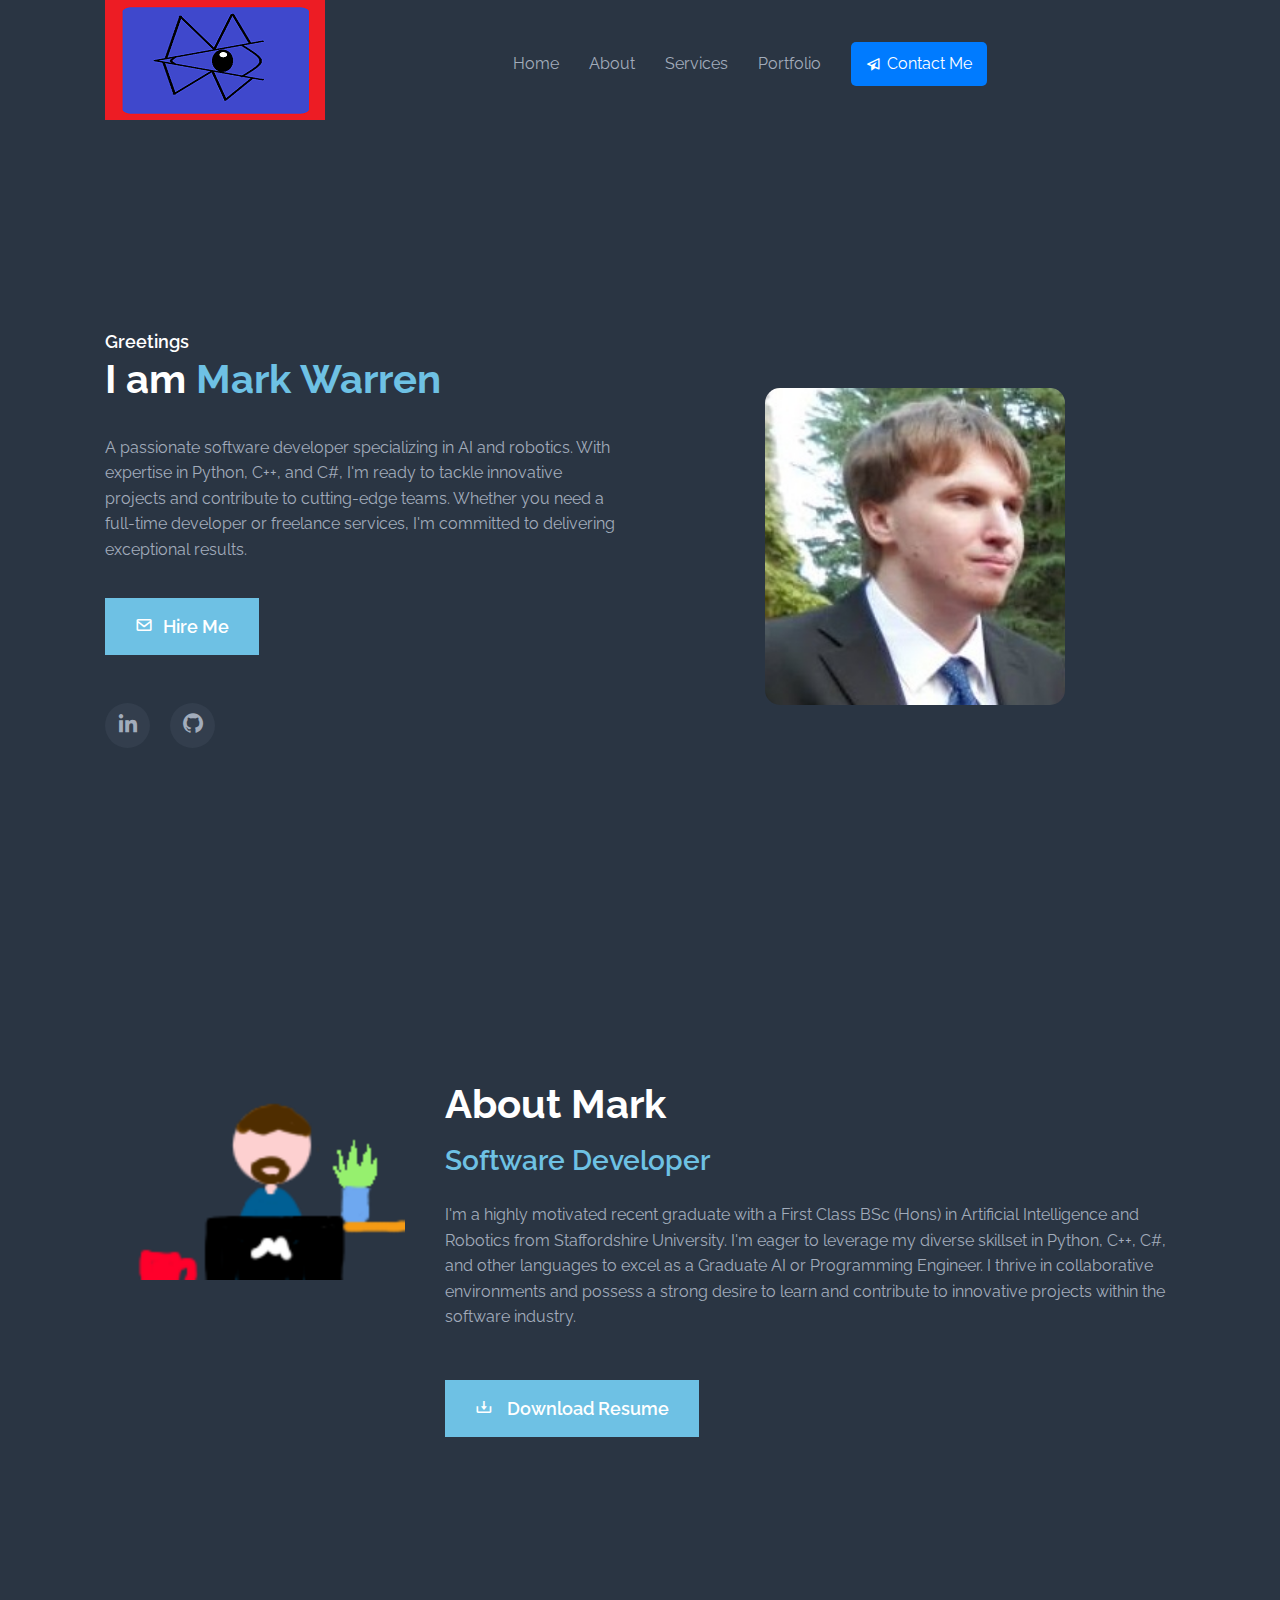
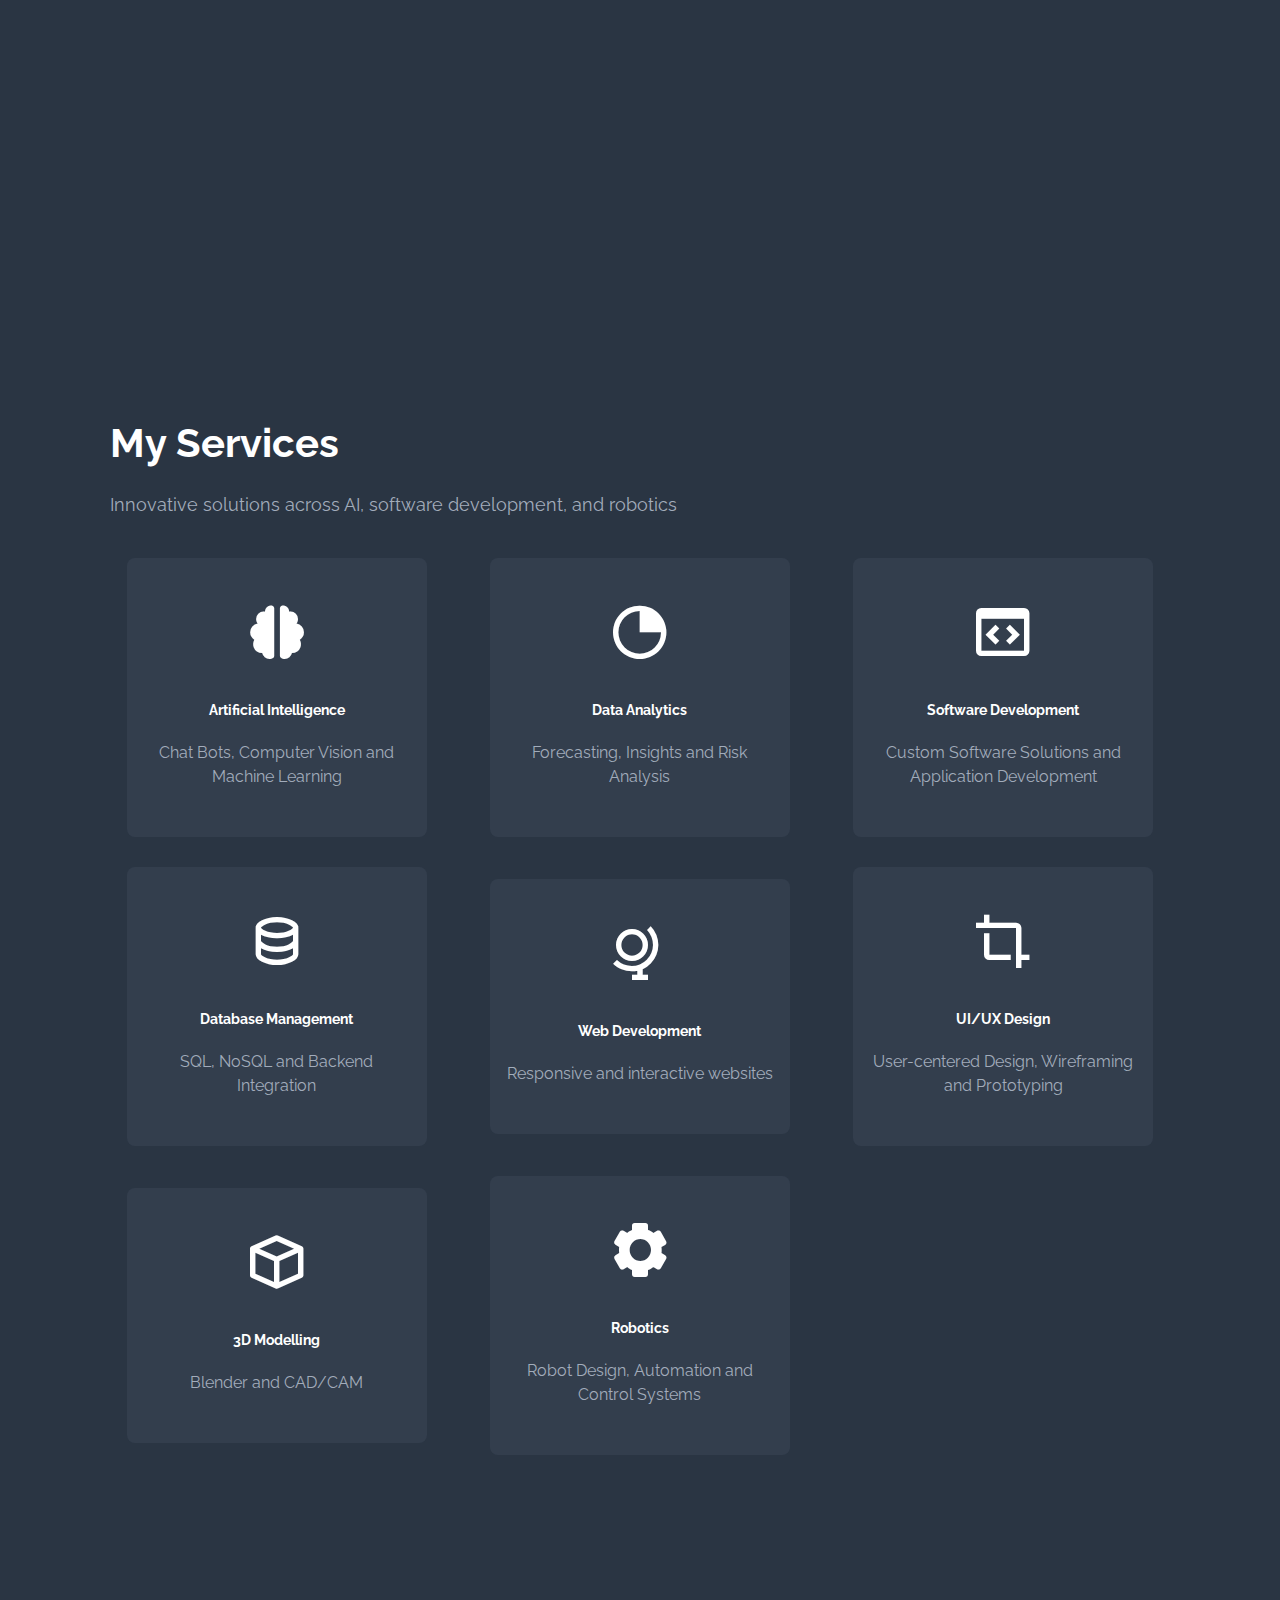
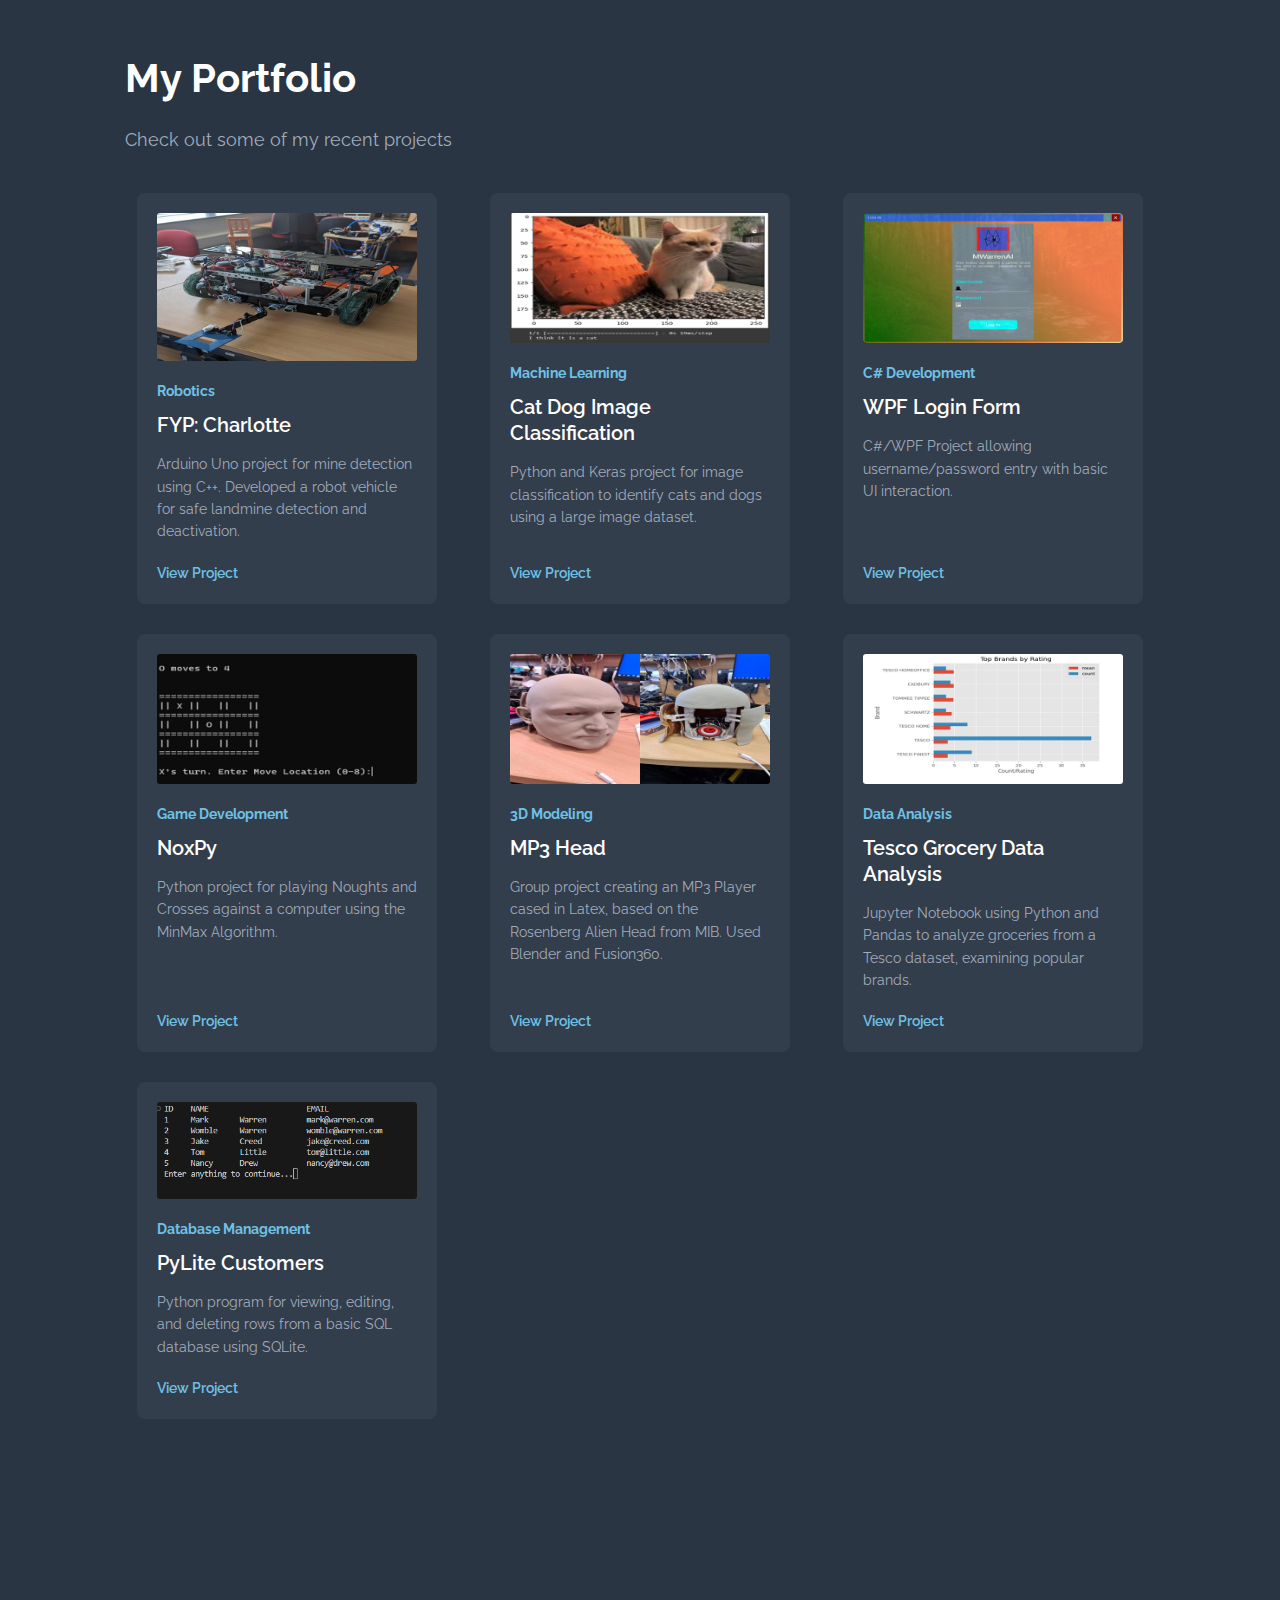
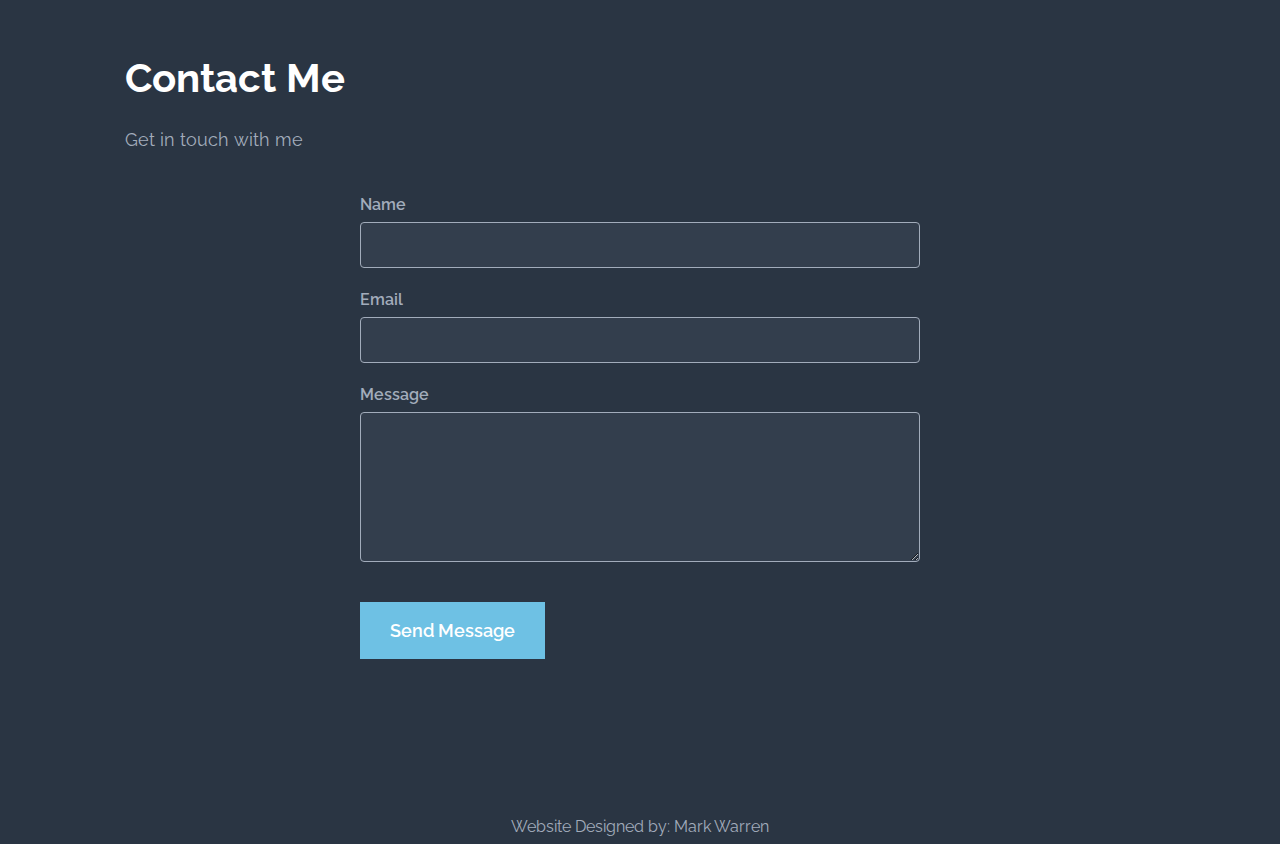
<file: index.html>
<!DOCTYPE html>
<html lang="en">
<head>
    <meta charset="UTF-8">
    <meta name="viewport" content="width=device-width, initial-scale=1.0">
    <title>Mark Warren's Personal Portfolio Website</title>
    <link rel="preconnect" href="https://fonts.googleapis.com">
    <link rel="preconnect" href="https://fonts.gstatic.com" crossorigin>
    <link href="https://fonts.googleapis.com/css2?family=Raleway:ital,wght@0,100..900;1,100..900&display=swap" rel="stylesheet">
    
    <link rel="stylesheet" href="https://unpkg.com/boxicons@latest/css/boxicons.min.css">
    <link rel="stylesheet" href="https://cdn.jsdelivr.net/npm/swiper@11/swiper-bundle.min.css"/>
    <link rel="stylesheet" href="Assets/css/style.css">
</head>	
<body>
	<header id="l-header" class="l-header">
		<div class="container">
			<nav class="nav">
				<a href="index.html" class="nav__brand-link"><img class="nav__brand" src="Assets/images/Logo/logofinal.png" alt="Home"></a>
				<div class="nav__menu" id="nav-menu">
					<ul class="nav__list">
						<li class="nav__item"><a href="#home" class="nav__link">Home</a></li>
						<li class="nav__item"><a href="#about" class="nav__link">About</a></li>
						<li class="nav__item"><a href="#services" class="nav__link">Services</a></li>
						<li class="nav__item"><a href="#portfolio" class="nav__link">Portfolio</a></li>
						<li class="nav__item"><a href="#contact" class="nav__link contact-btn"><i class='bx bx-paper-plane'></i>Contact Me</a></li>
					</ul>
				</div>
			<div class ="off-screen-menu">
				<ul class="nav__list">
					<li class="nav__item"><a href="#home" class="nav__link">Home</a></li>
					<li class="nav__item"><a href="#about" class="nav__link">About</a></li>
					<li class="nav__item"><a href="#services" class="nav__link">Services</a></li>
					<li class="nav__item"><a href="#portfolio" class="nav__link">Portfolio</a></li>
					<li class="nav__item"><a href="#contact" class="nav__link contact-btn"><i class='bx bx-paper-plane'></i>Contact Me</a></li>
				</ul>
			</div>
			<div class="ham-menu">
				<span></span>
				<span></span>
				<span></span>
				<span></span>
				<span></span>
			</div>
			</nav>
		</div>

		
	</header>

	<div class="content-wrapper">
		<main class="l-main">
				<section class="section home home-section" id="home">
					<div class="container">
						<div class="home__wrapper">
							<div class="home__content">
								<span class="home__subtitle">Greetings</span>			
								<h1 class="home__title">I am <span class="home__name">Mark Warren</span></h1>
								<p class="home__description">
									A passionate software developer specializing in AI and robotics. With expertise in Python, C++, and C#, I'm ready to tackle innovative projects and contribute to cutting-edge teams. Whether you need a full-time developer or freelance services, I'm committed to delivering exceptional results.
								</p>
								<a href="#contact" class="btn btn--primary btn--contact"><i class="bx bx-envelope"></i>Hire Me</a>
							
								<div class="social">
									<ul class="social__list">
										<li class="social__item"><a href="https://www.linkedin.com/in/mwarrenai/"><i class='bx bxl-linkedin'></i></a></li>
										<li class="social__item"><a href="https://github.com/MWarrenAI/"><i class='bx bxl-github'></i></a></li>
									</ul>
								</div>
							</div>
							<div class="home__image-wrapper">
								<img src="Assets/images/Me/mark.jpg" alt="Mark Warren" class="home__image">
							</div>
						</div>
					</div>
				</section>

				<section class="about-section" id="about">
					<div class="container">
						<div class="about__wrapper">
							<div class="about__image-wrapper">
								<img src="Assets/images/Logo/aboutmark.png" alt="About Mark" class="about__image">
							</div>
							<div class="about__content">
								<h2 class="about__title">About Mark</h2>
								<h3 class="about__subtitle">Software Developer</h3>
								<p class="about__description">
									I'm a highly motivated recent graduate with a First Class BSc (Hons) in Artificial Intelligence and Robotics from Staffordshire University. 
									I'm eager to leverage my diverse skillset in Python, C++, C#, and other languages to excel as a Graduate AI or Programming Engineer. 
									I thrive in collaborative environments and possess a strong desire to learn and contribute to innovative projects within the software industry.
								</p>
								<a href="Assets/Resume/MWarrenAI.pdf" class="btn btn--primary"><i class='bx bx-download'></i> Download Resume</a>
							</div>
						</div>
					</div>
				</section>

				<section class ="services-section section" id="services">
					<div class = "section__header">
							<h2 class = "section__title">My Services</h2>
							<p class="section__description">Innovative solutions across AI, software development, and robotics</p>
						</div>
						<div class="grid services__wrapper">

							<div class="services__card">
								<span class="services__icon">
									<i class='bx bxs-brain' ></i>
								</span>
								<h3 class="services__title">Artificial Intelligence</h3>
								<p class="services__description">Chat Bots, Computer Vision and Machine Learning</p>
							</div>

							<div class="services__card">
								<span class="services__icon">
									<i class='bx bxs-pie-chart-alt'></i>
								</span>
								<h3 class="services__title">Data Analytics</h3>
								<p class="services__description">Forecasting, Insights and Risk Analysis</p>
							</div>

							<div class="services__card">
								<span class="services__icon">
									<i class='bx bx-code-block'></i>
								</span>
								<h3 class="services__title">Software Development</h3>
								<p class="services__description">Custom Software Solutions and Application Development</p>
							</div>

							<div class="services__card">
								<span class="services__icon">
									<i class='bx bx-data'></i>
								</span>
								<h3 class="services__title">Database Management</h3>
								<p class="services__description">SQL, NoSQL and Backend Integration</p>
							</div>
						
							<div class="services__card">
								<span class="services__icon">
									<i class='bx bx-globe-alt'></i>
								</span>
								<h3 class="services__title">Web Development</h3>
								<p class="services__description">Responsive and interactive websites</p>
							</div>

							<div class="services__card">
								<span class="services__icon">
									<i class='bx bx-crop'></i>
								</span>
								<h3 class="services__title">UI/UX Design</h3>
								<p class="services__description">User-centered Design, Wireframing and Prototyping</p>
							</div>

							<div class="services__card">
								<span class="services__icon">
									<i class='bx bx-cube'></i>
								</span>
								<h3 class="services__title">3D Modelling</h3>
								<p class="services__description">Blender and CAD/CAM</p>
							</div>

							<div class="services__card">
								<span class="services__icon">
									<i class='bx bxs-cog'></i>
								</span>
								<h3 class="services__title">Robotics</h3>
								<p class="services__description">Robot Design, Automation and Control Systems</p>
							</div>
						</div>	
					</div>
				</section>
		</main>				
	</div>		

		<section class="portfolio-section section" id="portfolio">
				<div class="container">
					<div class="section__header">
						<h2 class="section__title">My Portfolio</h2>
						<p class="section__description">Check out some of my recent projects</p>
					</div>
					<div class="portfolio__wrapper">
						<div class="project__card">
							<img src="Assets/images/Charlotte.jpg" alt="FYP Charlotte" class="portfolio__image">
							<span class="portfolio__category">Robotics</span>
							<h3 class="portfolio__title">FYP: Charlotte</h3>
							<p class="portfolio__description">Arduino Uno project for mine detection using C++. Developed a robot vehicle for safe landmine detection and deactivation.</p>
							<a href="https://github.com/MWarrenAI/FYP-Charlotte" class="portfolio__link">View Project</a>
						</div>
			
						<div class="project__card">
							<img src="Assets/images/CatDog.png" alt="Cat Dog Image Classification" class="portfolio__image">
							<span class="portfolio__category">Machine Learning</span>
							<h3 class="portfolio__title">Cat Dog Image Classification</h3>
							<p class="portfolio__description">Python and Keras project for image classification to identify cats and dogs using a large image dataset.</p>
							<a href="https://colab.research.google.com/drive/1APgUh77pXE90lQTa0bhL9n1iWQkKCVUo#scrollTo=_Z0VHkhbdF5D" class="portfolio__link">View Project</a>
						</div>
			
						<div class="project__card">
							<img src="Assets/images/WPFLoginScreenshot.png" alt="WPF Login Form" class="portfolio__image">
							<span class="portfolio__category">C# Development</span>
							<h3 class="portfolio__title">WPF Login Form</h3>
							<p class="portfolio__description">C#/WPF Project allowing username/password entry with basic UI interaction.</p>
							<a href="https://github.com/MWarrenAI/WPFLoginForm" class="portfolio__link">View Project</a>
						</div>
			
						<div class="project__card">
							<img src="Assets/images/NoxPy.png" alt="NoxPy" class="portfolio__image">
							<span class="portfolio__category">Game Development</span>
							<h3 class="portfolio__title">NoxPy</h3>
							<p class="portfolio__description">Python project for playing Noughts and Crosses against a computer using the MinMax Algorithm.</p>
							<a href="https://github.com/MWarrenAI/NoxPy" class="portfolio__link">View Project</a>
						</div>
			
						<div class="project__card">
							<img src="Assets/images/MP3Head.png" alt="MP3 Head" class="portfolio__image">
							<span class="portfolio__category">3D Modeling</span>
							<h3 class="portfolio__title">MP3 Head</h3>
							<p class="portfolio__description">Group project creating an MP3 Player cased in Latex, based on the Rosenberg Alien Head from MIB. Used Blender and Fusion360.</p>
							<a href="/Model/index.html" class="portfolio__link">View Project</a>
						</div>
			
						<div class="project__card">
							<img src="Assets/images/TopBrands.png" alt="Tesco Grocery Data Analysis" class="portfolio__image">
							<span class="portfolio__category">Data Analysis</span>
							<h3 class="portfolio__title">Tesco Grocery Data Analysis</h3>
							<p class="portfolio__description">Jupyter Notebook using Python and Pandas to analyze groceries from a Tesco dataset, examining popular brands.</p>
							<a href="https://github.com/MWarrenAI/Tesco-Grocery-Data-Analysis/" class="portfolio__link">View Project</a>
						</div>
			
						<div class="project__card">
							<img src="Assets/images/PyLite.png" alt="PyLite Customers" class="portfolio__image">
							<span class="portfolio__category">Database Management</span>
							<h3 class="portfolio__title">PyLite Customers</h3>
							<p class="portfolio__description">Python program for viewing, editing, and deleting rows from a basic SQL database using SQLite.</p>
							<a href="https://github.com/MWarrenAI/SQLLitePyProject" class="portfolio__link">View Project</a>
						</div>
					</div>
				</div>
			</section>

			<section class="contact-section section" id="contact">
				<div class="container">
					<div class="section__header">
						<h2 class="section__title">Contact Me</h2>
						<p class="section__description">Get in touch with me</p>
					</div>
					<div class="contact__wrapper">
						<form id="contactForm" class="contact__form">
							<div class="form__group">
								<label for="name" class="form__label">Name</label>
								<input type="text" id="name" name="name" class="form__input" required>
							</div>
							<div class="form__group">
								<label for="email" class="form__label">Email</label>
								<input type="email" id="email" name="email" class="form__input" required>
							</div>
							<div class="form__group">
								<label for="message" class="form__label">Message</label>
								<textarea id="message" name="message" class="form__input" required></textarea>
							</div>
							<button type="submit" class="btn btn--primary">Send Message</button>
						</form>
					</div>
				</div>
			</section>
	
	<div id="successModal" class="modal">
		<div class="modal-content">
			<p>Your message has been sent successfully!</p>
		</div>
	</div>

	</main>
	
	<footer id="Ender">
		<div class="foottext">
			<p>Website Designed by: Mark Warren</p>
		</div>
	</footer>

	<script src="https://cdn.jsdelivr.net/npm/swiper@11/swiper-bundle.min.js"></script>
	
	<button id="scrollToTopBtn" title="Go to top">▲</button>
	
	<script src="Assets/js/main.js"></script>
</body>
</html>
</file>
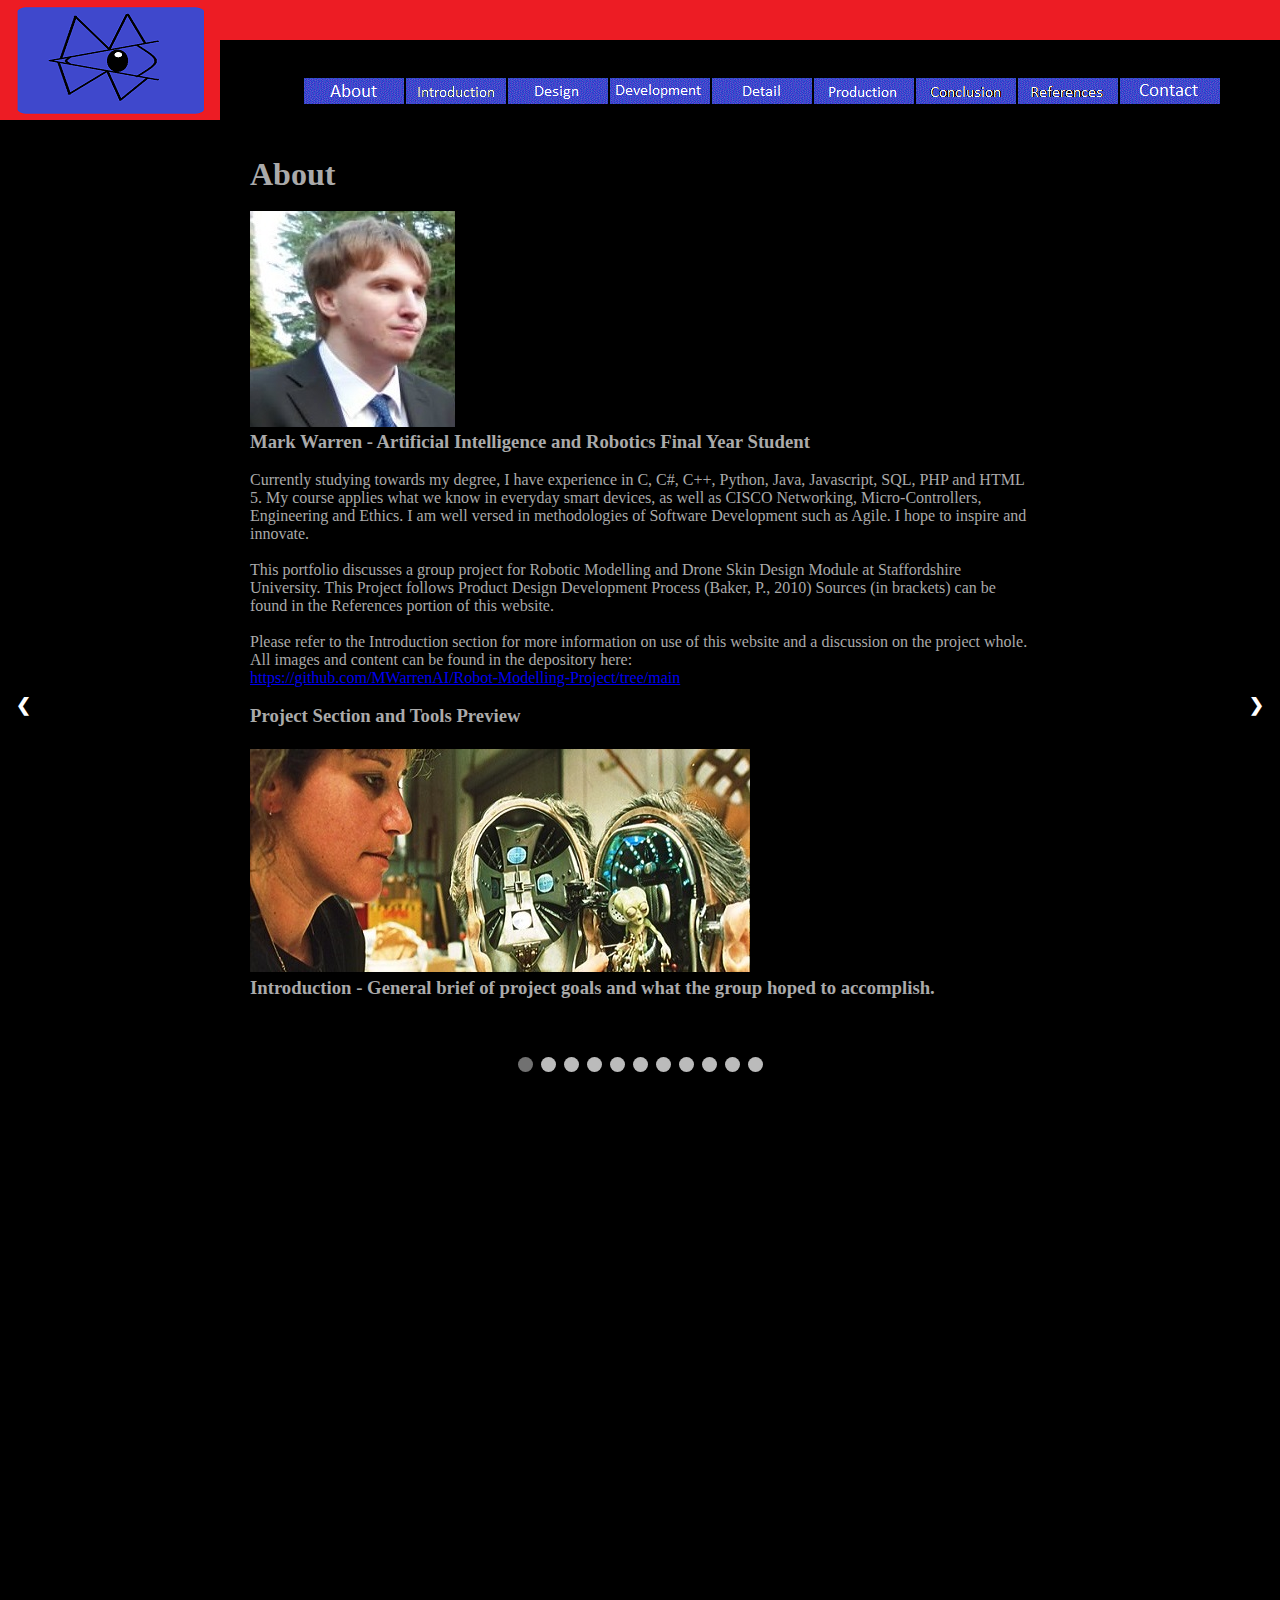
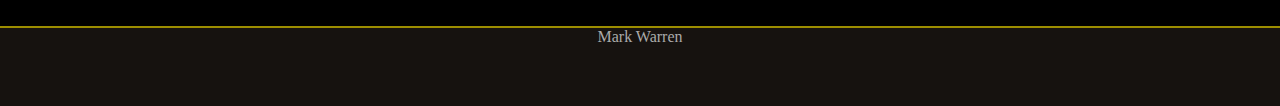
<file: Model/index.html>
<!DOCTYPE html>
<html lang = "en">
<head>
<meta charset="utf-8">
<title>Mark Warren's Portfolio</title>
<link rel="stylesheet" href="Assets/css/style.css" >
<body>
	<div id="clipper">
	<div id="logo">
	<a href = "../index.html"><img class="img" src ="Assets/images/Logo/logofinal.png" alt = "Website Logo"/></a>
	</div>
	<div id="Nav">
	<nav> 
	<ul>
		<li class="nav_item1"><a href= "index.html"><img class="img" src ="Assets/images/Buttons/Normal/about.gif" onmouseout="this.src='Assets/images/Buttons/Normal/about.gif'" onmouseover="this.src='Assets/images/Buttons/Hover/abouthover.gif'" onclick="this.src='Assets/images/Buttons/Pressed/pressed.gif'" alt = "About"/></a></li>
		<li class="nav_item2"><a href= "Intro/intro.html"><img class="img" src ="Assets/images/Buttons/Normal/Intro.gif" onmouseout="this.src='Assets/images/Buttons/Normal/Intro.gif'" onmouseover="this.src='Assets/images/Buttons/Hover/Introhover.gif'" onclick="this.src='Assets/images/Buttons/Pressed/pressed.gif'" alt = "Introduction"/></a></li>
		<li class="nav_item3"><a href= "Design/design.html"><img class="img" src ="Assets/images/Buttons/Normal/design.gif" onmouseout="this.src='Assets/images/Buttons/Normal/design.gif'" onmouseover="this.src='Assets/images/Buttons/Hover/designhover.gif'" onclick="this.src='Assets/images/Buttons/Pressed/pressed.gif'" alt = "Design"/></a></li>
		<li class="nav_item4"><a href= "Development/development.html"><img class="img" src ="Assets/images/Buttons/Normal/development.gif" onmouseout="this.src='Assets/images/Buttons/Normal/development.gif'" onmouseover="this.src='Assets/images/Buttons/Hover/develophover.gif'" onclick="this.src='Assets/images/Buttons/Pressed/pressed.gif'" alt = "Development"/></a></li>
		<li class="nav_item5"><a href= "Detail/detail.html"><img class="img" src ="Assets/images/Buttons/Normal/detail.gif" onmouseout="this.src='Assets/images/Buttons/Normal/detail.gif'" onmouseover="this.src='Assets/images/Buttons/Hover/detailhover.gif'" onclick="this.src='Assets/images/Buttons/Pressed/pressed.gif'" alt = "Detail"/></a></li>
		<li class="nav_item6"><a href= "Production/production.html"><img class="img" src ="Assets/images/Buttons/Normal/production.gif" onmouseout="this.src='Assets/images/Buttons/Normal/production.gif'" onmouseover="this.src='Assets/images/Buttons/Hover/producthover.gif'" onclick="this.src='Assets/images/Buttons/Pressed/pressed.gif'" alt = "Production"/></a></li>
		<li class="nav_item7"><a href= "Conclusion/conclusion.html"><img class="img" src ="Assets/images/Buttons/Normal/conclusion.gif" onmouseout="this.src='Assets/images/Buttons/Normal/conclusion.gif'" onmouseover="this.src='Assets/images/Buttons/Hover/conclusionhover.gif'" onclick="this.src='Assets/images/Buttons/Pressed/pressed.gif'" alt = "Conclusion"/></a></li>
		<li class="nav_item8"><a href= "References/references.html"><img class="img" src ="Assets/images/Buttons/Normal/references.gif" onmouseout="this.src='Assets/images/Buttons/Normal/references.gif'" onmouseover="this.src='Assets/images/Buttons/Hover/referenceshover.gif'" onclick="this.src='Assets/images/Buttons/Pressed/pressed.gif'" alt = "References"/></a></li>
		<li class="nav_item9"><a href= "Contact/contact.html"><img class="img" src ="Assets/images/Buttons/Normal/contact.gif" onmouseout="this.src='Assets/images/Buttons/Normal/contact.gif'" onmouseover="this.src='Assets/images/Buttons/Hover/contacthover.gif'" onclick="this.src='Assets/images/Buttons/Pressed/pressed.gif'" alt = "Contact"/></a></li>		
	</div>
	</div>
	</ul>
	</nav>
	<br>
	<section>
	<div id="Content">
	<br>
	<h1> About </h1>
	<br>
	<a><img class="img" src ="Assets/images/Me/mark.jpg" alt = "Picture of Mark Warren"/></a>
	<br>
	<h3> Mark Warren - Artificial Intelligence and Robotics Final Year Student </h3>
	<br>
	<p>Currently studying towards my degree, I have experience in C, C#, C++, Python, Java, Javascript, SQL, PHP and HTML 5. 
	My course applies what we know in everyday smart devices, as well as CISCO Networking, Micro-Controllers, Engineering and Ethics. 
	I am well versed in methodologies of Software Development such as Agile. I hope to inspire and innovate.</p>
	<br>
	<p>This portfolio discusses a group project for Robotic Modelling and Drone Skin Design Module at Staffordshire University. This Project follows Product Design Development Process (Baker, P., 2010) Sources (in brackets) can be found in the References portion of this website.</p>
	<br>
	<p>Please refer to the Introduction section for more information on use of this website and a discussion on the project whole. All images and content can be found in the depository here: </p> <a href = "https://github.com/MWarrenAI/Robot-Modelling-Project/tree/main"<p>https://github.com/MWarrenAI/Robot-Modelling-Project/tree/main</a></p>
	<br>
	<h3>Project Section and Tools Preview
	<br>
	<br>
	<!-- Slideshow container -->
	<div class="slideshow-container">
	<!-- Full-width images with number and caption text -->
	  <div class="mySlides fade">
		<img src ="Assets/images/photos/previews/Fig1.jpg">
		<div class="w3-display-bottomleft w3-container w3-padding-16 w3-black">
		<p>Introduction - General brief of project goals and what the group hoped to accomplish.</p>
		</div>
	  </div>
	  <div class="mySlides fade">
		<img src= "Assets/images/photos/previews/Fig3.jpg">
		<div class="w3-display-bottomleft w3-container w3-padding-16 w3-black">
		<p>Design - What MOSCOW requirements the group agreed upon as well as a general discussion, resources and sketches to decide on what tools we should use to accomplish the group's goals.</p>
		</div>
	  </div>
	  <div class="mySlides fade">
		<img src= "Assets/images/photos/previews/Fig10.png">
		<div class="w3-display-bottomleft w3-container w3-padding-16 w3-black">
		<p>Development - Concept development is produced and more resources are examined, both are evaluated.</p>
		</div>
	  </div>  
	  <div class="mySlides fade">
		<img src= "Assets/images/photos/previews/Fig10.png">
		<div class="w3-display-bottomleft w3-container w3-padding-16 w3-black">
		<p>Detail- Product Design is further developed, the first prototype produced and is further evaluated for practical purpose.</p> 
		</div>
	  </div>
	  <div class="mySlides fade">
		<img src= "Assets/images/photos/previews/Fig10.png">
		<div class="w3-display-bottomleft w3-container w3-padding-16 w3-black">
		<p>Production- The final version's design is refined, list of parts is produced and assembly is finalised. The team finally evaluates the head for purpose.</p>
		</div>
	  </div>	  
	  <div class="mySlides fade">
		<img src= "Assets/images/photos/previews/Fig10.png">
		<div class="w3-display-bottomleft w3-container w3-padding-16 w3-black">
		<p>STL Viewer - A online tool used to display 3 Dimensional models.</p>
		</div>
	  </div>	
	  <div class="mySlides fade">
		<img src= "Assets/images/photos/previews/Fig12.png">
		<div class="w3-display-bottomleft w3-container w3-padding-16 w3-black">
		<p>Blender - Software used to create Mesh Models and Animations allowing positioning in 3 Dimensional Space.</p>
		</div>
	  </div>
	  <div class="mySlides fade">
		<img src= "Assets/images/photos/previews/Fig22.png">
		<div class="w3-display-bottomleft w3-container w3-padding-16 w3-black">
		<p>Fusion 360 - CAD CAM software used to create Models and generate animation previews.</p>
		</div>
	  </div>
	  <div class="mySlides fade">
		<img src= "Assets/images/photos/previews/Fig29.jpg">
		<div class="w3-display-bottomleft w3-container w3-padding-16 w3-black">
		<p>3D Scanning - Scanners used to generate realistic models from physical real life objects.</p>
		</div>
	  </div>  
	  <div class="mySlides fade">
		<img src= "Assets/images/photos/previews/Fig30.jpg">
		<div class="w3-display-bottomleft w3-container w3-padding-16 w3-black">
		<p>Laser Cutting - Laser Cutters cut shapes from flatbed material to be used in projects.</p>
		</div>
	  </div>	  
	  <div class="mySlides fade">
		<img src= "Assets/images/photos/previews/Fig31.png">
		<div class="w3-display-bottomleft w3-container w3-padding-16 w3-black">
		<p>Touch X - A pen used to simulate 3 Dimensional space via haptic feedback, this can be used to develop 3 Dimensional models.</p>
		</div>
	  </div>			
	  <div class="mySlides fade">
		<img src= "Assets/images/photos/previews/Fig37.jpg">
		<div class="w3-display-bottomleft w3-container w3-padding-16 w3-black">
		<p>Latex - Substance used to create Physical Artifacts and Products.
		</div>
	  </div>
	  <div class="mySlides fade">
		<img src= "Assets/images/photos/previews/Fig53.jpg">
		<div class="w3-display-bottomleft w3-container w3-padding-16 w3-black">
		<p>Mocap - 3 Dimensional Object Manipulation via use of Cameras and Tracking. This Renders Computer Generated Objects in place of trackers found by cameras.</p>
		</div>
	  </div>
	  <div class="mySlides fade">
		<img src= "Assets/images/photos/previews/Fig55.jpg">
		<div class="w3-display-bottomleft w3-container w3-padding-16 w3-black">
		<p>Conclusion - Summary of methods the group used to accomplish task and thoughts on what we would improve/change if we continued the project.</p>
		</div>
	  </div>
		</div>
	  </div>
	  <!-- Next and previous buttons -->
	  <a class="prev" onclick="plusSlides(-1)">&#10094;</a>
	  <a class="next" onclick="plusSlides(1)">&#10095;</a>
	</div>
	<br>
	<!-- The dots/circles -->
	<div style="text-align:center">
	<span class="dot" onclick="currentSlide(1)"></span>
	<span class="dot" onclick="currentSlide(2)"></span>
	<span class="dot" onclick="currentSlide(3)"></span>
	<span class="dot" onclick="currentSlide(4)"></span>
	<span class="dot" onclick="currentSlide(5)"></span>
	<span class="dot" onclick="currentSlide(6)"></span>
	<span class="dot" onclick="currentSlide(7)"></span>
	<span class="dot" onclick="currentSlide(8)"></span>
	<span class="dot" onclick="currentSlide(9)"></span>
	<span class="dot" onclick="currentSlide(10)"></span>
	<span class="dot" onclick="currentSlide(11)"></span>
	</div>
	<script src="slideshow.js"></script>
	</section>  
	<div id="Ender">
	<footer>
	<div class="foottext"><p>Mark Warren</p>
	</footer>
	</div>
</body>
</html>
</file>
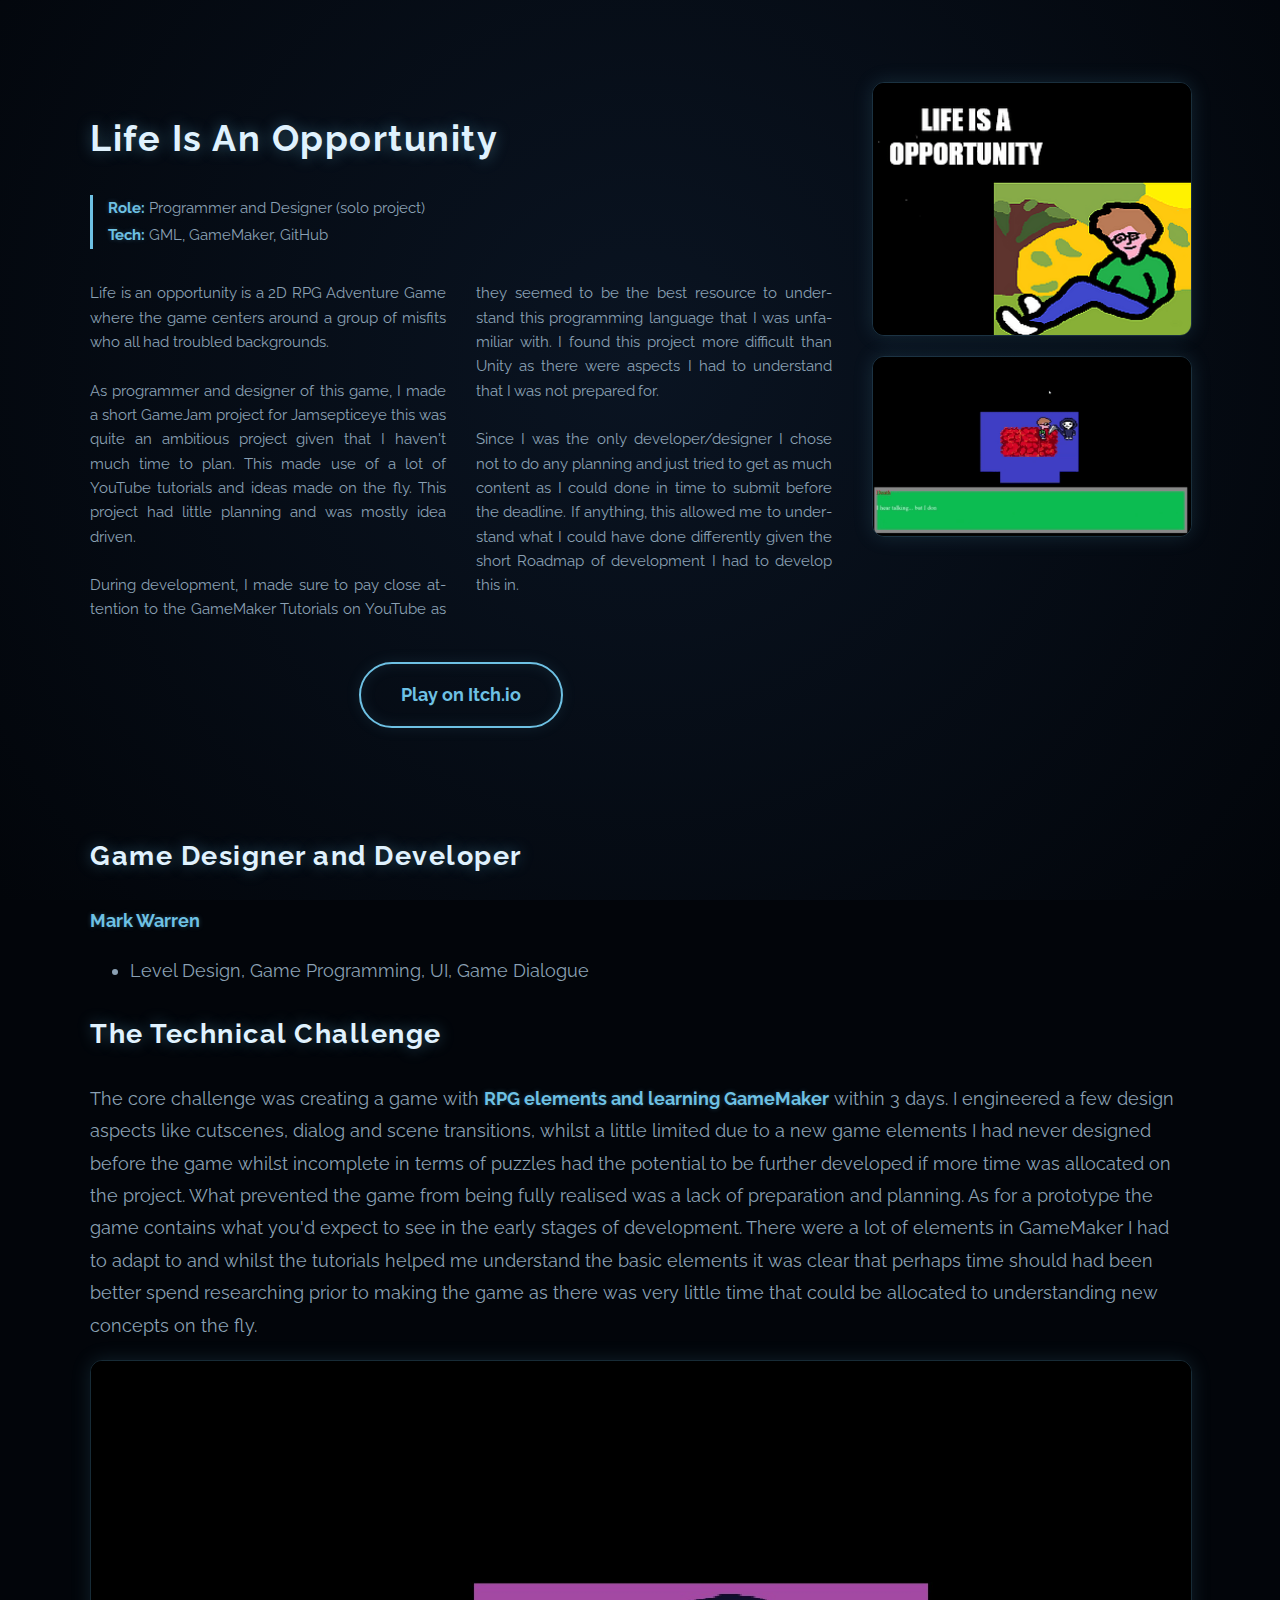
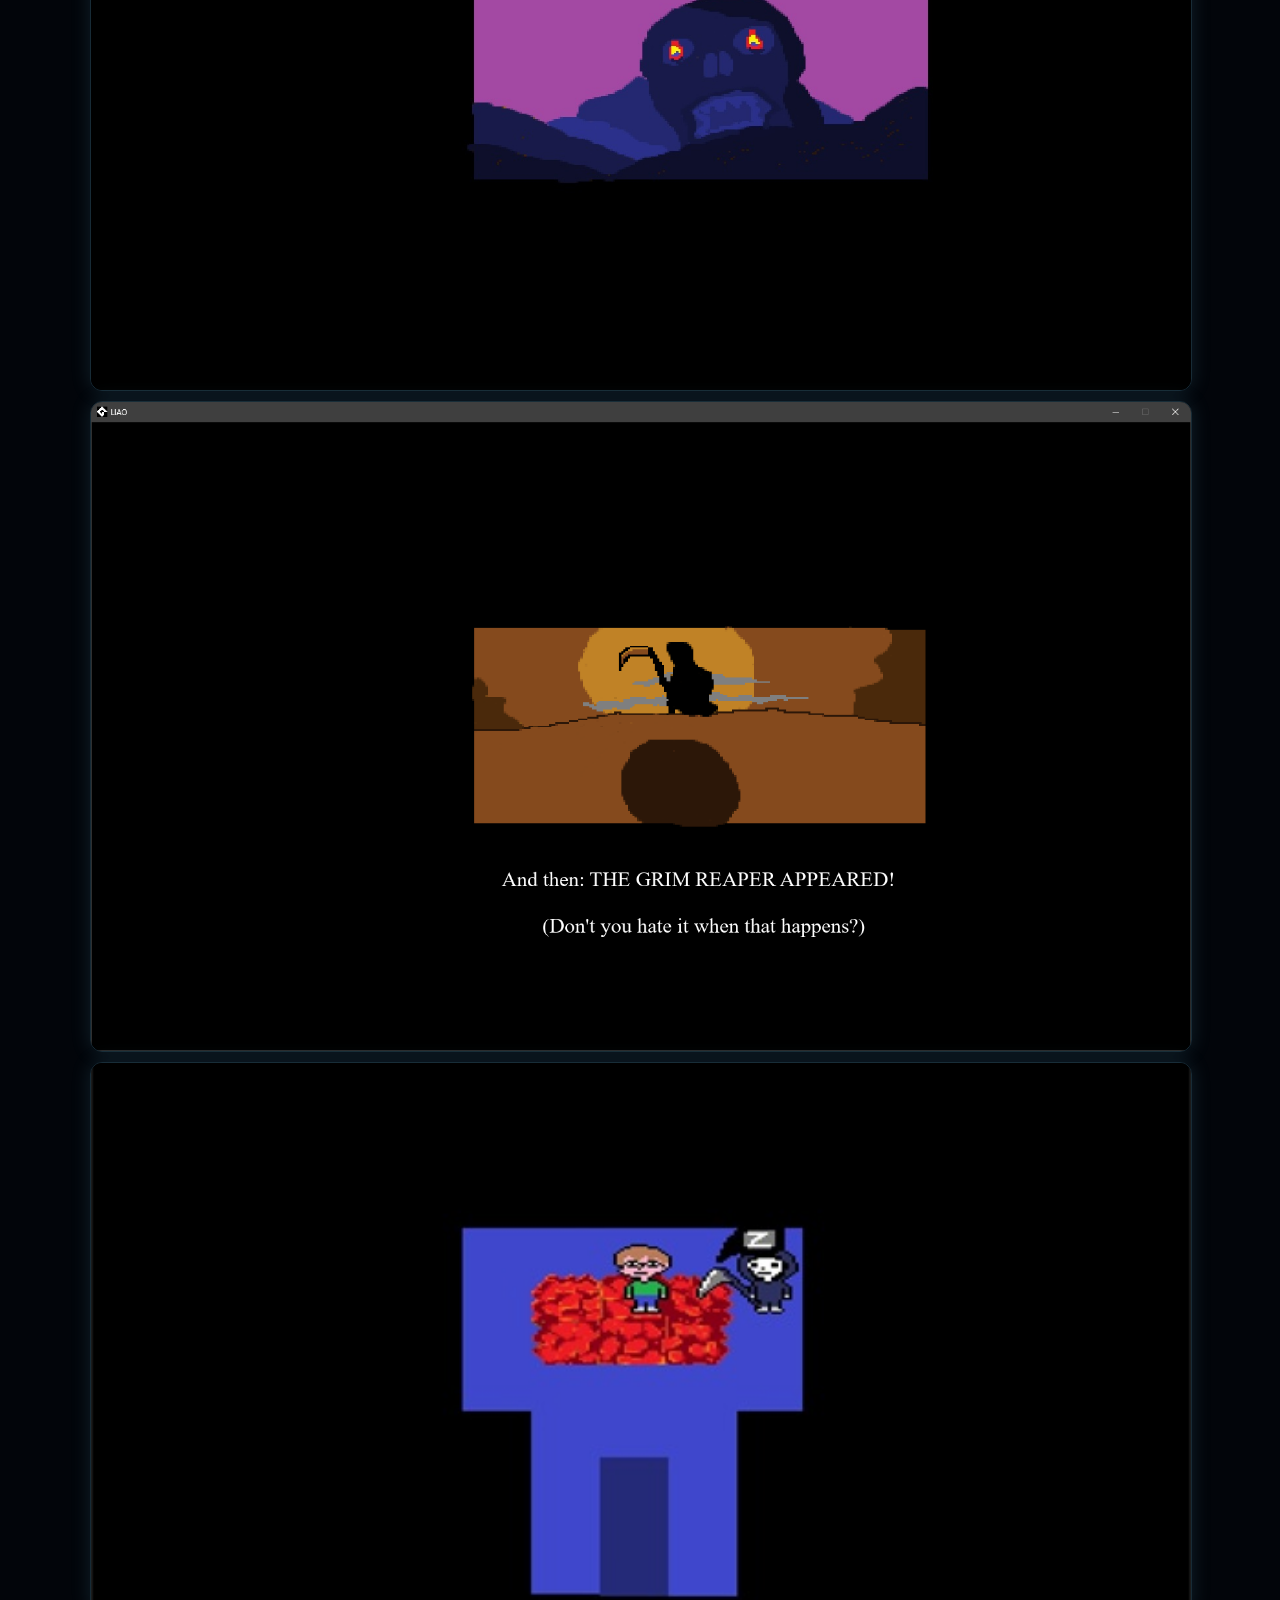
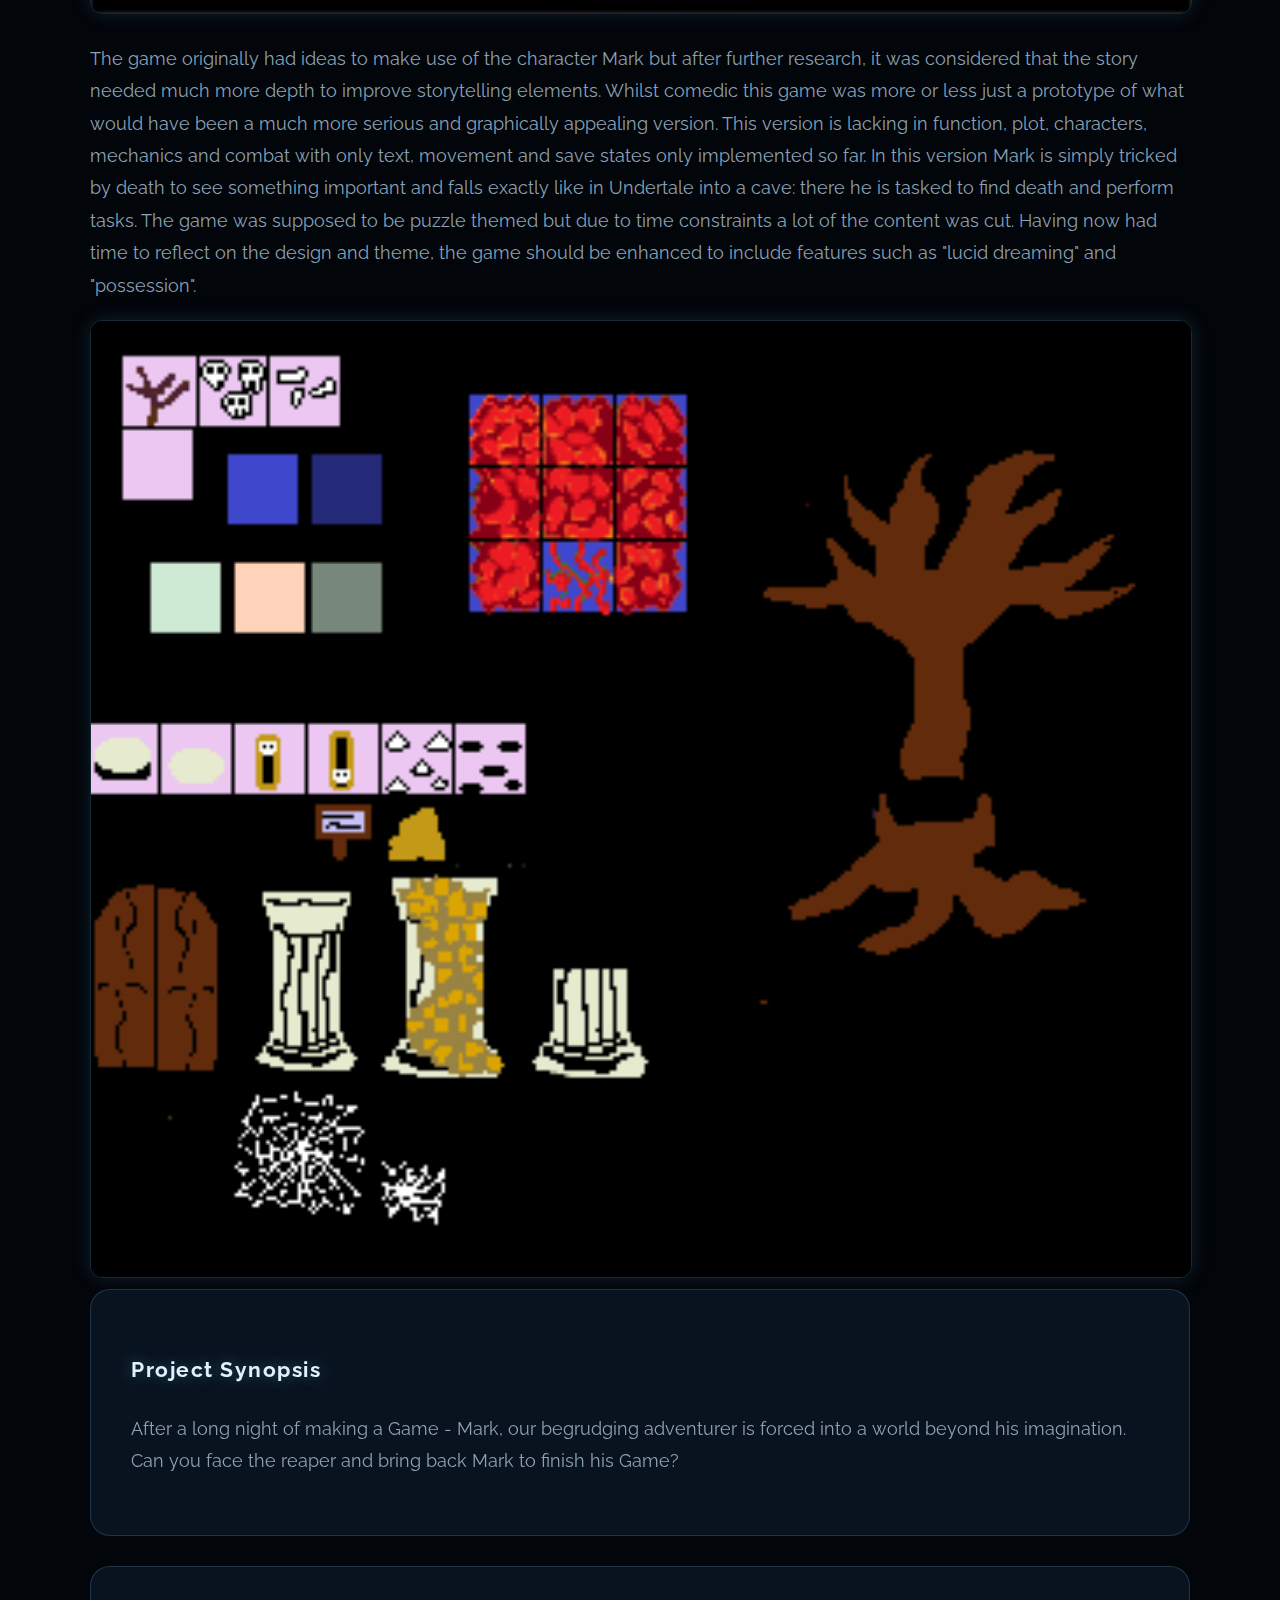
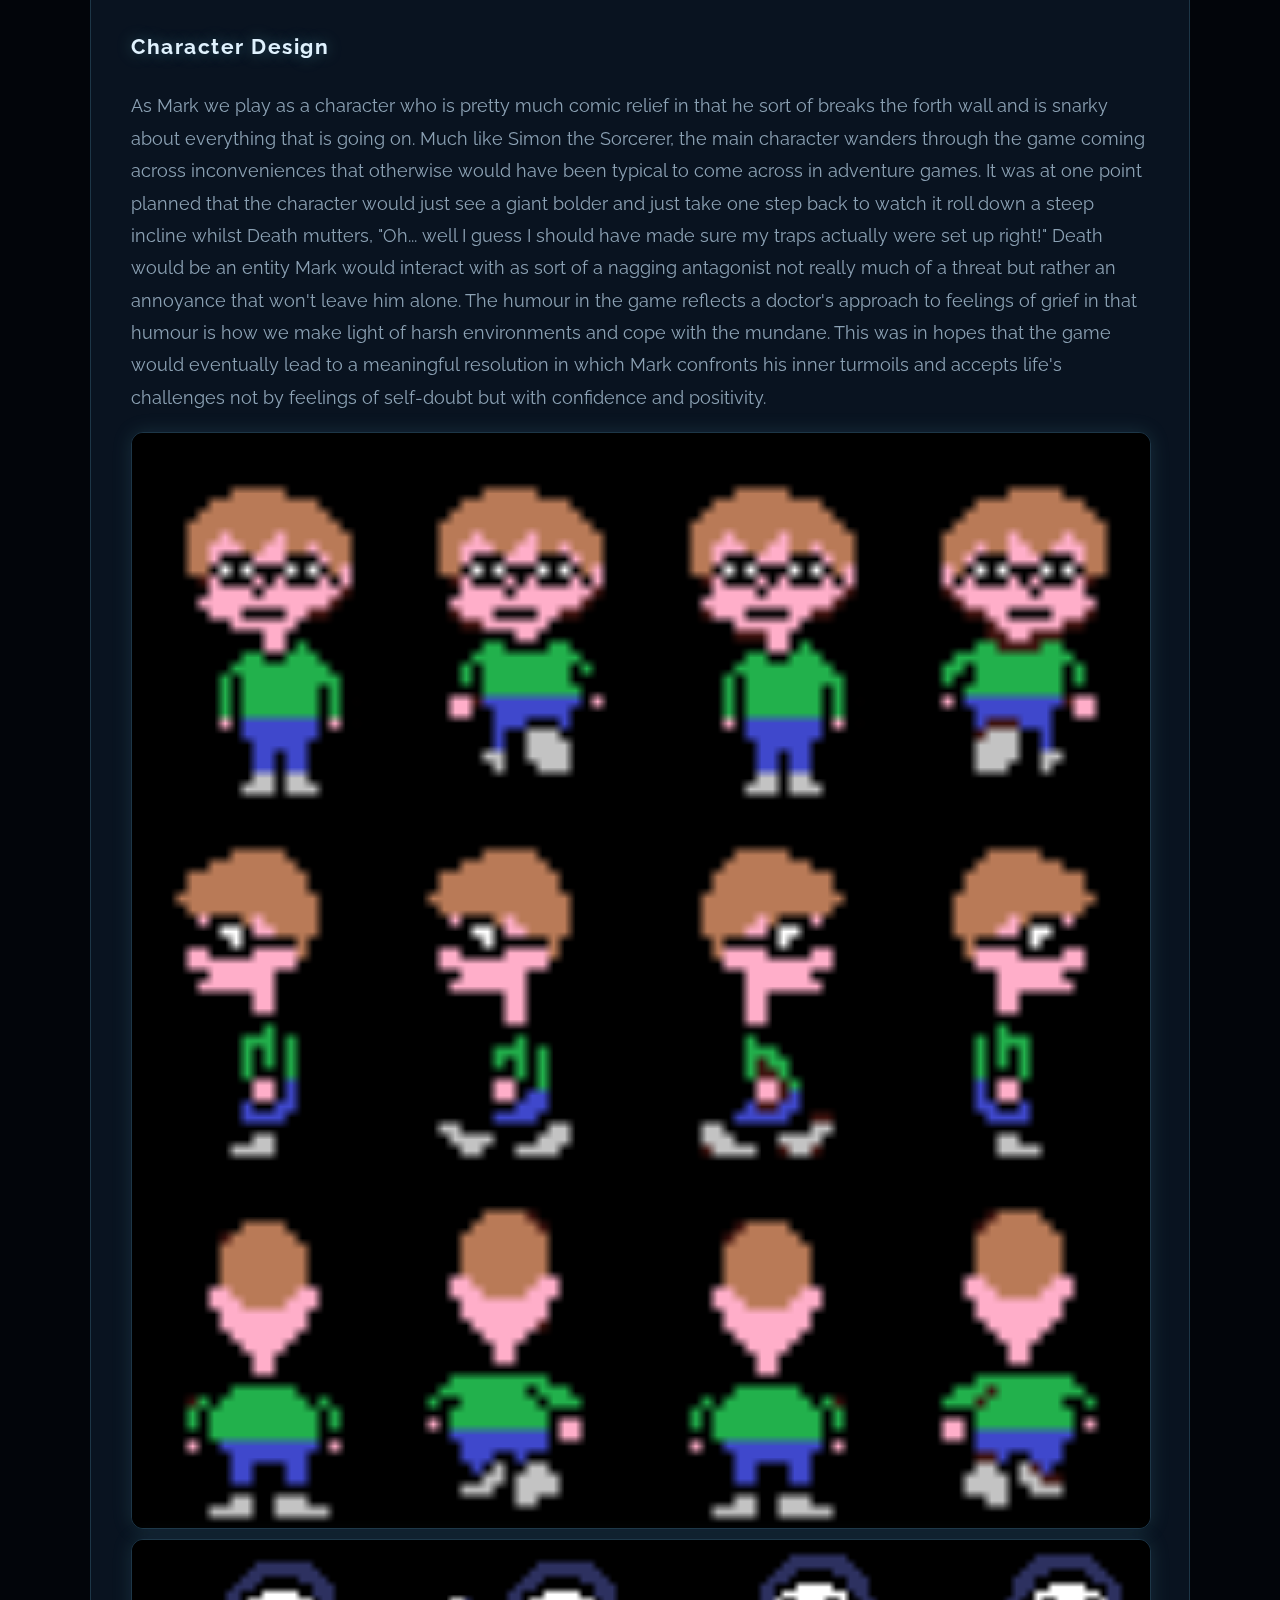
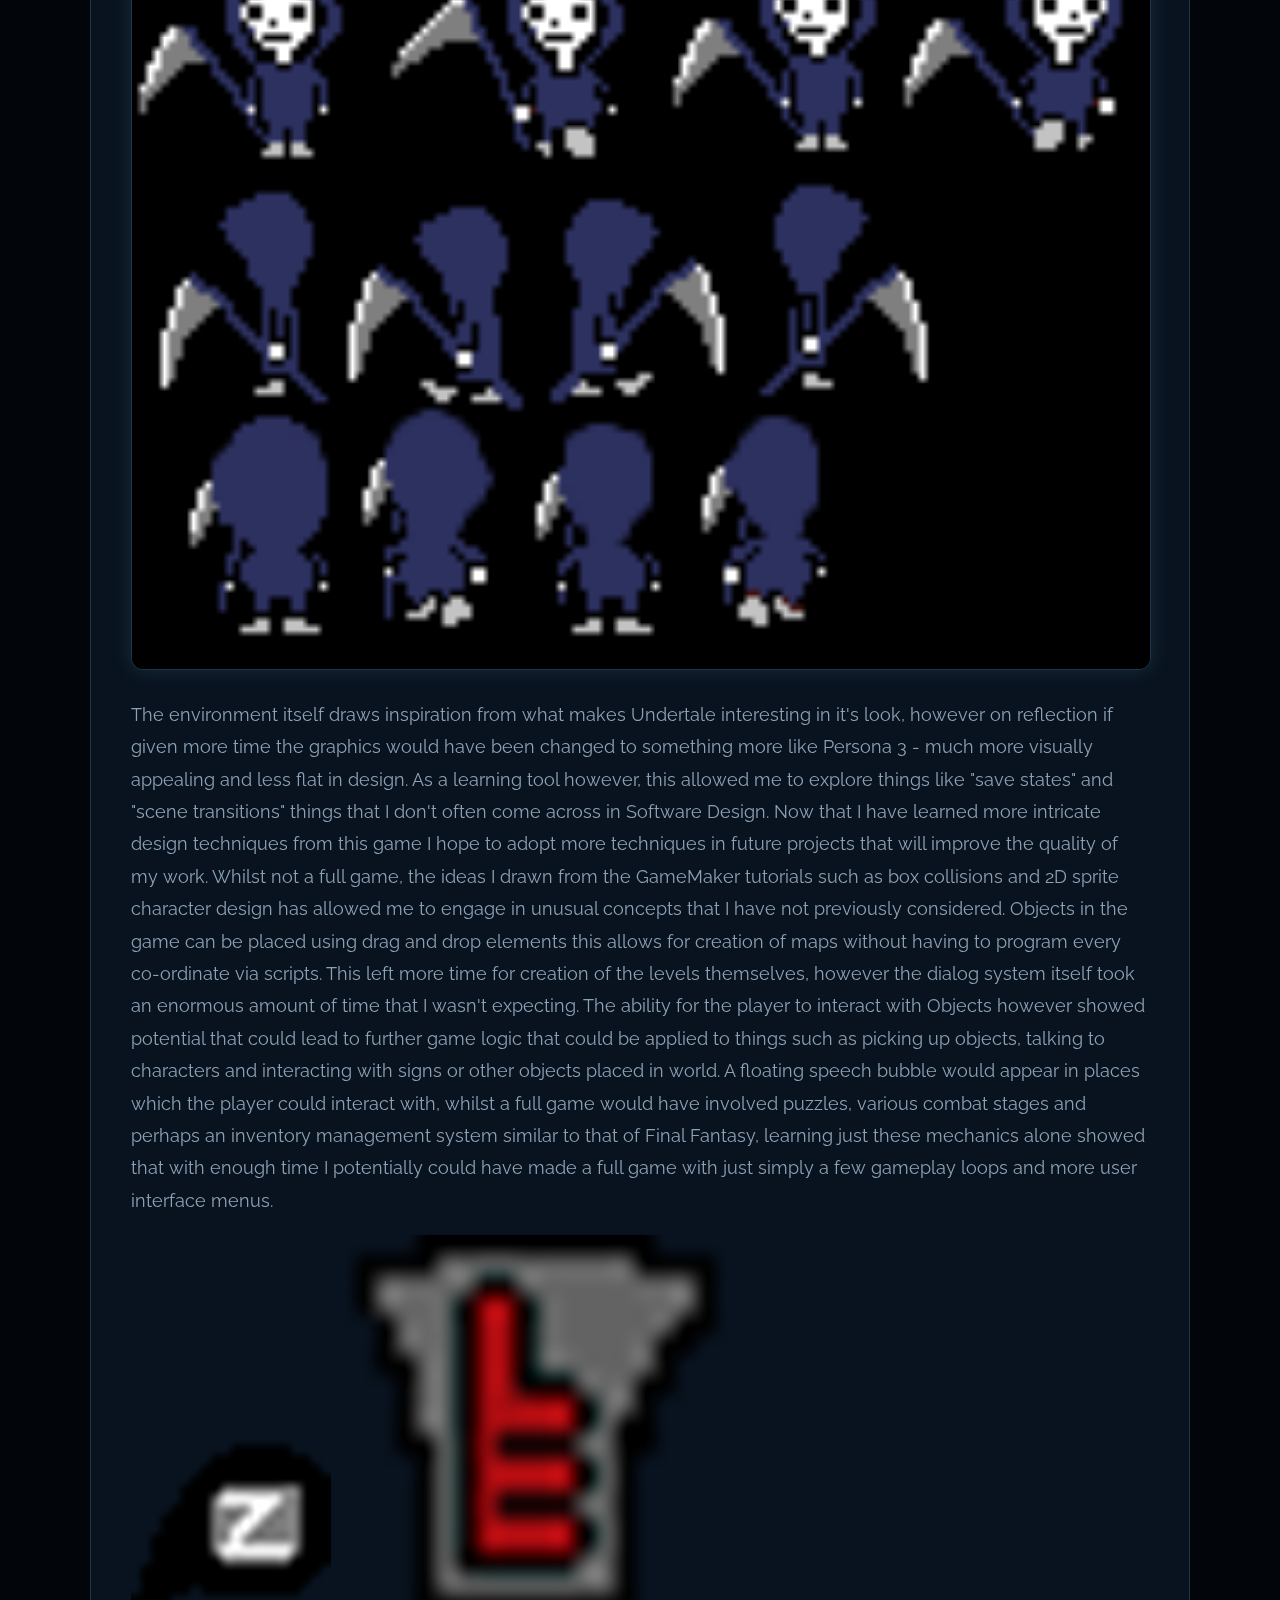
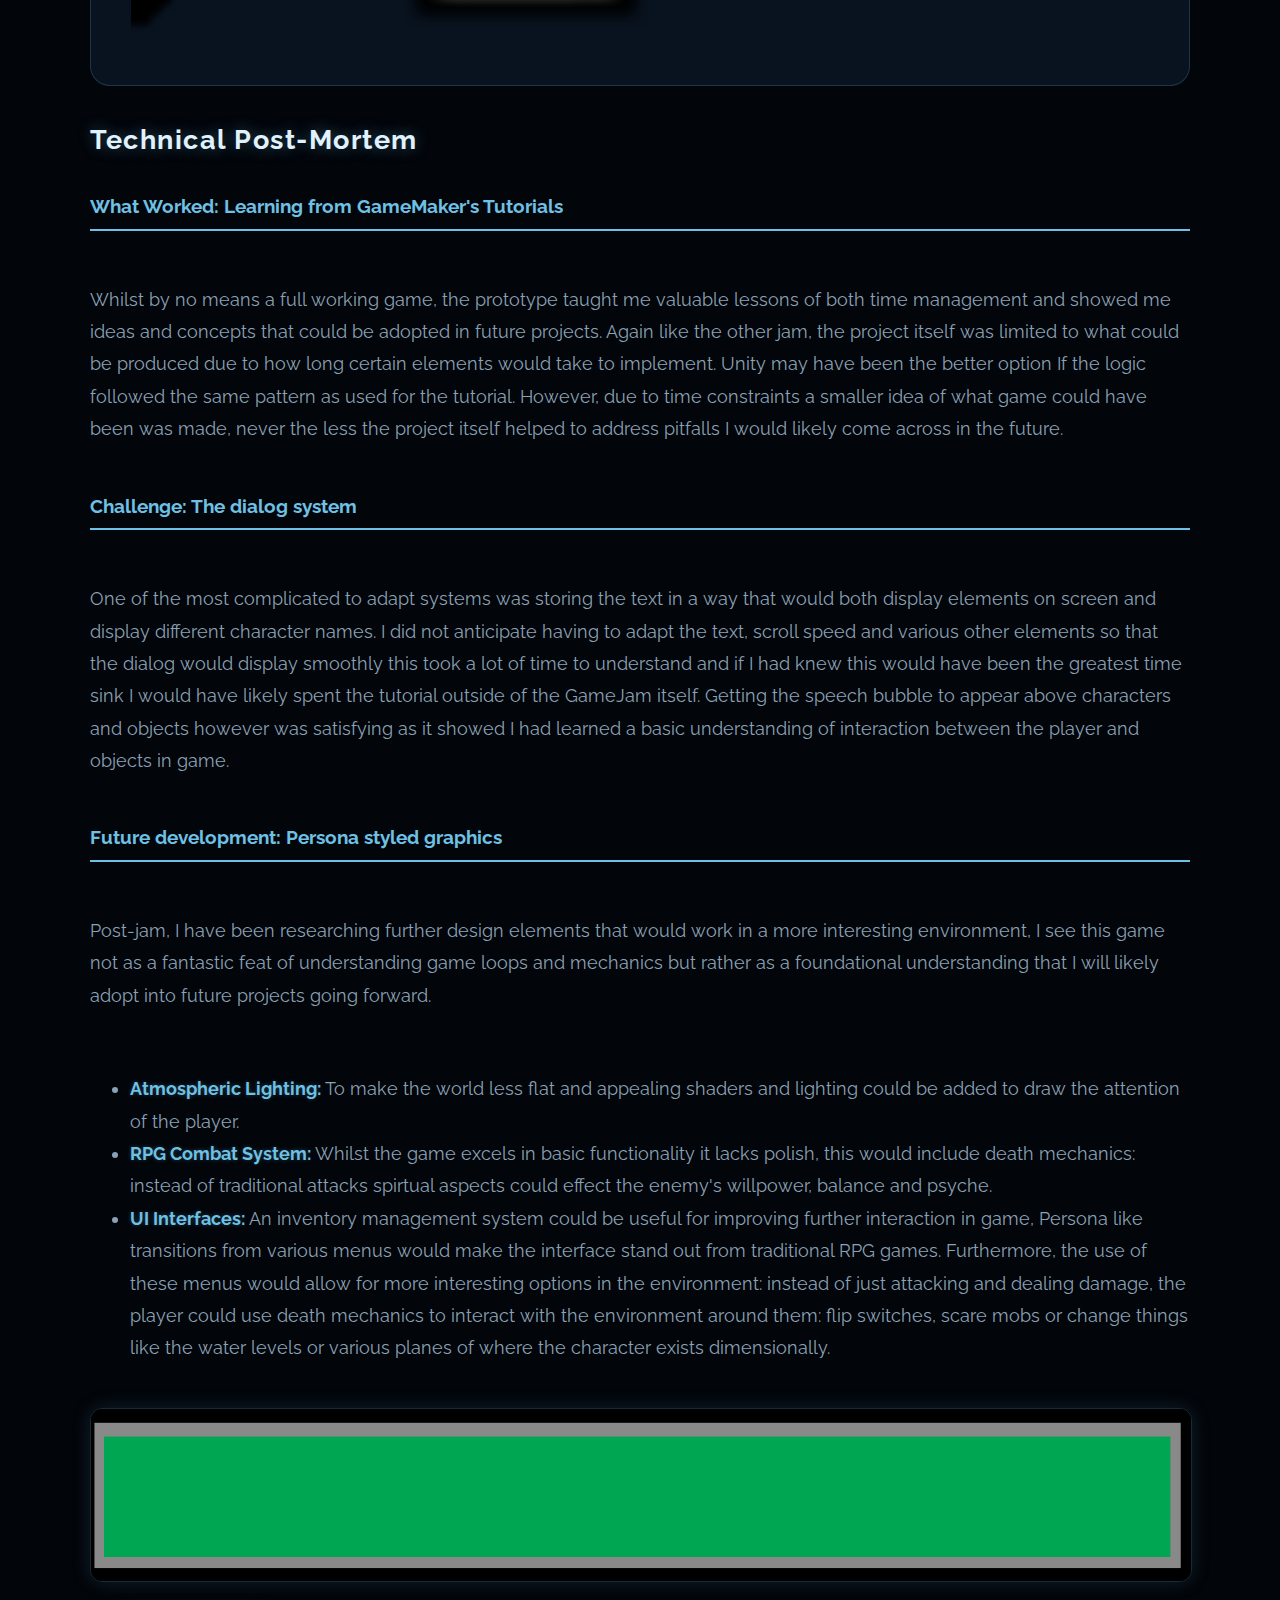
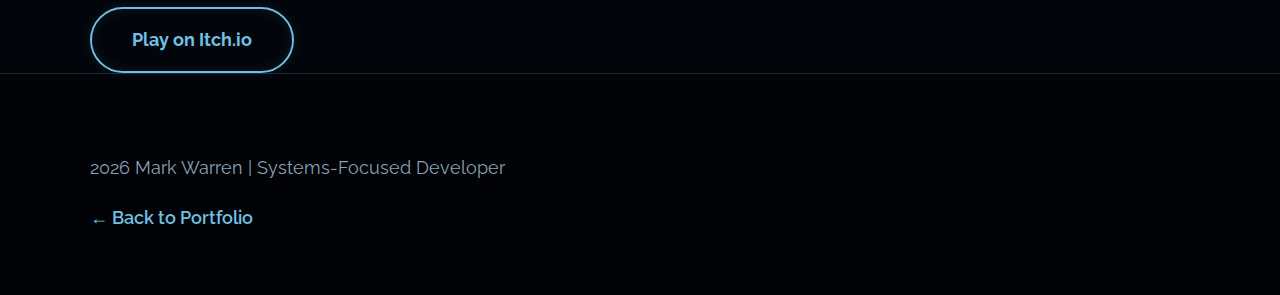
<file: LIAO/liao.html>
<!DOCTYPE html>
<html lang="en">
<head>
    <meta charset="UTF-8">
    <meta name="viewport" content="width=device-width, initial-scale=1.0">
    <title>Life Is An Opportunity | Project Overview</title>
    <link rel="preconnect" href="https://fonts.googleapis.com">
    <link rel="preconnect" href="https://fonts.gstatic.com" crossorigin>
    <link href="https://fonts.googleapis.com/css2?family=Raleway:ital,wght@0,100..900;1,100..900&display=swap" rel="stylesheet">
    
    <link rel="stylesheet" href="https://unpkg.com/boxicons@latest/css/boxicons.min.css">
    <link rel="stylesheet" href="https://cdn.jsdelivr.net/npm/swiper@11/swiper-bundle.min.css"/>
    <link rel="stylesheet" href="../Assets/css/abystyle.css">
</head>
<body>
	
<main class="content-wrapper">
    <section class="home-section container">
        <div class="home__wrapper">
    <div class="home__content">
        <h1 class="home__title">Life Is An Opportunity</h1>
        
        <p class="home__stats">
            <strong>Role:</strong> Programmer and Designer (solo project)<br>
            <strong>Tech:</strong> GML, GameMaker, GitHub<br>
        </p>

        <div class="home__description">
            Life is an opportunity is a 2D RPG Adventure Game where the game centers around a group of misfits who all had troubled backgrounds.  
            <br><br>
            As programmer and designer of this game, I made a short GameJam project for Jamsepticeye this was quite an ambitious project given that I haven't much time to plan. This made use of a lot of YouTube tutorials and ideas made on the fly. This project had little planning and was mostly idea driven. 
            <br><br>
            During development, I made sure to pay close attention to the GameMaker Tutorials on YouTube as they seemed to be the best resource to understand this programming language that I was unfamiliar with. I found this project more difficult than Unity as there were aspects I had to understand that I was not prepared for.
            <br><br>
            Since I was the only developer/designer I chose not to do any planning and just tried to get as much content as I could done in time to submit before the deadline. If anything, this allowed me to understand what I could have done differently given the short Roadmap of development I had to develop this in.
        </div>

        <div class="home__button-wrapper">
            <a href="https://mwarrenai.itch.io/life-is-an-opportunity" class="btn--primary">Play on Itch.io</a>
        </div>
    </div>

    <div class="home__sidebar">
        <img src="../Assets/images/LIAO.png" alt="LIAO title image" class="home__image">
        <img src="../Assets/images/LIAO_preview_gif.gif" alt="Abyssal Heart Gameplay" class="home__image">
    </div>
</div>
    </section>
</main>
		
		<section class="credits-section container">
            <h2 class="section__title">Game Designer and Developer</h2>
            <p class="credits__list">
            <strong>Mark Warren</strong>
			<ul>	
				<li> Level Design, Game Programming, UI, Game Dialogue</li>
			</ul>
			
            </p>
		</section>

        <section class="about-section container">
            <div class="section__header">
                <h2 class="section__title">The Technical Challenge</h2>
                <p class="about__description">
                    The core challenge was creating a game with <strong>RPG elements and learning GameMaker</strong> within 3 days. 
                    I engineered a few design aspects like cutscenes, dialog and scene transitions, whilst a little limited due to a
					new game elements I had never designed before the game whilst incomplete in terms of puzzles had the potential to                    
					be further developed if more time was allocated on the project. What prevented the game from being fully realised
					was a lack of preparation and planning. As for a prototype the game contains what you'd expect to see in the early
					stages of development. There were a lot of elements in GameMaker I had to adapt to and whilst the tutorials helped me
					understand the basic elements it was clear that perhaps time should had been better spend researching prior to making 
					the game as there was very little time that could be allocated to understanding new concepts on the fly.
				</p>
				<img src="../Assets/images/cutscene.jpg" alt="LIAO preview 1" class="home__image">
				<img src="../Assets/images/cutscene2.png" alt="LIAO preview 2" class="home__image">
				<img src="../Assets/images/screen1.jpg" alt="LIAO preview 3" class="home__image">
				<p>
					The game originally had ideas to make use of the character Mark but after further research, it was considered that the story needed much more depth to improve
					storytelling elements. Whilst comedic this game was more or less just a prototype of what would have been a much more serious and graphically appealing version.
					This version is lacking in function, plot, characters, mechanics and combat with only text, movement and save states only implemented so far. In this version Mark 
					is simply tricked by death to see something important and falls exactly like in Undertale into a cave: there he is tasked to find death and perform tasks. 
					The game was supposed to be puzzle themed but due to time constraints a lot of the content was cut. Having now had time to reflect on the design and theme, 
					the game should be enhanced to include features such as "lucid dreaming" and "possession".
                </p>
				<img src="../Assets/images/newlevel1.png" alt="concept_art_1" class="home__image">
            </div>
            
            <div class="portfolio__wrapper">
                <div class="education__item">
                    <h3 class="education__degree">Project Synopsis</h3>
                    <p class="education__description">
                        After a long night of making a Game - Mark, our begrudging adventurer is forced into a world beyond his imagination. 
						Can you face the reaper and bring back Mark to finish his Game? 
                    </p>
                </div>
                <div class="education__item">
                    <h3 class="education__degree">Character Design</h3>
                    <p class="education__description">
                        As Mark we play as a character who is pretty much comic relief in that he sort of breaks the forth wall and is snarky about everything that is going on.
						Much like Simon the Sorcerer, the main character wanders through the game coming across inconveniences that otherwise would have been typical to come across in
						adventure games. It was at one point planned that the character would just see a giant bolder and just take one step back to watch it roll down a steep incline whilst
						Death mutters, "Oh... well I guess I should have made sure my traps actually were set up right!" Death would be an entity Mark would interact with as sort of a nagging
						antagonist not really much of a threat but rather an annoyance that won't leave him alone. The humour in the game reflects a doctor's approach to feelings of
						grief in that humour is how we make light of harsh environments and cope with the mundane. This was in hopes that the game would eventually lead to a meaningful resolution
						in which Mark confronts his inner turmoils and accepts life's challenges not by feelings of self-doubt but with confidence and positivity.
                    </p>
					<img src="../Assets/images/mark.png" alt="concept_art_2" class="home__image">
					<img src="../Assets/images/death.png" alt="concept_art_3" class="home__image">
					<p>
						The environment itself draws inspiration from what makes Undertale interesting in it's look, however on reflection if given more time the graphics would have
						been changed to something more like Persona 3 - much more visually appealing and less flat in design. As a learning tool however, this allowed me to explore
						things like "save states" and "scene transitions" things that I don't often come across in Software Design. Now that I have learned more intricate design techniques
						from this game I hope to adopt more techniques in future projects that will improve the quality of my work. Whilst not a full game, the ideas I drawn from the GameMaker tutorials
						such as box collisions and 2D sprite character design has allowed me to engage in unusual concepts that I have not previously considered.
						
						Objects in the game can be placed using drag and drop elements this allows for creation of maps without having to program every co-ordinate via scripts. This left more time
						for creation of the levels themselves, however the dialog system itself took an enormous amount of time that I wasn't expecting. The ability for the player to interact with Objects
						however showed potential that could lead to further game logic that could be applied to things such as picking up objects, talking to characters and interacting with signs or other
						objects placed in world.
						
						A floating speech bubble would appear in places which the player could interact with, whilst a full game would have involved puzzles, various combat stages and perhaps an
						inventory management system similar to that of Final Fantasy, learning just these mechanics alone showed that with enough time I potentially could have made a full game with
						just simply a few gameplay loops and more user interface menus. 
					</p>
					<img src="../Assets/images/talk.png" alt="concept_art_4" class="image">
					<img src="../Assets/images/save.png" alt="concept_art_5" class="image">
                </div>
            </div>
        </section>

        <section class="tech-experience-section container">
            <div class="section__header">
                <h2 class="section__title">Technical Post-Mortem</h2>
            </div>
            <div class="skills-list">
                <span class="skills-list__item">What Worked: Learning from GameMaker's Tutorials</span>
				<p> Whilst by no means a full working game, the prototype taught me valuable lessons of both time management and showed me ideas and concepts that could be adopted in future projects.
				Again like the other jam, the project itself was limited to what could be produced due to how long certain elements would take to implement. Unity may have been the better option If
				the logic followed the same pattern as used for the tutorial. However, due to time constraints a smaller idea of what game could have been was made, never the less the project itself
				helped to address pitfalls I would likely come across in the future.
				</p>
                <span class="skills-list__item">Challenge: The dialog system</span>
				<p> One of the most complicated to adapt systems was storing the text in a way that would both display elements on screen and display different character names.
				I did not anticipate having to adapt the text, scroll speed and various other elements so that the dialog would display smoothly this took a lot of time to understand and if
				I had knew this would have been the greatest time sink I would have likely spent the tutorial outside of the GameJam itself.
				
				Getting the speech bubble to appear above characters and objects however was satisfying as it showed I had learned a basic understanding of interaction between the player and objects in game.</p>
                <span class="skills-list__item">Future development: Persona styled graphics</span>
				<p> Post-jam, I have been researching further design elements that would work in a more interesting environment, I see this game not as a fantastic feat of understanding game loops and
				mechanics but rather as a foundational understanding that I will likely adopt into future projects going forward.
				</p>
				<ul>
                        <li><strong>Atmospheric Lighting:</strong> To make the world less flat and appealing shaders and lighting could be added to draw the attention of the player.</li>
                        <li><strong>RPG Combat System:</strong> Whilst the game excels in basic functionality it lacks polish, this would include death mechanics: instead of traditional attacks  
						spirtual aspects could effect the enemy's willpower, balance and psyche. 
						<li><strong>UI Interfaces:</strong> An inventory management system could be useful for improving further interaction in game, Persona like transitions from various menus would make the
						interface stand out from traditional RPG games. Furthermore, the use of these menus would allow for more interesting options in the environment: instead of just attacking and dealing damage,
						the player could use death mechanics to interact with the environment around them: flip switches, scare mobs or change things like the water levels or various planes of where the character exists
						dimensionally.
                </ul>
				<img src="../Assets/images/dialogue box.png" alt="concept_art_6" class="home__image">
				<div class="social">
                        <a href="https://mwarrenai.itch.io/life-is-an-opportunity" class="btn btn--primary">Play on Itch.io</a>
                </div>
            </div>
        </section>
    </main>

    <footer id="Ender">
        <div class="container foottext">
            <p>2026 Mark Warren | Systems-Focused Developer</p>
            <a href="../index.html" class="nav__item">← Back to Portfolio</a>
        </div>
    </footer>

</body>
</html>
</file>
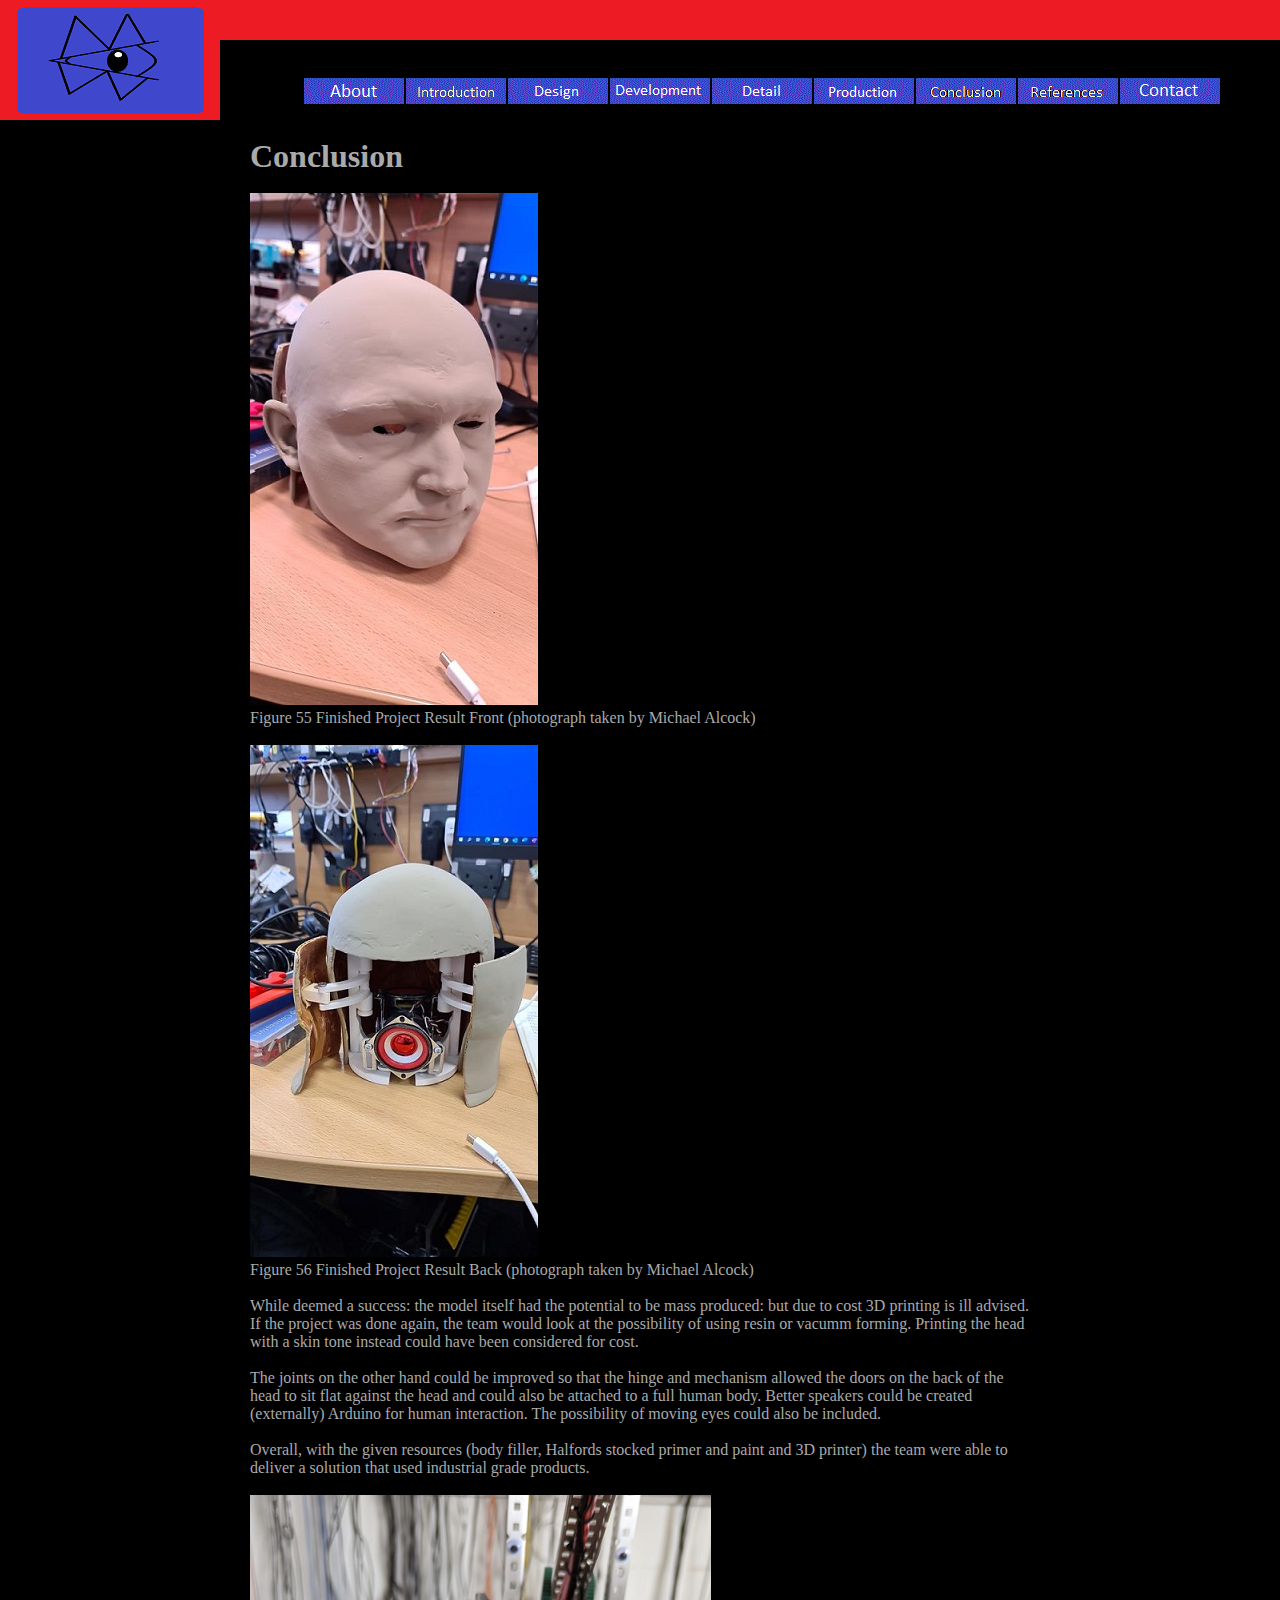
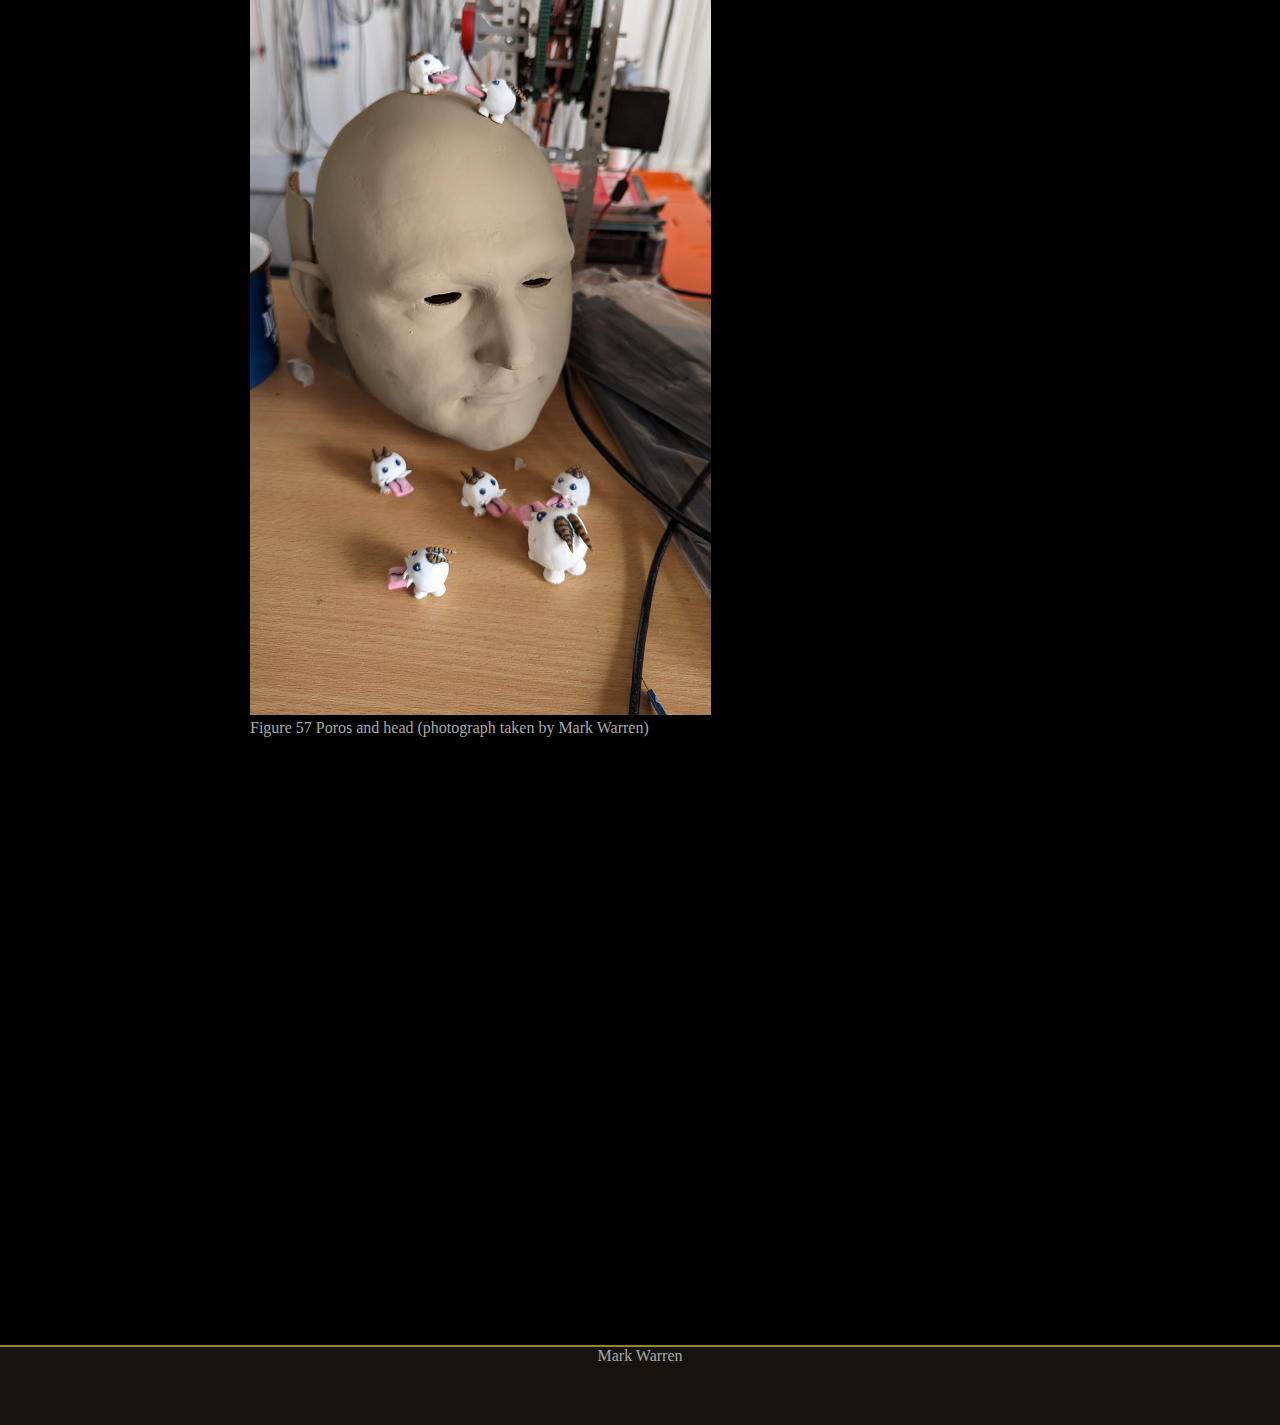
<file: Model/Conclusion/conclusion.html>
<!DOCTYPE html>
<html lang = "en">
<head>
<meta charset="utf-8">
<title>Mark Warren's Portfolio</title>
<link rel="stylesheet" href="../Assets/css/style.css" >
<body>
	<div id="clipper">
	<div id="logo">
	<a href = "../../index.html"><img class="img" src ="../Assets/images/Logo/logofinal.png" alt = "Website Logo"/></a>
	</div>
	<div id="Nav">
	<nav> 
	<ul>
		<li class="nav_item1"><a href= "../index.html"><img class="img" src ="../Assets/images/Buttons/Normal/about.gif" onmouseout="this.src='../Assets/images/Buttons/Normal/about.gif'" onmouseover="this.src='../Assets/images/Buttons/Hover/abouthover.gif'" onclick="this.src='../Assets/images/Buttons/Pressed/pressed.gif'" alt = "About"/></a></li>
		<li class="nav_item2"><a href= "../Intro/intro.html"><img class="img" src ="../Assets/images/Buttons/Normal/Intro.gif" onmouseout="this.src='../Assets/images/Buttons/Normal/Intro.gif'" onmouseover="this.src='../Assets/images/Buttons/Hover/Introhover.gif'" onclick="this.src='../Assets/images/Buttons/Pressed/pressed.gif'" alt = "Introduction"/></a></li>
		<li class="nav_item3"><a href= "../Design/design.html"><img class="img" src ="../Assets/images/Buttons/Normal/design.gif" onmouseout="this.src='../Assets/images/Buttons/Normal/design.gif'" onmouseover="this.src='../Assets/images/Buttons/Hover/designhover.gif'" onclick="this.src='../Assets/images/Buttons/Pressed/pressed.gif'" alt = "Design"/></a></li>
		<li class="nav_item4"><a href= "../Development/development.html"><img class="img" src ="../Assets/images/Buttons/Normal/development.gif" onmouseout="this.src='../Assets/images/Buttons/Normal/development.gif'" onmouseover="this.src='../Assets/images/Buttons/Hover/develophover.gif'" onclick="this.src='../Assets/images/Buttons/Pressed/pressed.gif'" alt = "Development"/></a></li>
		<li class="nav_item5"><a href= "../Detail/detail.html"><img class="img" src ="../Assets/images/Buttons/Normal/detail.gif" onmouseout="this.src='../Assets/images/Buttons/Normal/detail.gif'" onmouseover="this.src='../Assets/images/Buttons/Hover/detailhover.gif'" onclick="this.src='../Assets/images/Buttons/Pressed/pressed.gif'" alt = "Detail"/></a></li>
		<li class="nav_item6"><a href= "../Production/production.html"><img class="img" src ="../Assets/images/Buttons/Normal/production.gif" onmouseout="this.src='../Assets/images/Buttons/Normal/production.gif'" onmouseover="this.src='../Assets/images/Buttons/Hover/producthover.gif'" onclick="this.src='../Assets/images/Buttons/Pressed/pressed.gif'" alt = "Production"/></a></li>
		<li class="nav_item7"><a href= "conclusion.html"><img class="img" src ="../Assets/images/Buttons/Normal/conclusion.gif" onmouseout="this.src='../Assets/images/Buttons/Normal/conclusion.gif'" onmouseover="this.src='../Assets/images/Buttons/Hover/conclusionhover.gif'" onclick="this.src='../Assets/images/Buttons/Pressed/pressed.gif'" alt = "Conclusion"/></a></li>
		<li class="nav_item8"><a href= "../References/references.html"><img class="img" src ="../Assets/images/Buttons/Normal/references.gif" onmouseout="this.src='../Assets/images/Buttons/Normal/references.gif'" onmouseover="this.src='../Assets/images/Buttons/Hover/referenceshover.gif'" onclick="this.src='../Assets/images/Buttons/Pressed/pressed.gif'" alt = "References"/></a></li>
		<li class="nav_item9"><a href= "../Contact/contact.html"><img class="img" src ="../Assets/images/Buttons/Normal/contact.gif" onmouseout="this.src='../Assets/images/Buttons/Normal/contact.gif'" onmouseover="this.src='../Assets/images/Buttons/Hover/contacthover.gif'" onclick="this.src='../Assets/images/Buttons/Pressed/pressed.gif'" alt = "Contact"/></a></li>		
	</div>
	</div>
	</ul>
	</nav>
	<br>
	<section>
	<div id="Content">
	<h1>Conclusion</h1>
	<br>
	<a><img class="img" src ="../Assets/images/photos/Fig56.jpg" alt = "Figure 47 Finished Project Result Front (photograph taken by Michael Alcock)"/></a>
	<br>
	<p>Figure 55 Finished Project Result Front (photograph taken by Michael Alcock) </p>
	<br>
	<a><img class="img" src ="../Assets/images/photos/Fig57.jpg" alt = "Figure 48 Finished Project Result Back (photograph taken by Michael Alcock)"/></a>
	<br>
	<p>Figure 56 Finished Project Result Back (photograph taken by Michael Alcock) </p>
	<br>
	<p>While deemed a success: the model itself had the potential to be mass produced: but due to cost 3D printing is ill advised. If the project was done again, the team would look at the possibility of using resin or vacumm forming. Printing the head with a skin tone instead could have been considered for cost.</p>
	<br>
	<p>The joints on the other hand could be improved so that the hinge and mechanism allowed the doors on the back of the head to sit flat against the head and could also be attached to a full human body. Better speakers could be created (externally) Arduino for human interaction. The possibility of moving eyes could also be included.</p>
	<br>
	<p>Overall, with the given resources (body filler, Halfords stocked primer and paint and 3D printer) the team were able to deliver a solution that used industrial grade products.<p>
	<br>
	<a><img class="img" src ="../Assets/images/photos/porosandhead.png" alt = "Figure 50 Poros and head (photograph taken by Mark Warren)"/></a>
	<br>
	<p>Figure 57 Poros and head (photograph taken by Mark Warren) </p>
	<br>
	</section>
	<div id="Ender">
	<footer>
	<div class="foottext"><p>Mark Warren</p>
	</footer>
	</div>
	
</body>

</html>
</file>
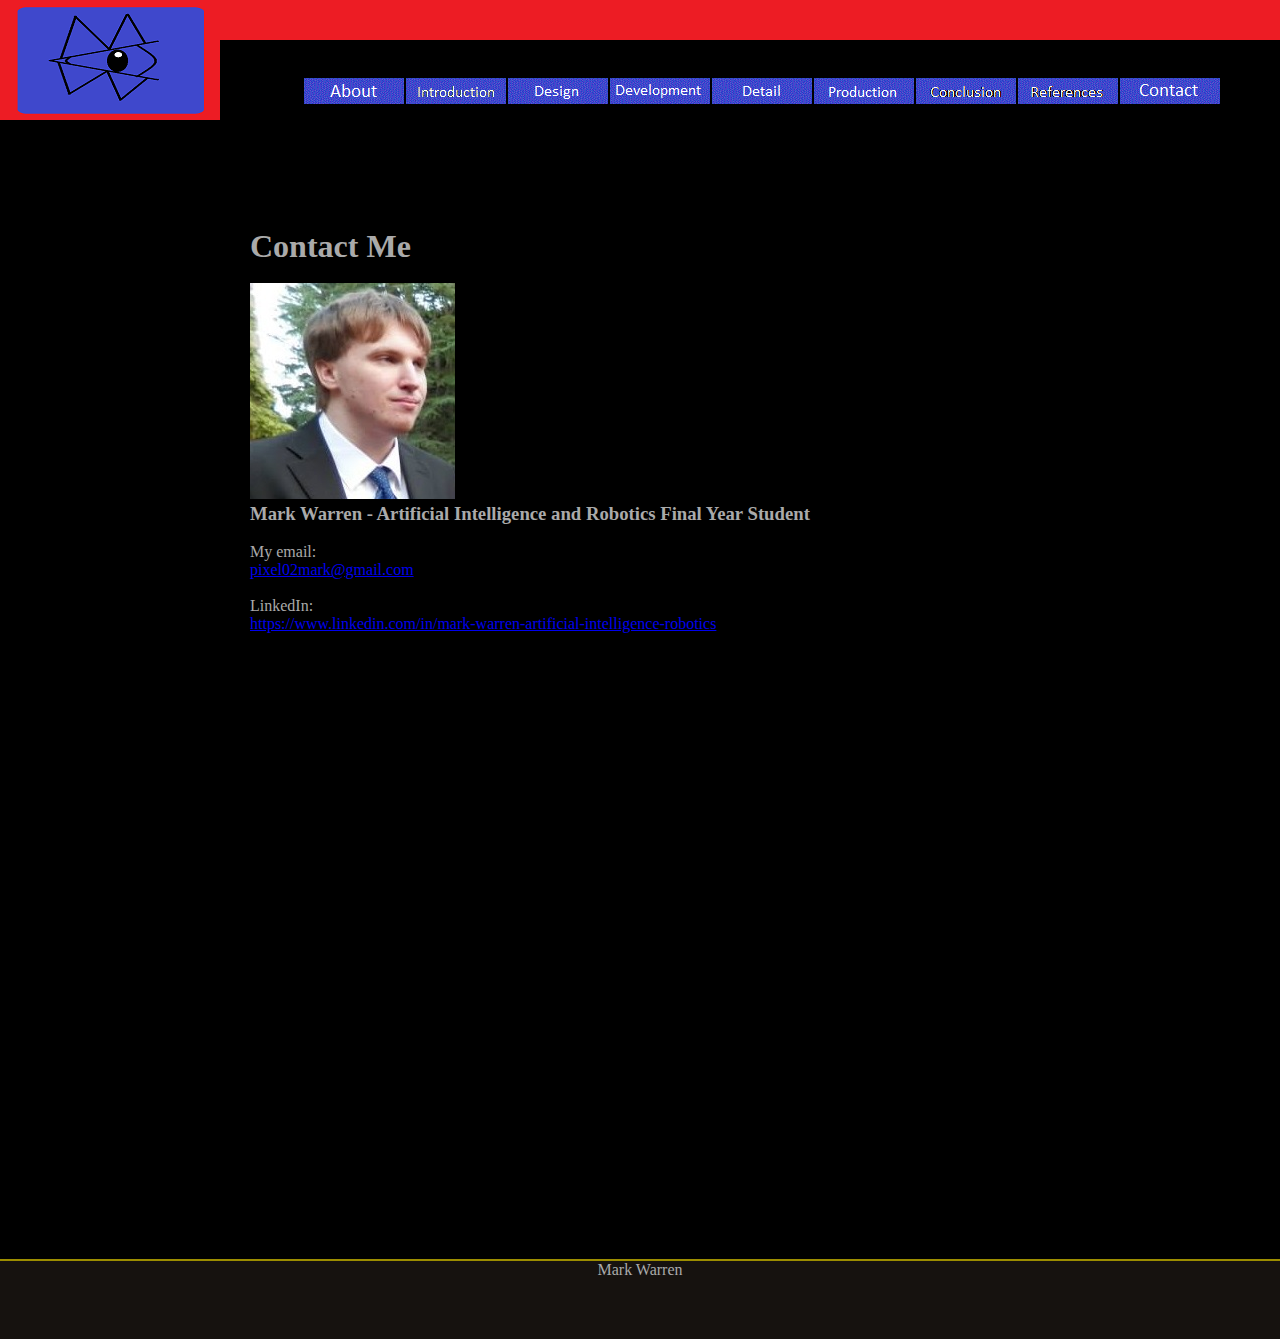
<file: Model/Contact/contact.html>
<!DOCTYPE html>
<html lang = "en">
<head>
<meta charset="utf-8">
<title>Mark Warren's Portfolio</title>
<link rel="stylesheet" href="../Assets/css/style.css" >
<body>
	<div id="clipper">
	<div id="logo">
	<a href = "../../index.html"><img class="img" src ="../Assets/images/Logo/logofinal.png" alt = "Website Logo"/></a>
	</div>
	<div id="Nav">
	<nav> 
	<ul>
		<li class="nav_item1"><a href= "../index.html"><img class="img" src ="../Assets/images/Buttons/Normal/about.gif" onmouseout="this.src='../Assets/images/Buttons/Normal/about.gif'" onmouseover="this.src='../Assets/images/Buttons/Hover/abouthover.gif'" onclick="this.src='../Assets/images/Buttons/Pressed/pressed.gif'" alt = "About"/></a></li>
		<li class="nav_item2"><a href= "../Intro/intro.html"><img class="img" src ="../Assets/images/Buttons/Normal/Intro.gif" onmouseout="this.src='../Assets/images/Buttons/Normal/Intro.gif'" onmouseover="this.src='../Assets/images/Buttons/Hover/Introhover.gif'" onclick="this.src='../Assets/images/Buttons/Pressed/pressed.gif'" alt = "Introduction"/></a></li>
		<li class="nav_item3"><a href= "../Design/design.html"><img class="img" src ="../Assets/images/Buttons/Normal/design.gif" onmouseout="this.src='../Assets/images/Buttons/Normal/design.gif'" onmouseover="this.src='../Assets/images/Buttons/Hover/designhover.gif'" onclick="this.src='../Assets/images/Buttons/Pressed/pressed.gif'" alt = "Design"/></a></li>
		<li class="nav_item4"><a href= "../Development/development.html"><img class="img" src ="../Assets/images/Buttons/Normal/development.gif" onmouseout="this.src='../Assets/images/Buttons/Normal/development.gif'" onmouseover="this.src='../Assets/images/Buttons/Hover/develophover.gif'" onclick="this.src='../Assets/images/Buttons/Pressed/pressed.gif'" alt = "Development"/></a></li>
		<li class="nav_item5"><a href= "../Detail/detail.html"><img class="img" src ="../Assets/images/Buttons/Normal/detail.gif" onmouseout="this.src='../Assets/images/Buttons/Normal/detail.gif'" onmouseover="this.src='../Assets/images/Buttons/Hover/detailhover.gif'" onclick="this.src='../Assets/images/Buttons/Pressed/pressed.gif'" alt = "Detail"/></a></li>
		<li class="nav_item6"><a href= "../Production/production.html"><img class="img" src ="../Assets/images/Buttons/Normal/production.gif" onmouseout="this.src='../Assets/images/Buttons/Normal/production.gif'" onmouseover="this.src='../Assets/images/Buttons/Hover/producthover.gif'" onclick="this.src='../Assets/images/Buttons/Pressed/pressed.gif'" alt = "Production"/></a></li>
		<li class="nav_item7"><a href= "../Conclusion/conclusion.html"><img class="img" src ="../Assets/images/Buttons/Normal/conclusion.gif" onmouseout="this.src='../Assets/images/Buttons/Normal/conclusion.gif'" onmouseover="this.src='../Assets/images/Buttons/Hover/conclusionhover.gif'" onclick="this.src='../Assets/images/Buttons/Pressed/pressed.gif'" alt = "Conclusion"/></a></li>
		<li class="nav_item8"><a href= "../References/references.html"><img class="img" src ="../Assets/images/Buttons/Normal/references.gif" onmouseout="this.src='../Assets/images/Buttons/Normal/references.gif'" onmouseover="this.src='../Assets/images/Buttons/Hover/referenceshover.gif'" onclick="this.src='../Assets/images/Buttons/Pressed/pressed.gif'" alt = "References"/></a></li>
		<li class="nav_item9"><a href= "contact.html"><img class="img" src ="../Assets/images/Buttons/Normal/contact.gif" onmouseout="this.src='../Assets/images/Buttons/Normal/contact.gif'" onmouseover="this.src='../Assets/images/Buttons/Hover/contacthover.gif'" onclick="this.src='../Assets/images/Buttons/Pressed/pressed.gif'" alt = "Contact"/></a></li>		
	</div>
	</div>
	</ul>
	</nav>
	<br>
	<section>
	<div id="Content2">
	<h1> Contact Me </h1>
	<br>
	<a><img class="img" src ="../Assets/images/Me/mark.jpg" alt = "Picture of Me"/></a>
	<h3> Mark Warren - Artificial Intelligence and Robotics Final Year Student </h3>
	<br>
<p> My email: </p> <a href = "pixel02mark@gmail.com"/><p>pixel02mark@gmail.com</p></a>
<br>
<p> LinkedIn: </p> <a href = "https://www.linkedin.com/in/mark-warren-artificial-intelligence-robotics"/><p>https://www.linkedin.com/in/mark-warren-artificial-intelligence-robotics</p></a>
<br>
	<br>

	</section>

    
	<div id="Ender">
	<footer>
	<div class="foottext"><p>Mark Warren</p>
	</footer>
	</div>
	
</body>

</html>
</file>
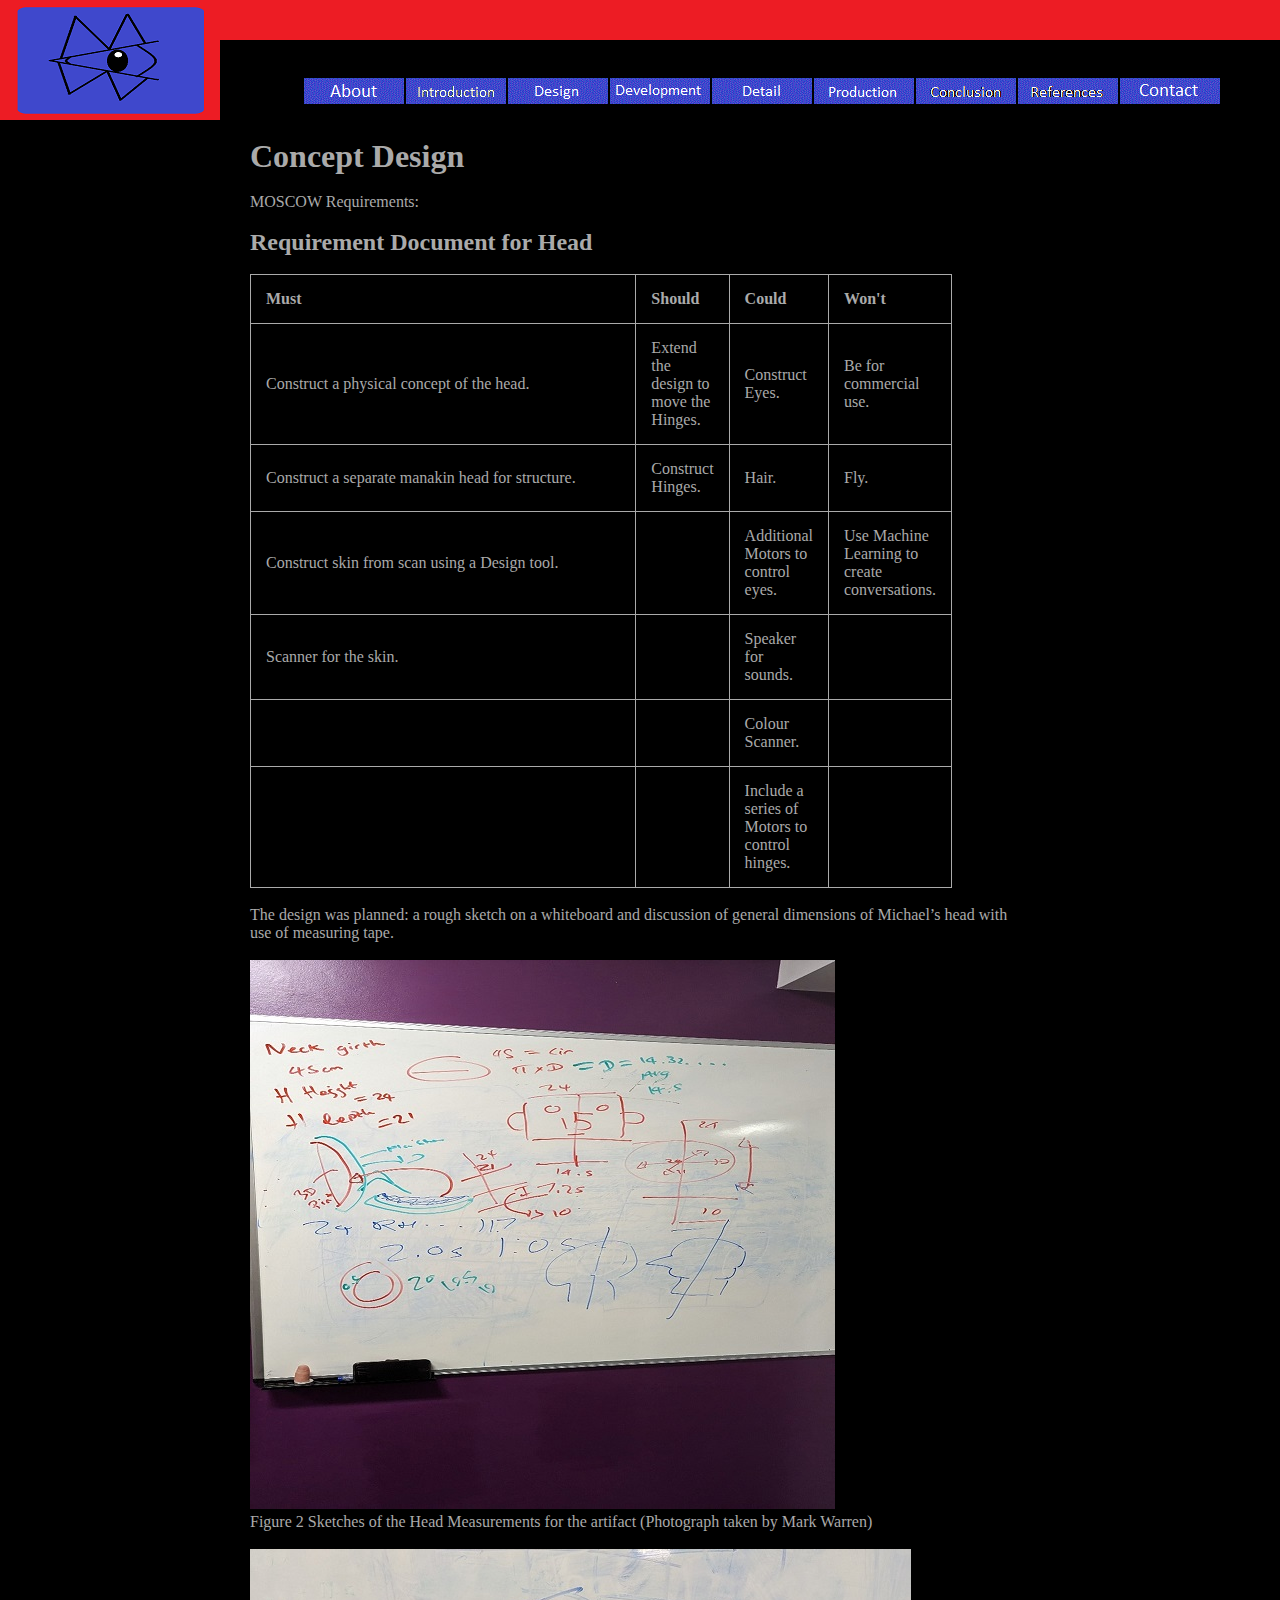
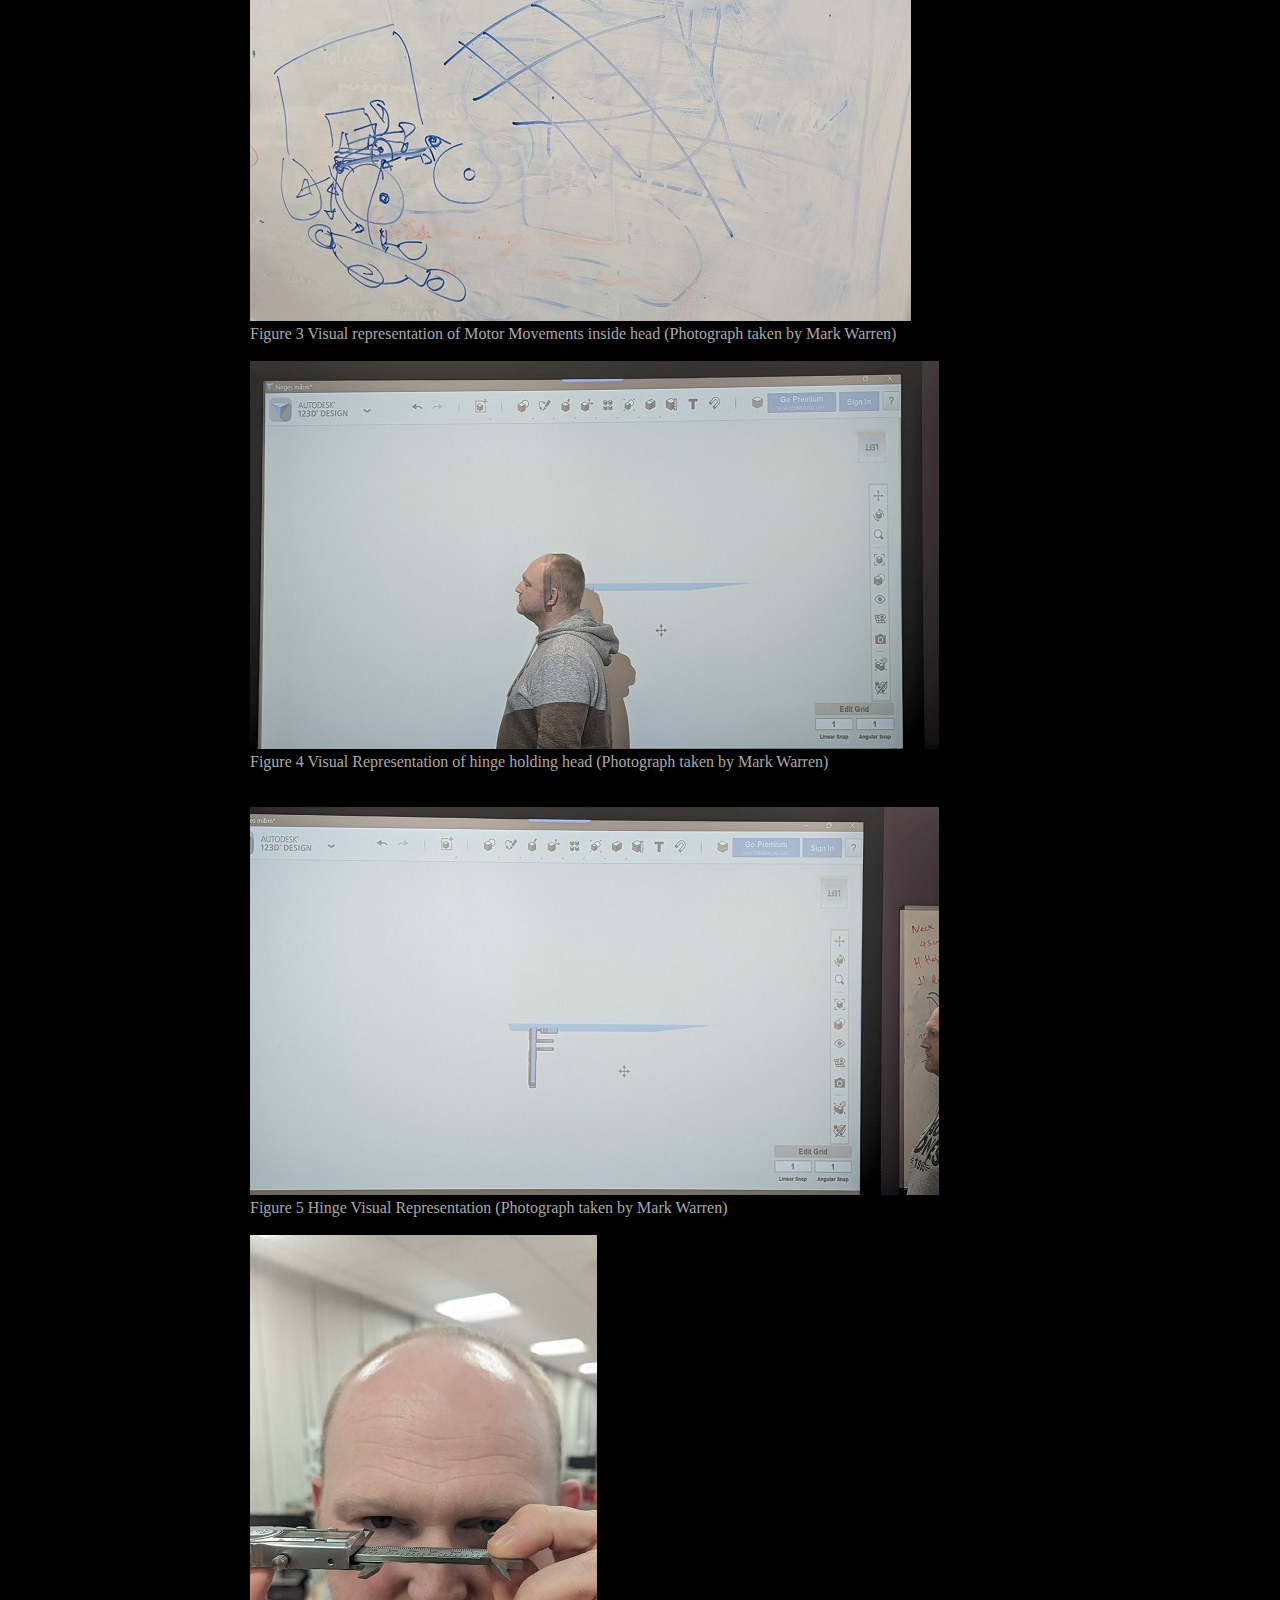
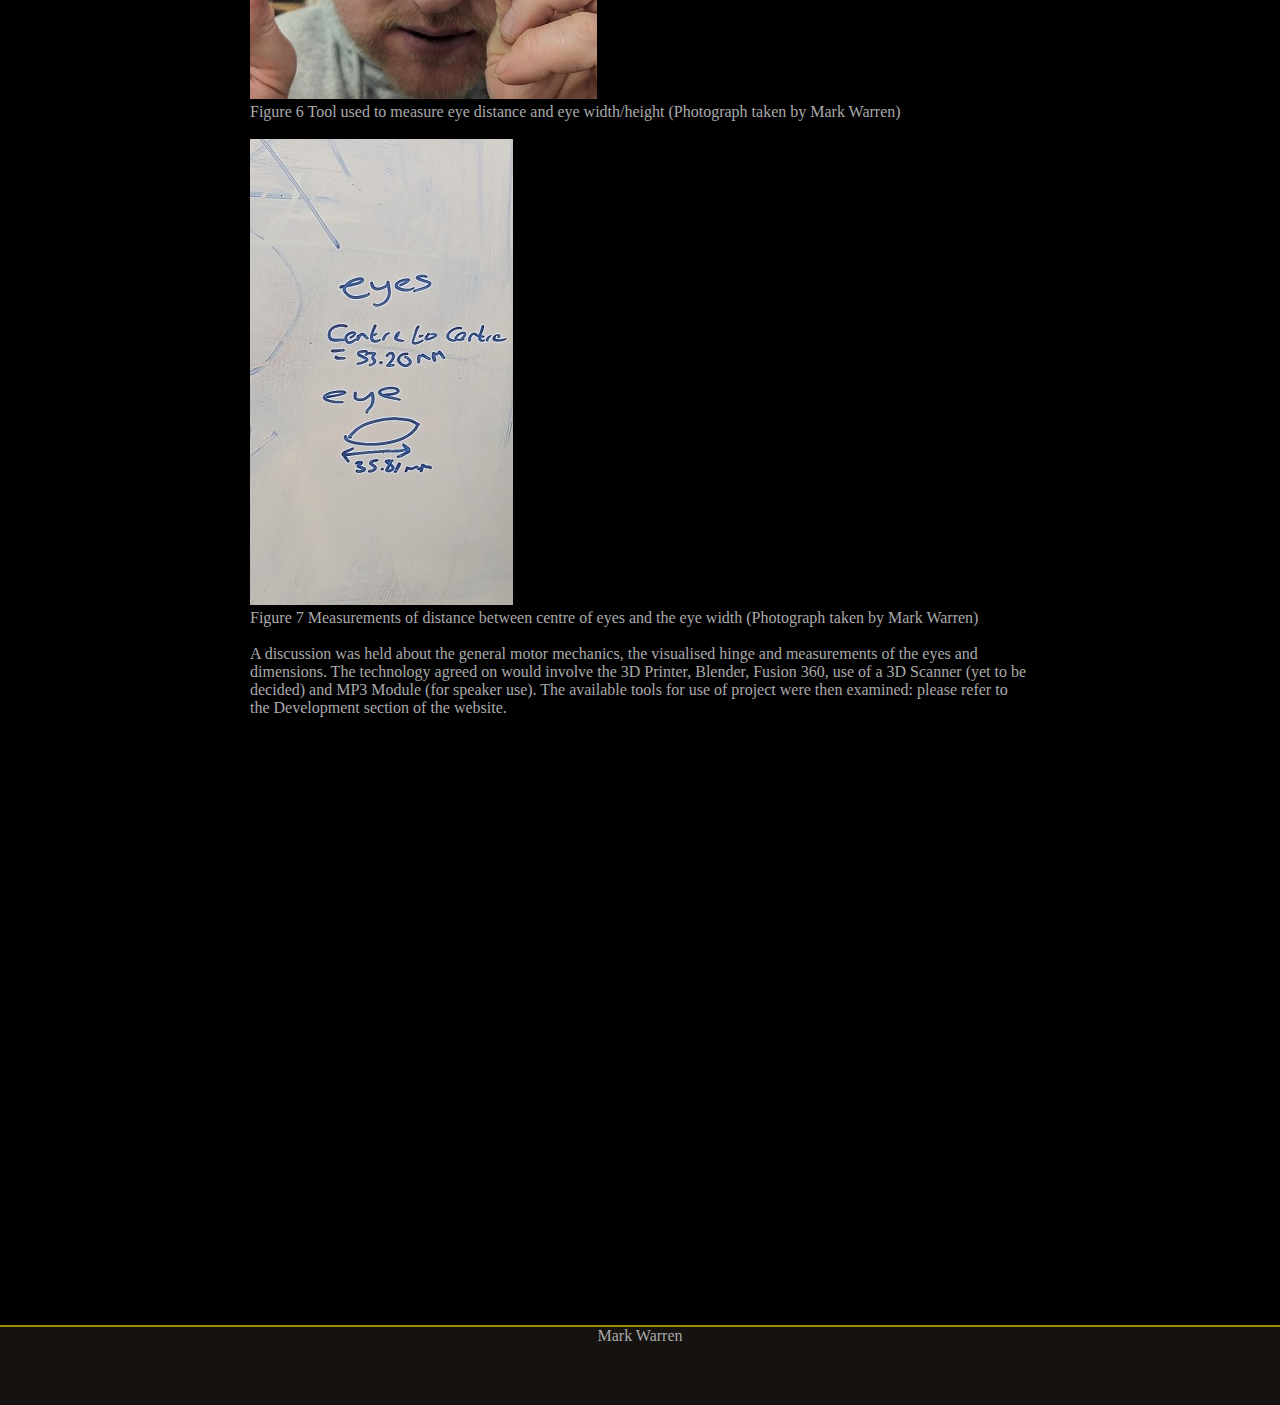
<file: Model/Design/design.html>
<!DOCTYPE html>
<html lang = "en">
<head>
<meta charset="utf-8">
<title>Mark Warren's Portfolio</title>
<link rel="stylesheet" href="../Assets/css/style.css" >
<body>
	<div id="clipper">
	<div id="logo">
	<a href = "../../index.html"><img class="img" src ="../Assets/images/Logo/logofinal.png" alt = "Website Logo"/></a>
	</div>
	<div id="Nav">
	<nav> 
	<ul>
		<li class="nav_item1"><a href= "../index.html"><img class="img" src ="../Assets/images/Buttons/Normal/about.gif" onmouseout="this.src='../Assets/images/Buttons/Normal/about.gif'" onmouseover="this.src='../Assets/images/Buttons/Hover/abouthover.gif'" onclick="this.src='../Assets/images/Buttons/Pressed/pressed.gif'" alt = "About"/></a></li>
		<li class="nav_item2"><a href= "../Intro/intro.html"><img class="img" src ="../Assets/images/Buttons/Normal/Intro.gif" onmouseout="this.src='../Assets/images/Buttons/Normal/Intro.gif'" onmouseover="this.src='../Assets/images/Buttons/Hover/Introhover.gif'" onclick="this.src='../Assets/images/Buttons/Pressed/pressed.gif'" alt = "Introduction"/></a></li>
		<li class="nav_item3"><a href= "design.html"><img class="img" src ="../Assets/images/Buttons/Normal/design.gif" onmouseout="this.src='../Assets/images/Buttons/Normal/design.gif'" onmouseover="this.src='../Assets/images/Buttons/Hover/designhover.gif'" onclick="this.src='../Assets/images/Buttons/Pressed/pressed.gif'" alt = "Design"/></a></li>
		<li class="nav_item4"><a href= "../Development/development.html"><img class="img" src ="../Assets/images/Buttons/Normal/development.gif" onmouseout="this.src='../Assets/images/Buttons/Normal/development.gif'" onmouseover="this.src='../Assets/images/Buttons/Hover/develophover.gif'" onclick="this.src='../Assets/images/Buttons/Pressed/pressed.gif'" alt = "Development"/></a></li>
		<li class="nav_item5"><a href= "../Detail/detail.html"><img class="img" src ="../Assets/images/Buttons/Normal/detail.gif" onmouseout="this.src='../Assets/images/Buttons/Normal/detail.gif'" onmouseover="this.src='../Assets/images/Buttons/Hover/detailhover.gif'" onclick="this.src='../Assets/images/Buttons/Pressed/pressed.gif'" alt = "Detail"/></a></li>
		<li class="nav_item6"><a href= "../Production/production.html"><img class="img" src ="../Assets/images/Buttons/Normal/production.gif" onmouseout="this.src='../Assets/images/Buttons/Normal/production.gif'" onmouseover="this.src='../Assets/images/Buttons/Hover/producthover.gif'" onclick="this.src='../Assets/images/Buttons/Pressed/pressed.gif'" alt = "Production"/></a></li>
		<li class="nav_item7"><a href= "../Conclusion/conclusion.html"><img class="img" src ="../Assets/images/Buttons/Normal/conclusion.gif" onmouseout="this.src='../Assets/images/Buttons/Normal/conclusion.gif'" onmouseover="this.src='../Assets/images/Buttons/Hover/conclusionhover.gif'" onclick="this.src='../Assets/images/Buttons/Pressed/pressed.gif'" alt = "Conclusion"/></a></li>
		<li class="nav_item8"><a href= "../References/references.html"><img class="img" src ="../Assets/images/Buttons/Normal/references.gif" onmouseout="this.src='../Assets/images/Buttons/Normal/references.gif'" onmouseover="this.src='../Assets/images/Buttons/Hover/referenceshover.gif'" onclick="this.src='../Assets/images/Buttons/Pressed/pressed.gif'" alt = "References"/></a></li>
		<li class="nav_item9"><a href= "../Contact/contact.html"><img class="img" src ="../Assets/images/Buttons/Normal/contact.gif" onmouseout="this.src='../Assets/images/Buttons/Normal/contact.gif'" onmouseover="this.src='../Assets/images/Buttons/Hover/contacthover.gif'" onclick="this.src='../Assets/images/Buttons/Pressed/pressed.gif'" alt = "Contact"/></a></li>		
	</div>
	</div>
	</ul>
	</nav>
	<br>
	<section>
	<div id="Content">
	<h1>Concept Design </h1>
	<br>
	<p>MOSCOW Requirements:</p>
	<br>
	<h2> Requirement Document for Head </h2>
	<br>
	<table>
		<tr>
			<th>Must</th>
			<th>Should</th>
			<th>Could</th>
			<th>Won't</th>
		</tr>
		<tr>
			<td>Construct a physical concept of the head.</td>
			<td>Extend the design to move the Hinges.</td>
			<td>Construct Eyes.</td>
			<td>Be for commercial use.</td>
		</tr>
		<tr>
			<td>Construct a separate manakin head for structure.</td>
			<td>Construct Hinges.</td>
			<td>Hair.</td>
			<td>Fly.</td>
		</tr>
		<tr>
			<td>Construct skin from scan using a Design tool.</td>
			<td></td>
			<td>Additional Motors to control eyes.</td>
			<td>Use Machine Learning to create conversations.</td>
		</tr>
		<tr>
			<td>Scanner for the skin.</td>
			<td> </td>
			<td>Speaker for sounds.</td>
			<td> </td>
		</tr>
		<tr>
			<td> </td>
			<td> </td>
			<td>Colour Scanner.</td>
			<td> </td>
		</tr>
		<tr>
			<td> </td>
			<td> </td>
			<td>Include a series of Motors to control hinges.</td>
			<td> </td>
		</tr>
	</table>
	<br>
	<p> The design was planned: a rough sketch on a whiteboard and discussion of general dimensions of Michael’s head with use of measuring tape.</p>
	<br>
	<a><img class="img" src ="../Assets/images/photos/Fig2.jpg" alt = "Figure 2: Sketches of the Head Measurements for the artifact (Photograph taken by Mark Warren)"/></a>
	<br>
	<p>Figure 2 Sketches of the Head Measurements for the artifact (Photograph taken by Mark Warren)</p>
	<br>
	<a><img class="img" src ="../Assets/images/photos/Fig3.jpg" alt = "Figure 3: Visual representation of Motor Movements inside head (Photograph taken by Mark Warren)"/></a>
	<br>
	<p>Figure 3 Visual representation of Motor Movements inside head (Photograph taken by Mark Warren)</p>
	<br>
	<a><img class="img" src ="../Assets/images/photos/Fig4.jpg" alt = "Figure 4: Visual Representation of hinge holding head (Photograph taken by Mark Warren)"/></a>
	<br>
	<p>Figure 4 Visual Representation of hinge holding head (Photograph taken by Mark Warren)</p>
	<br>
	<p> </p>
	<br>
	<a><img class="img" src ="../Assets/images/photos/Fig5.jpg" alt = "Figure 5: Hinge Visual Representation (Photograph taken by Mark Warren)"/></a>
	<br>
	<p>Figure 5 Hinge Visual Representation (Photograph taken by Mark Warren)</p>
	<br>
	<a><img class="img" src ="../Assets/images/photos/Fig6.jpg" alt = "Figure 6: Tool used to measure eye distance and eye width/height (Photograph taken by Mark Warren)"/></a>
	<br>
	<p>Figure 6 Tool used to measure eye distance and eye width/height (Photograph taken by Mark Warren)</p>
	<br>
	<a><img class="img" src ="../Assets/images/photos/Fig7.jpg" alt = "Figure 7: Measurements of distance between centre of eyes and the eye width (Photograph taken by Mark Warren)"/></a>
	<br>
	<p>Figure 7 Measurements of distance between centre of eyes and the eye width (Photograph taken by Mark Warren)</p>
	<br>
	<p>A discussion was held about the general motor mechanics, the visualised hinge and measurements of the eyes and dimensions. The technology agreed on would involve the 3D Printer, Blender, Fusion 360, use of a 3D Scanner (yet to be decided) and MP3 Module (for speaker use).  The available tools for use of project were then examined: please refer to the Development section of the website.</p>
	<br>
	</section> 
	<div id="Ender">
	<footer>
	<div class="foottext"><p>Mark Warren</p>
	</footer>
	</div>
</body>
</html>
</file>
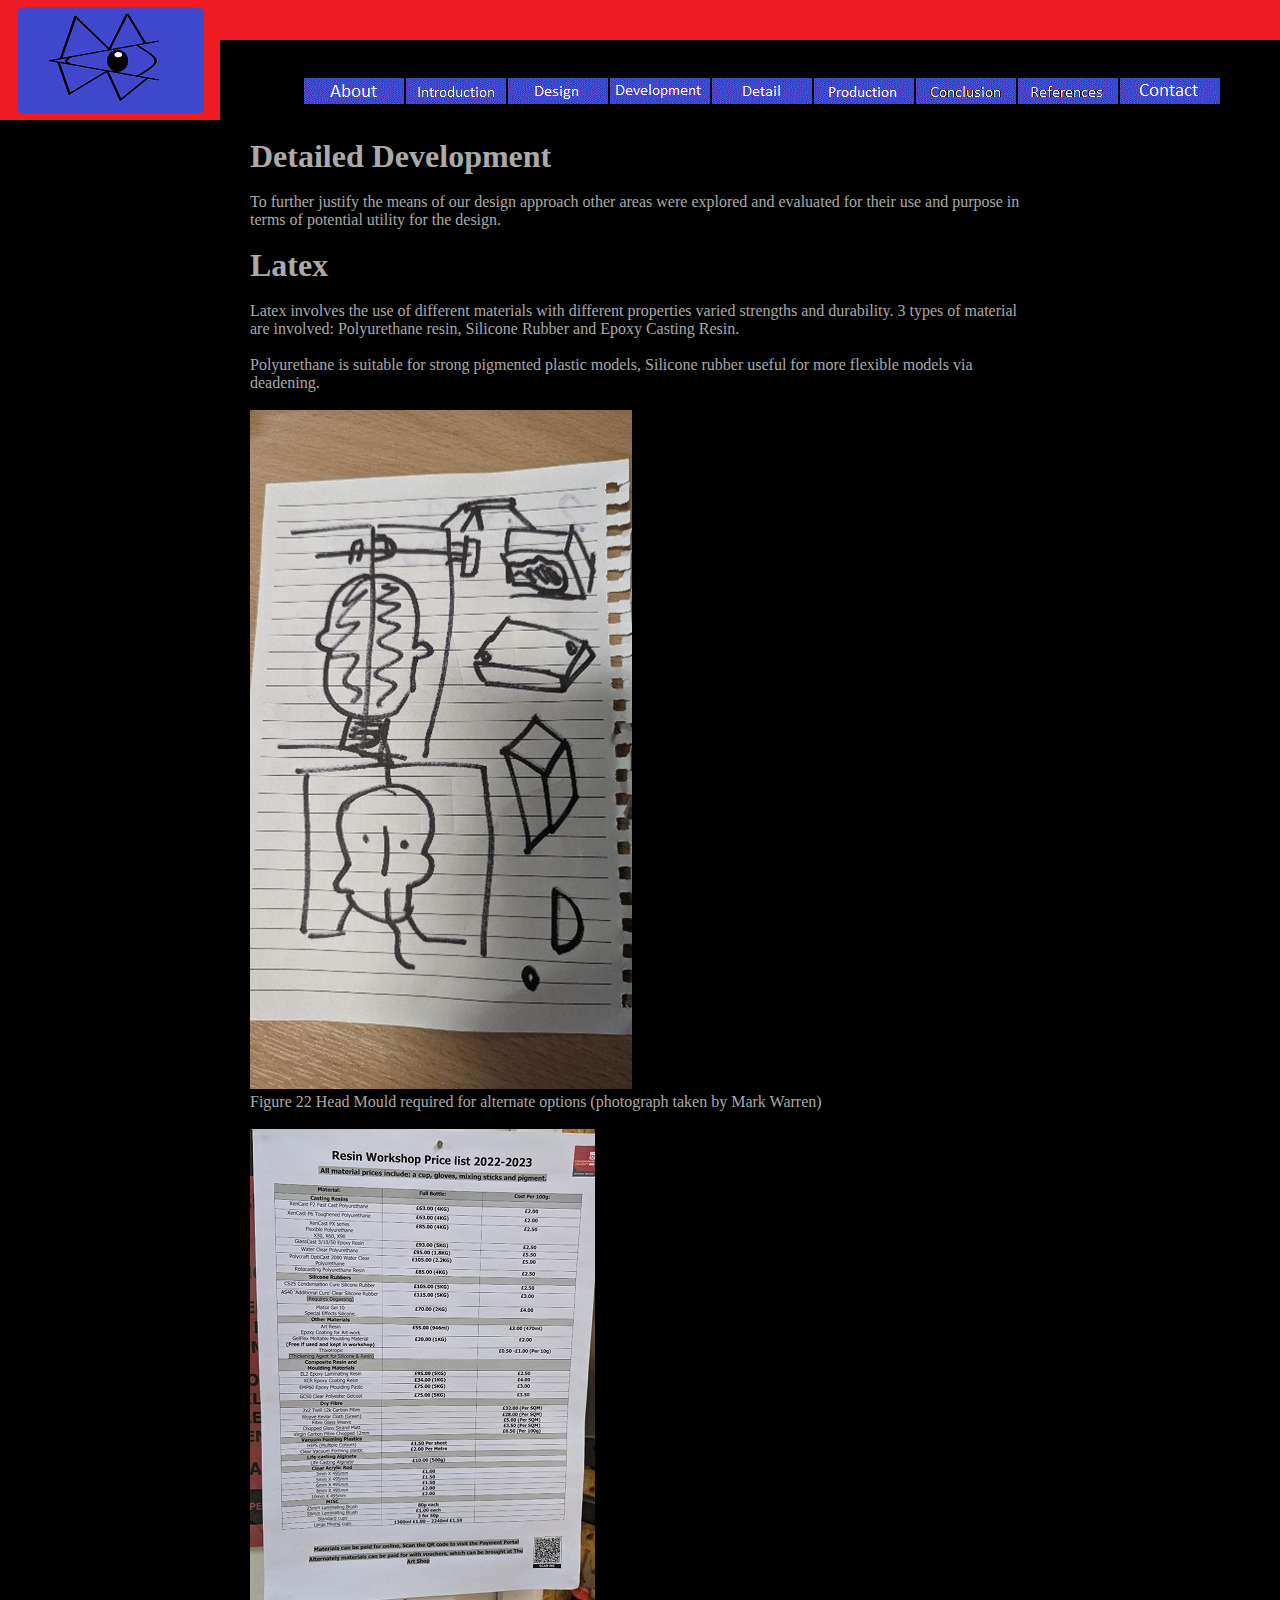
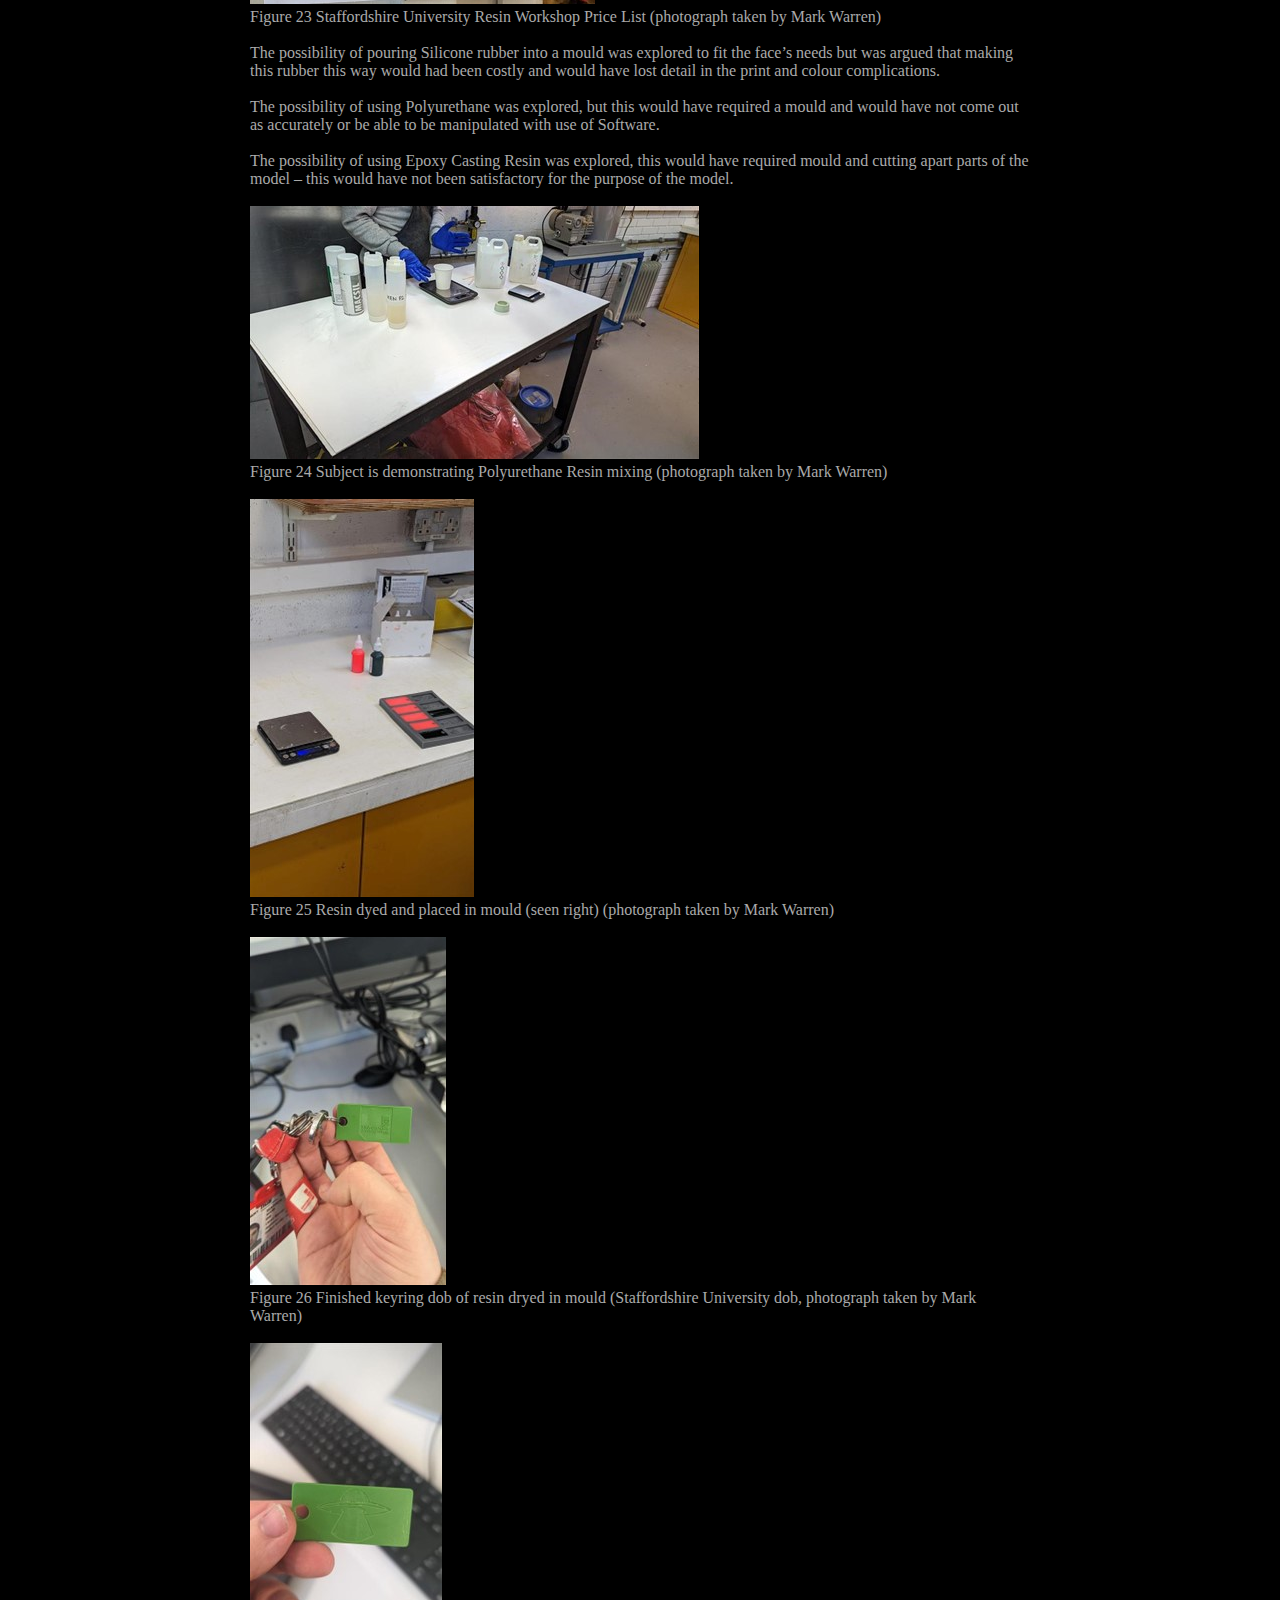
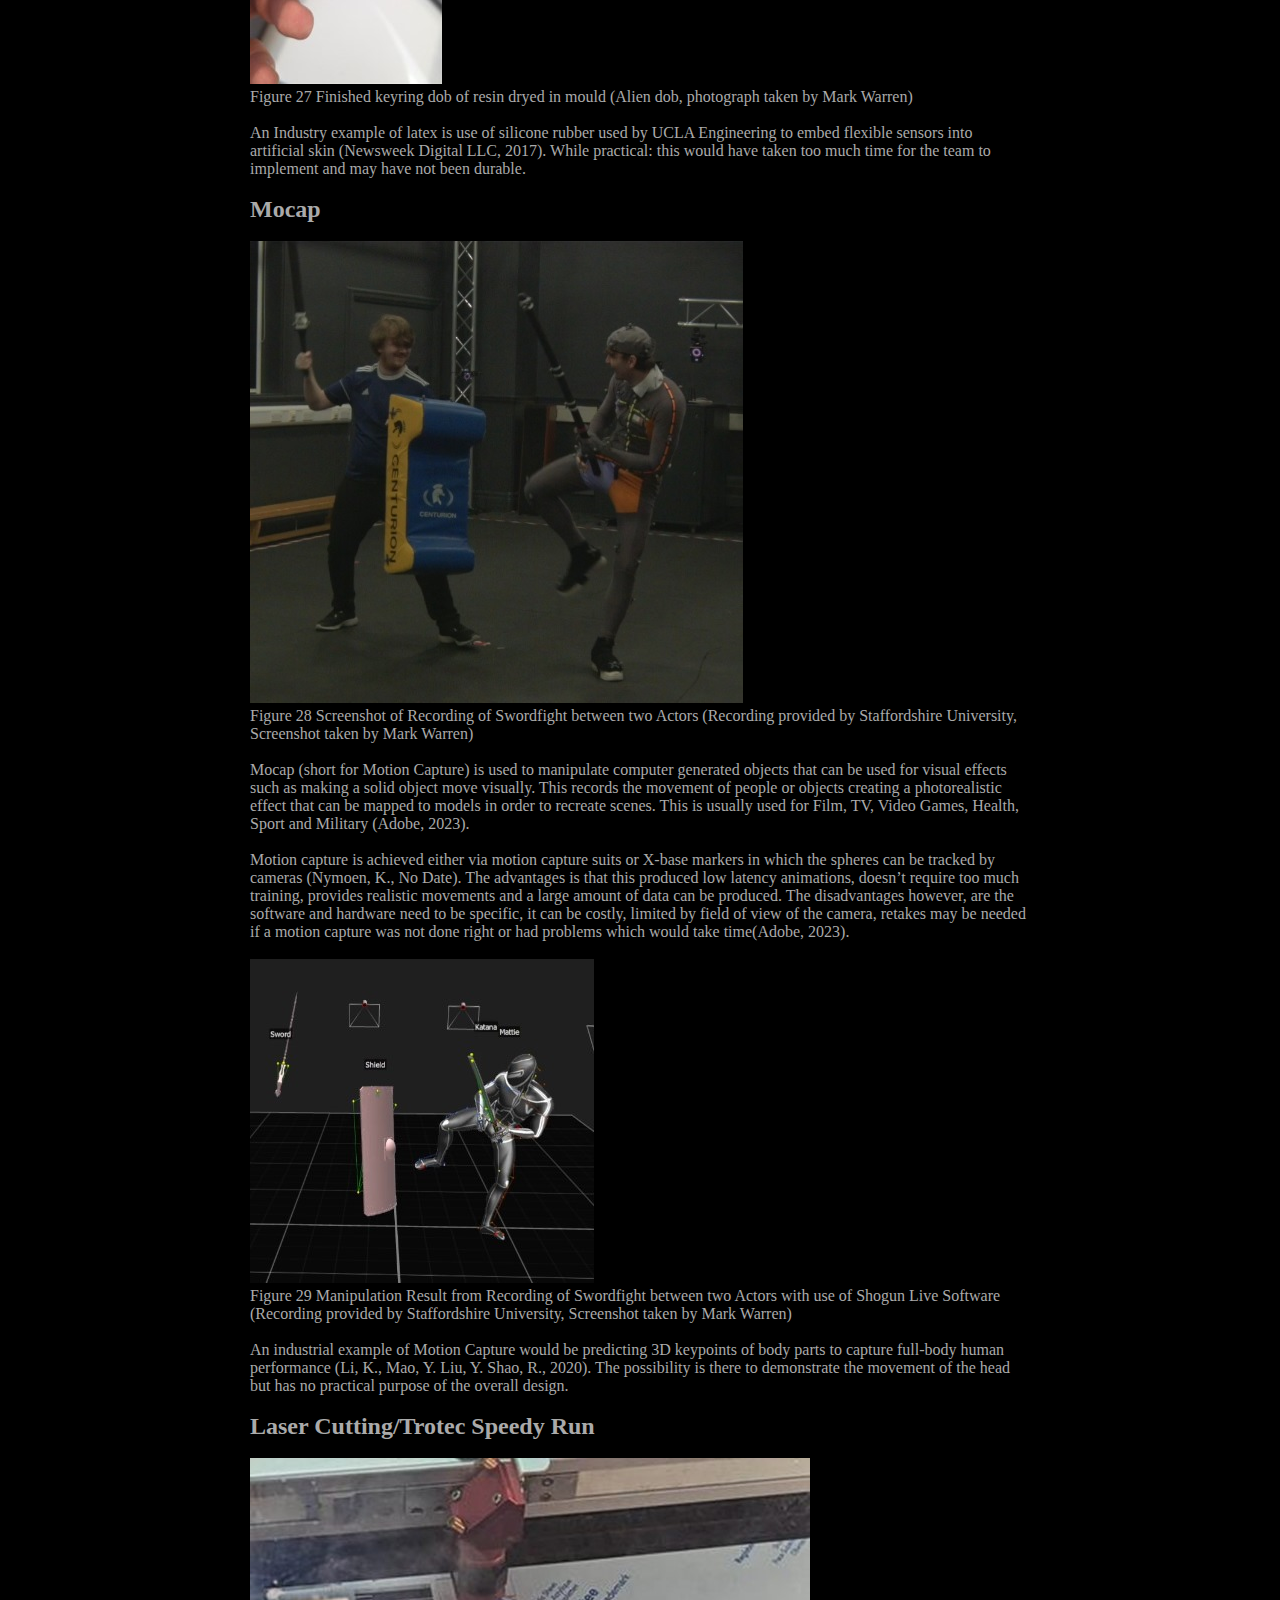
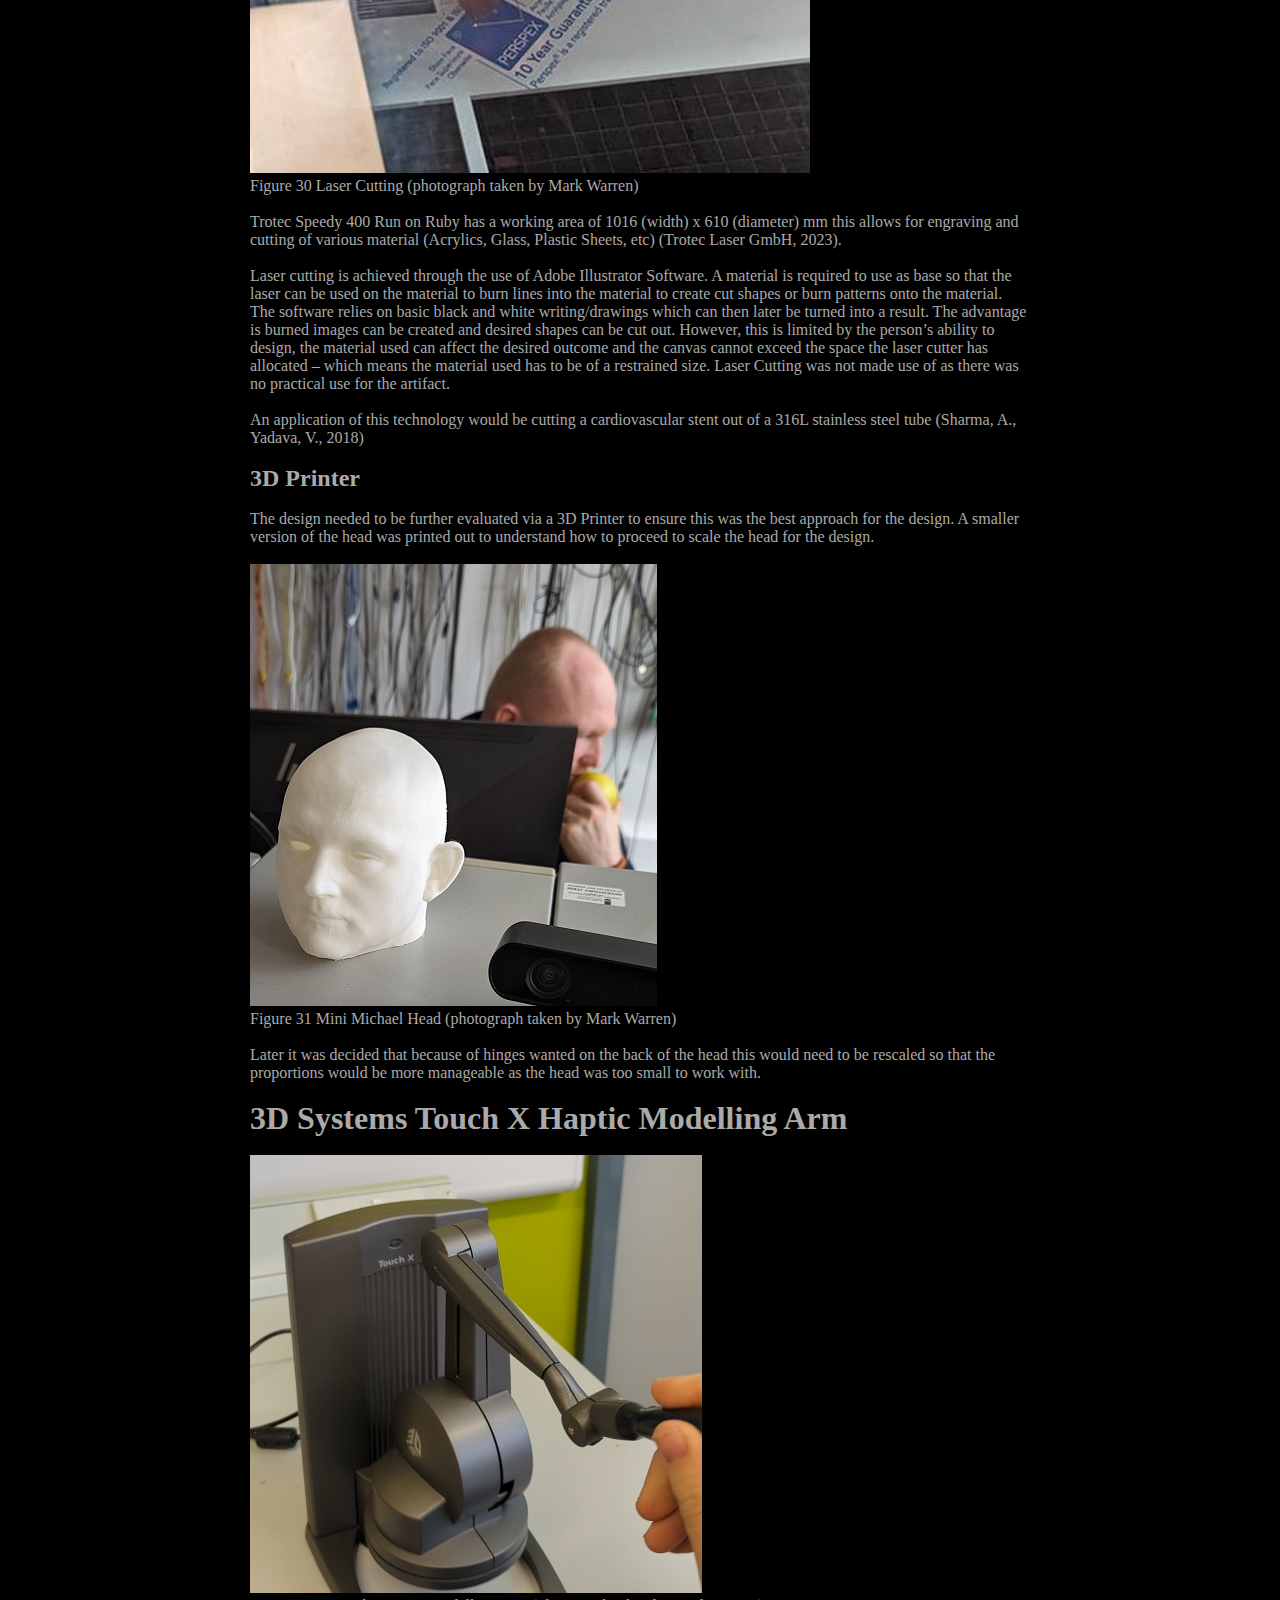
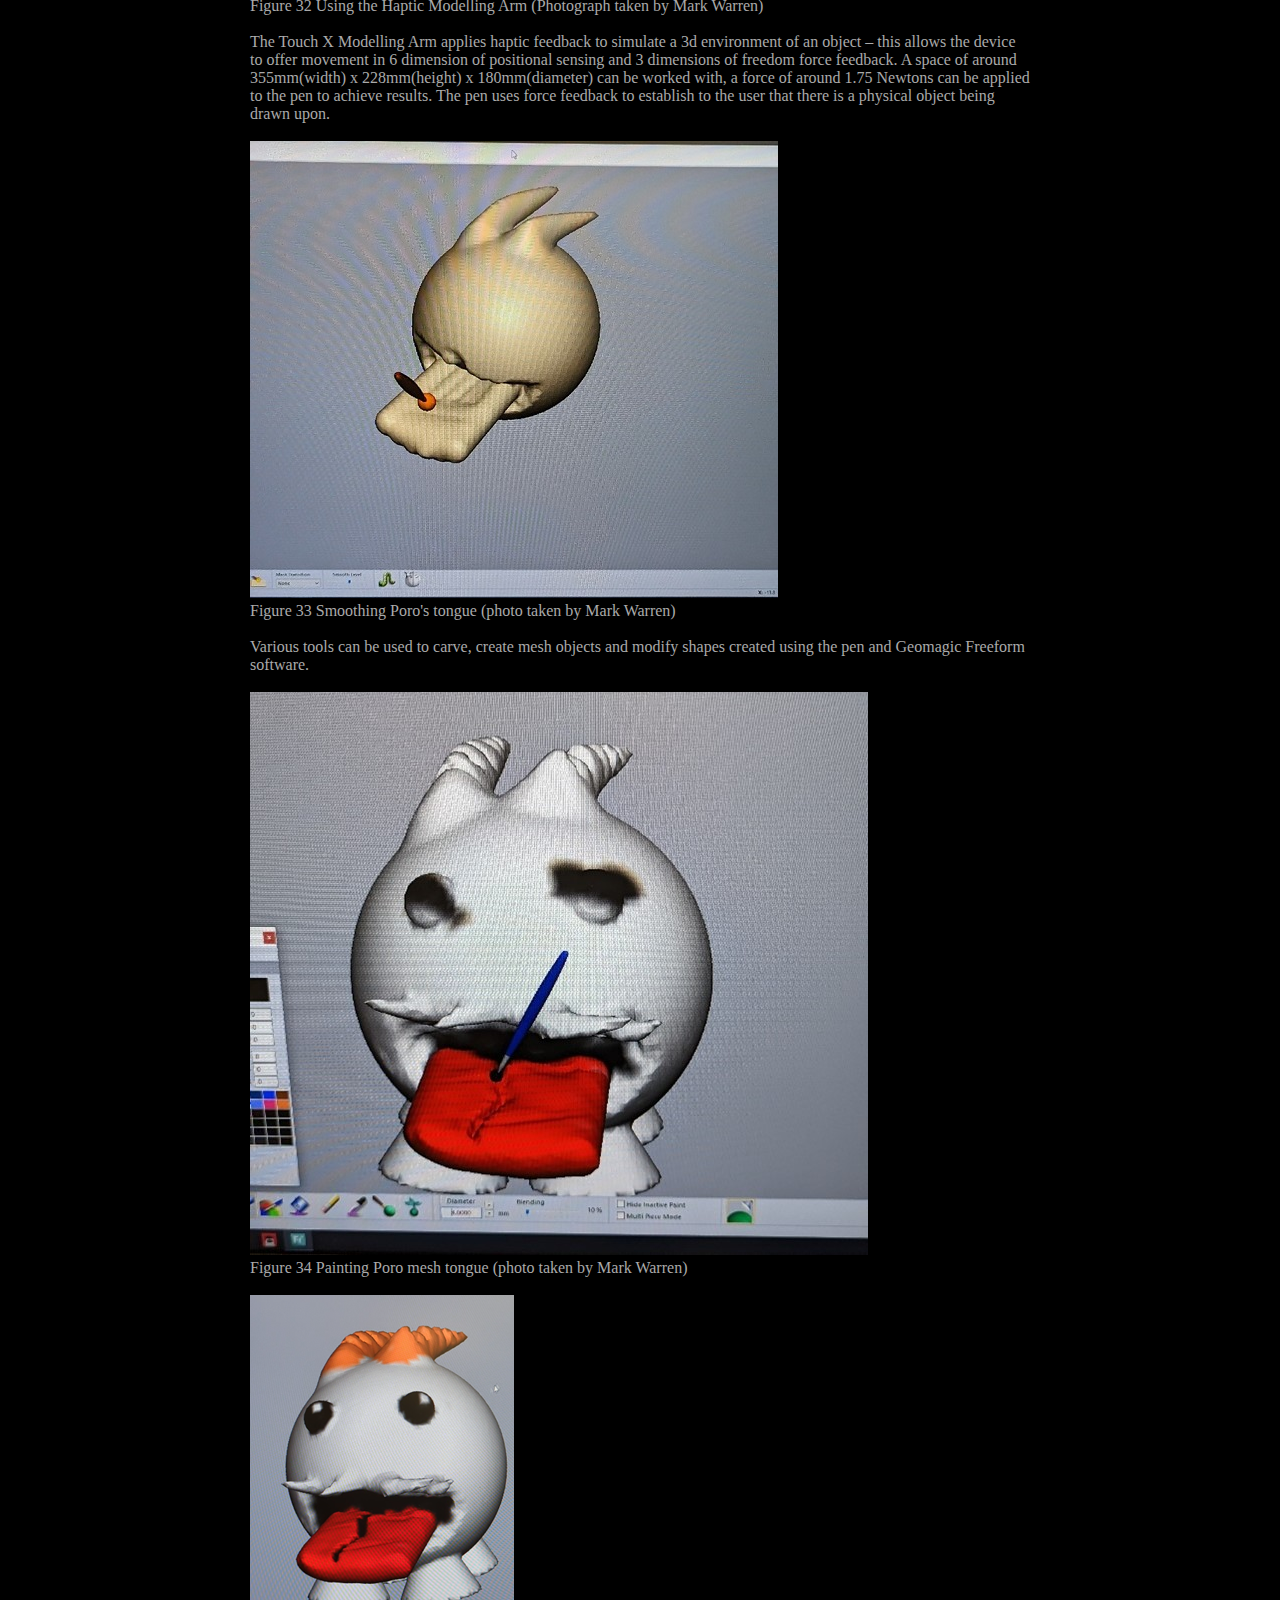
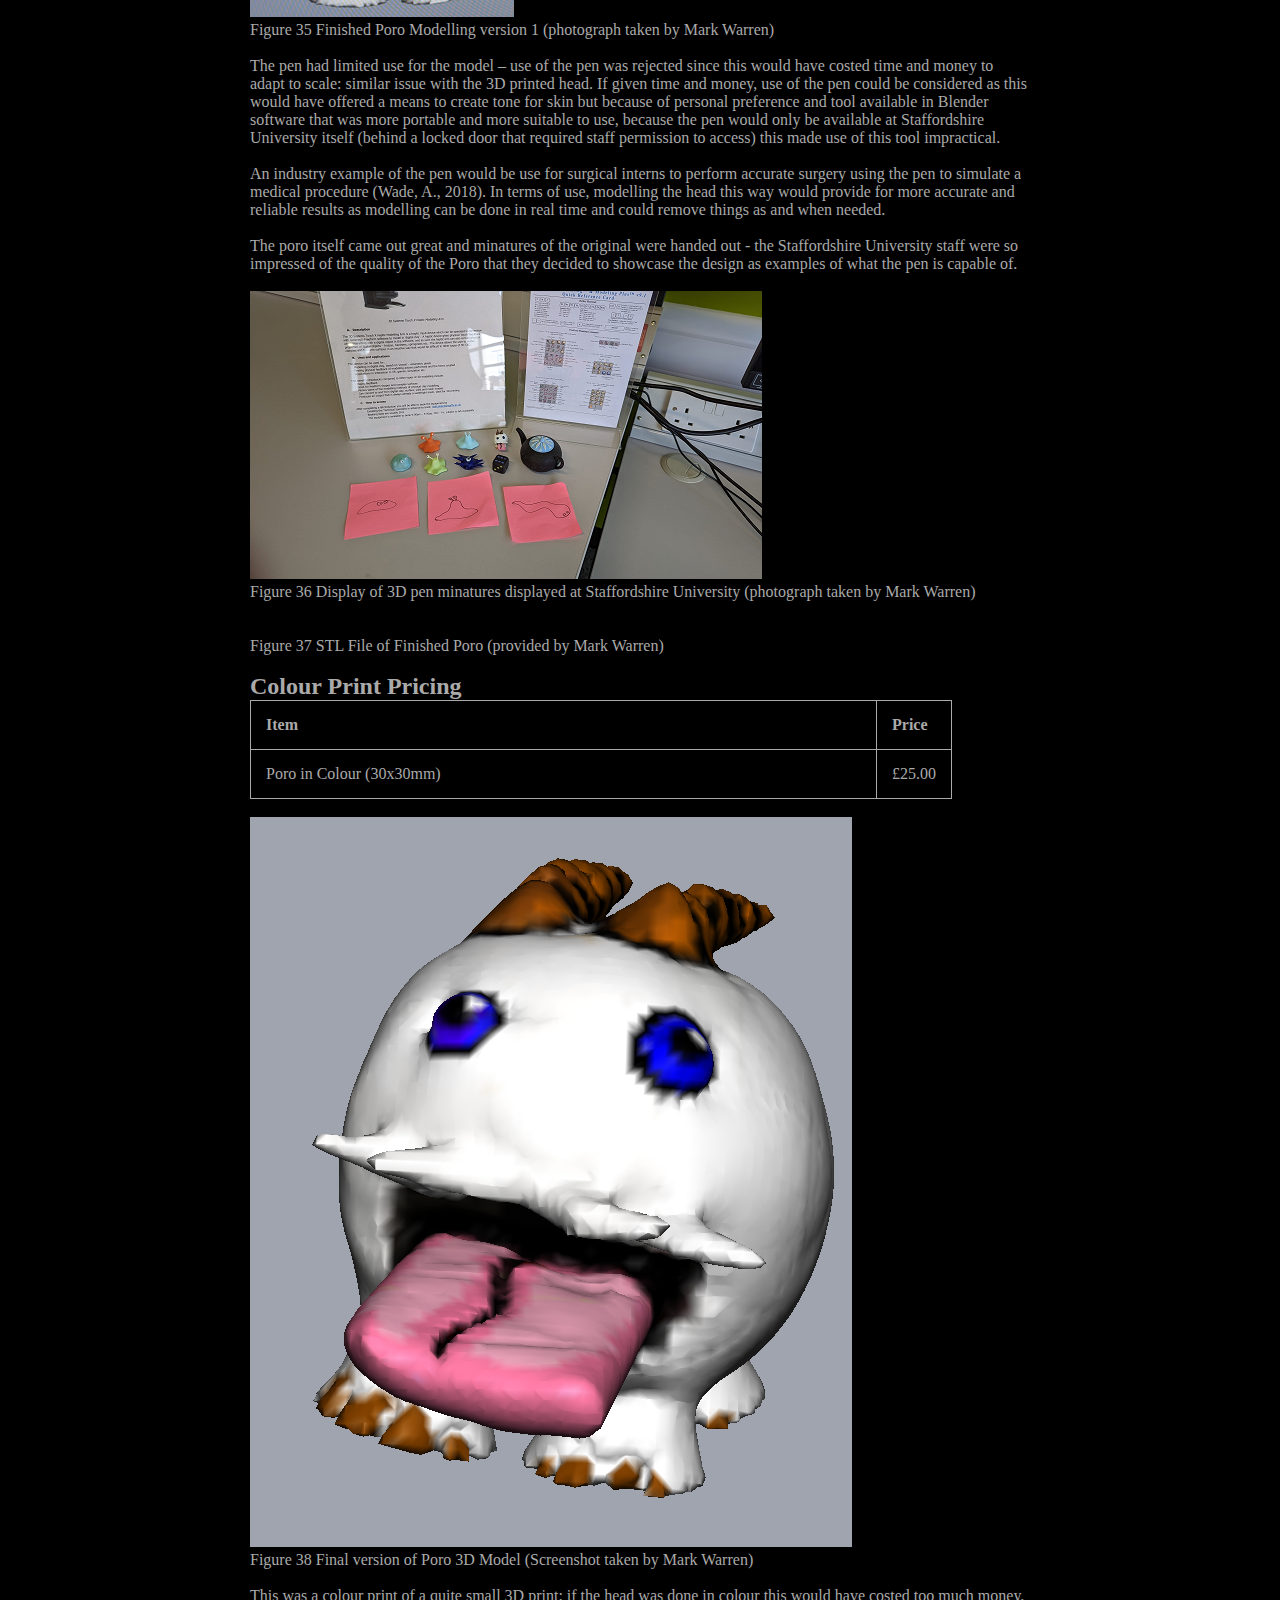
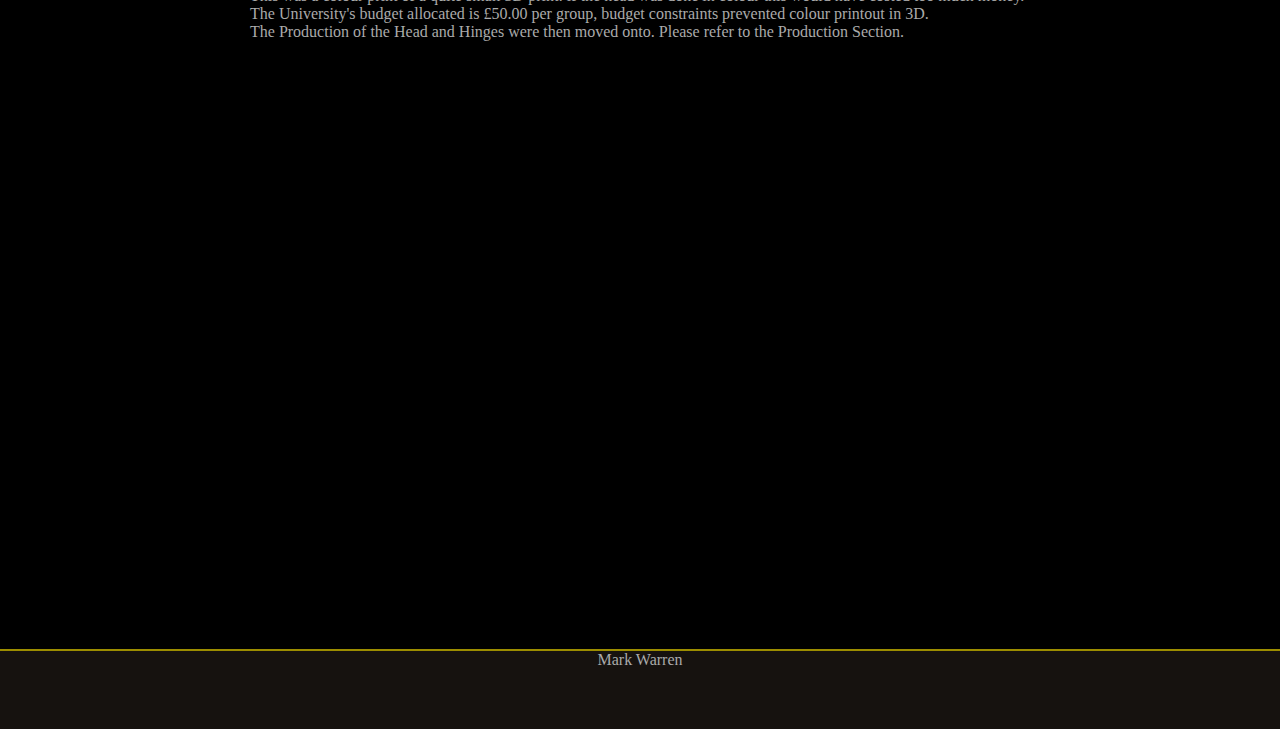
<file: Model/Detail/detail.html>
<!DOCTYPE html>
<html lang = "en">
<head>
<meta charset="utf-8">
<title>Mark Warren's Portfolio</title>
<link rel="stylesheet" href="../Assets/css/style.css" >
<body>
	<div id="clipper">
	<div id="logo">
	<a href = "../../index.html"><img class="img" src ="../Assets/images/Logo/logofinal.png" alt = "Website Logo"/></a>
	</div>
	<div id="Nav">
	<nav> 
	<ul>
		<li class="nav_item1"><a href= "../index.html"><img class="img" src ="../Assets/images/Buttons/Normal/about.gif" onmouseout="this.src='../Assets/images/Buttons/Normal/about.gif'" onmouseover="this.src='../Assets/images/Buttons/Hover/abouthover.gif'" onclick="this.src='../Assets/images/Buttons/Pressed/pressed.gif'" alt = "About"/></a></li>
		<li class="nav_item2"><a href= "../Intro/intro.html"><img class="img" src ="../Assets/images/Buttons/Normal/Intro.gif" onmouseout="this.src='../Assets/images/Buttons/Normal/Intro.gif'" onmouseover="this.src='../Assets/images/Buttons/Hover/Introhover.gif'" onclick="this.src='../Assets/images/Buttons/Pressed/pressed.gif'" alt = "Introduction"/></a></li>
		<li class="nav_item3"><a href= "../Design/design.html"><img class="img" src ="../Assets/images/Buttons/Normal/design.gif" onmouseout="this.src='../Assets/images/Buttons/Normal/design.gif'" onmouseover="this.src='../Assets/images/Buttons/Hover/designhover.gif'" onclick="this.src='../Assets/images/Buttons/Pressed/pressed.gif'" alt = "Design"/></a></li>
		<li class="nav_item4"><a href= "../Development/development.html"><img class="img" src ="../Assets/images/Buttons/Normal/development.gif" onmouseout="this.src='../Assets/images/Buttons/Normal/development.gif'" onmouseover="this.src='../Assets/images/Buttons/Hover/develophover.gif'" onclick="this.src='../Assets/images/Buttons/Pressed/pressed.gif'" alt = "Development"/></a></li>
		<li class="nav_item5"><a href= "detail.html"><img class="img" src ="../Assets/images/Buttons/Normal/detail.gif" onmouseout="this.src='../Assets/images/Buttons/Normal/detail.gif'" onmouseover="this.src='../Assets/images/Buttons/Hover/detailhover.gif'" onclick="this.src='../Assets/images/Buttons/Pressed/pressed.gif'" alt = "Detail"/></a></li>
		<li class="nav_item6"><a href= "../Production/production.html"><img class="img" src ="../Assets/images/Buttons/Normal/production.gif" onmouseout="this.src='../Assets/images/Buttons/Normal/production.gif'" onmouseover="this.src='../Assets/images/Buttons/Hover/producthover.gif'" onclick="this.src='../Assets/images/Buttons/Pressed/pressed.gif'" alt = "Production"/></a></li>
		<li class="nav_item7"><a href= "../Conclusion/conclusion.html"><img class="img" src ="../Assets/images/Buttons/Normal/conclusion.gif" onmouseout="this.src='../Assets/images/Buttons/Normal/conclusion.gif'" onmouseover="this.src='../Assets/images/Buttons/Hover/conclusionhover.gif'" onclick="this.src='../Assets/images/Buttons/Pressed/pressed.gif'" alt = "Conclusion"/></a></li>
		<li class="nav_item8"><a href= "../References/references.html"><img class="img" src ="../Assets/images/Buttons/Normal/references.gif" onmouseout="this.src='../Assets/images/Buttons/Normal/references.gif'" onmouseover="this.src='../Assets/images/Buttons/Hover/referenceshover.gif'" onclick="this.src='../Assets/images/Buttons/Pressed/pressed.gif'" alt = "References"/></a></li>
		<li class="nav_item9"><a href= "../Contact/contact.html"><img class="img" src ="../Assets/images/Buttons/Normal/contact.gif" onmouseout="this.src='../Assets/images/Buttons/Normal/contact.gif'" onmouseover="this.src='../Assets/images/Buttons/Hover/contacthover.gif'" onclick="this.src='../Assets/images/Buttons/Pressed/pressed.gif'" alt = "Contact"/></a></li>		
	</div>
	</div>
	</ul>
	</nav>
	<br>
	<section>
	<div id="Content">
	<h1>Detailed Development</h1>
	<br>
	<p>To further justify the means of our design approach other areas were explored and evaluated for their use and purpose in terms of potential utility for the design.</p>
	<br>
	<h1>Latex</h1>
	<br>
	<p>Latex involves the use of different materials with different properties varied strengths and durability. 3 types of material are involved: Polyurethane resin, Silicone Rubber and Epoxy Casting Resin. </p>
	<br>
	<p>Polyurethane is suitable for strong pigmented plastic models, Silicone rubber useful for more flexible models via deadening. </p>
	<br>
	<a><img class="img" src ="../Assets/images/photos/Fig35.jpg" alt = "Figure 36 Head Mould required for alternate options (photograph taken by Mark Warren)"/></a>
	<br>
	<p>Figure 22 Head Mould required for alternate options (photograph taken by Mark Warren) </p>
	<br>
	<a><img class="img" src ="../Assets/images/photos/Fig36.jpg" alt = "Figure 37 Staffordshire University Resin Workshop Price List (photograph taken by Mark Warren)"/></a>
	<br>
	<p> Figure 23 Staffordshire University Resin Workshop Price List (photograph taken by Mark Warren) </p>
	<br>
	<p> The possibility of pouring Silicone rubber into a mould was explored to fit the face’s needs but was argued that making this rubber this way would had been costly and would have lost detail in the print and colour complications. </p>
	<br>
	<p> The possibility of using Polyurethane was explored, but this would have required a mould and would have not come out as accurately or be able to be manipulated with use of Software. </p>
	<br>
	<p> The possibility of using Epoxy Casting Resin was explored, this would have required mould and cutting apart parts of the model – this would have not been satisfactory for the purpose of the model. </p>
	<br>
	<a><img class="img" src ="../Assets/images/photos/Fig37.jpg" alt = "Figure 38 Subject is demonstrating Polyurethane Resin mixing (photograph taken by Mark Warren)"/></a>
	<br>
	<p> Figure 24 Subject is demonstrating Polyurethane Resin mixing (photograph taken by Mark Warren) </p>
	<br>
	<a><img class="img" src ="../Assets/images/photos/Fig38.jpg" alt = "Figure 39 Resin dyed and placed in mould (seen right) (photograph taken by Mark Warren)"/></a>
	<br>
	<p> Figure 25 Resin dyed and placed in mould (seen right) (photograph taken by Mark Warren) </p>
	<br>
	<a><img class="img" src ="../Assets/images/photos/Fig39-1.jpg" alt = "Figure 40 Finished keyring dob of resin dryed in mould (Staffordshire University dob, photograph taken by Mark Warren)"/></a>
	<br>
	<p> Figure 26 Finished keyring dob of resin dryed in mould (Staffordshire University dob, photograph taken by Mark Warren) </p>
	<br>
	<a><img class="img" src ="../Assets/images/photos/Fig39-2.jpg" alt = "Figure 41 Finished keyring dob of resin dryed in mould (Alien dob, photograph taken by Mark Warren)"/></a>
	<br>
	<p> Figure 27 Finished keyring dob of resin dryed in mould (Alien dob, photograph taken by Mark Warren) </p>
	<br>
	<p> An Industry example of latex is use of silicone rubber used by UCLA Engineering to embed flexible sensors into artificial skin (Newsweek Digital LLC, 2017). While practical: this would have taken too much time for the team to implement and may have not been durable. </p>
	<br>
	<h2>Mocap</h2>
	<br>
	<a><img class="img" src ="../Assets/images/photos/Fig52.jpg" alt = "Figure 30: Screenshot of Recording of Swordfight between two Actors (Recording provided by Staffordshire University, Screenshot taken by Mark Warren)"/></a>
	<br>
	<p>Figure 28 Screenshot of Recording of Swordfight between two Actors (Recording provided by Staffordshire University, Screenshot taken by Mark Warren) </p>
	<br>
	<p>Mocap (short for Motion Capture) is used to manipulate computer generated objects that can be used for visual effects such as making a solid object move visually. This records the movement of people or objects creating a photorealistic effect that can be mapped to models in order to recreate scenes. This is usually used for Film, TV, Video Games, Health, Sport and Military (Adobe, 2023). </p>
	<br>
	<p>Motion capture is achieved either via motion capture suits or X-base markers in which the spheres can be tracked by cameras (Nymoen, K., No Date). The advantages is that this produced low latency animations, doesn’t require too much training, provides realistic movements and a large amount of data can be produced. The disadvantages however, are the software and hardware need to be specific, it can be costly, limited by field of view of the camera, retakes may be needed if a motion capture was not done right or had problems which would take time(Adobe, 2023). </p> 
	<br>
	<a><img class="img" src ="../Assets/images/photos/Fig53.jpg" alt = "Figure 31: Manipulation Result from Recording of Swordfight between two Actors with use of Shogun Live Software (Recording provided by Staffordshire University, Screenshot taken by Mark Warren)"/></a>
	<br>
	<p>Figure 29 Manipulation Result from Recording of Swordfight between two Actors with use of Shogun Live Software (Recording provided by Staffordshire University, Screenshot taken by Mark Warren) </p>
	<br>
	<p>An industrial example of Motion Capture would be predicting 3D keypoints of body parts to capture full-body human performance (Li, K., Mao, Y. Liu, Y. Shao, R., 2020). The possibility is there to demonstrate the movement of the head but has no practical purpose of the overall design. </p>
	<br>
	<h2>Laser Cutting/Trotec Speedy Run</h2>
	<br>
	<a><img class="img" src ="../Assets/images/photos/Fig30.jpg" alt = "Figure 32: Laser Cutting (photograph taken by Mark Warren)"/></a>
	<br>
	<p>Figure 30 Laser Cutting (photograph taken by Mark Warren) </p>
	<br>
	<p>Trotec Speedy 400 Run on Ruby has a working area of 1016 (width) x 610 (diameter) mm this allows for engraving and cutting of various material (Acrylics, Glass, Plastic Sheets, etc) (Trotec Laser GmbH, 2023).</p>
	<br>
	<p>Laser cutting is achieved through the use of Adobe Illustrator Software. A material is required to use as base so that the laser can be used on the material to burn lines into the material to create cut shapes or burn patterns onto the material. The software relies on basic black and white writing/drawings which can then later be turned into a result. The advantage is burned images can be created and desired shapes can be cut out. However, this is limited by the person’s ability to design, the material used can affect the desired outcome and the canvas cannot exceed the space the laser cutter has allocated – which means the material used has to be of a restrained size. Laser Cutting was not made use of as there was no practical use for the artifact. </p>
	<br>
	<p>An application of this technology would be cutting a cardiovascular stent out of a 316L stainless steel tube (Sharma, A., Yadava, V., 2018)</p>
	<br>
	<h2>3D Printer</h2>
	<br>
	<p>The design needed to be further evaluated via a 3D Printer to ensure this was the best approach for the design. A smaller version of the head was printed out to understand how to proceed to scale the head for the design.</p>
	<br>
	<a><img class="img" src ="../Assets/images/photos/ahead.jpg" alt = "Figure 33: Mini Michael Head (photograph taken by Mark Warren)"/></a>
	<br>
	<p>Figure 31 Mini Michael Head (photograph taken by Mark Warren) </p>
	<br>
	<p>Later it was decided that because of hinges wanted on the back of the head this would need to be rescaled so that the proportions would be more manageable as the head was too small to work with.</p>
	<br>
	<h1> 3D Systems Touch X Haptic Modelling Arm  </h1>
	<br>
	<a><img class="img" src ="../Assets/images/photos/Fig31.png" alt = "Figure 33 Using the Haptic Modelling Arm (Photograph taken by Mark Warren)"/></a>
	<br>
	<p>Figure 32 Using the Haptic Modelling Arm (Photograph taken by Mark Warren) </p>
	<br>
	<p>The Touch X Modelling Arm applies haptic feedback to simulate a 3d environment of an object – this allows the device to offer movement in 6 dimension of positional sensing and 3 dimensions of freedom force feedback. A space of around 355mm(width) x 228mm(height) x 180mm(diameter) can be worked with, a force of around 1.75 Newtons can be applied to the pen to achieve results. The pen uses force feedback to establish to the user that there is a physical object being drawn upon.</p>
	<br>
	<a><img class="img" src ="../Assets/images/photos/Fig32.jpg" alt = "Figure 34 Smoothing Poro's tongue (photograph taken by Mark Warren)"/></a>
	<br>
	<p>Figure 33 Smoothing Poro's tongue (photo taken by Mark Warren) </p>
	<br>
	<p>Various tools can be used to carve, create mesh objects and modify shapes created using the pen and Geomagic Freeform software. </p>
	<br>
	<a><img class="img" src ="../Assets/images/photos/Fig33.jpg" alt = "Figure 35 Painting Poro mesh tongue (photo taken by Mark Warren)"/></a>
	<br>
	<p>Figure 34 Painting Poro mesh tongue (photo taken by Mark Warren) </p>
	<br>
	<a><img class="img" src ="../Assets/images/photos/Fig34.png" alt = "Figure 36 Finished Poro Modelling version 1 (photograph taken by Mark Warren)"/></a>
	<br>
	<p>Figure 35 Finished Poro Modelling version 1 (photograph taken by Mark Warren) </p>
	<br>
	<p>The pen had limited use for the model – use of the pen was rejected since this would have costed time and money to adapt to scale: similar issue with the 3D printed head. If given time and money, use of the pen could be considered as this would have offered a means to create tone for skin but because of personal preference and tool available in Blender software that was more portable and more suitable to use, because the pen would only be available at Staffordshire University itself (behind a locked door that required staff permission to access) this made use of this tool impractical.</p>
	<br>
	<p>An industry example of the pen would be use for surgical interns to perform accurate surgery using the pen to simulate a medical procedure (Wade, A., 2018). In terms of use, modelling the head this way would provide for more accurate and reliable results as modelling can be done in real time and could remove things as and when needed. </p>
	<br>
	<p>The poro itself came out great and minatures of the original were handed out - the Staffordshire University staff were so impressed of the quality of the Poro that they decided to showcase the design as examples of what the pen is capable of. </p>
	<br>
	<a><img class="img" src ="../Assets/images/photos/display.png" alt = "Figure 36 Finished Poro Modelling version 1 (photograph taken by Mark Warren)"/></a>
	<br>
	<p>Figure 36 Display of 3D pen minatures displayed at Staffordshire University (photograph taken by Mark Warren) </p>
	<br>
	<script id="embedded-stl-view" src="https://embed.github.com/view/3d/MWarrenAI/MWarrenAI.github.io/main/Model/Assets/images/poro2.stl"></script>
	<br>
	<p>Figure 37 STL File of Finished Poro (provided by Mark Warren) </p>
	<br>
	<h2>Colour Print Pricing</h2>
	<table>
		<tr>
			<th>Item</th>
			<th>Price</th>
		</tr>
		<tr>
			<td>Poro in Colour (30x30mm)</td>
			<td>£25.00</td>
		</tr>
	</table>
	<br>
	<a><img class="img" src ="../Assets/images/photos/porofin.png" alt = "Figure 31 Final version of Poro 3D Model (Screenshot taken by Mark Warren)"/></a>
	<br>
	<p>Figure 38 Final version of Poro 3D Model (Screenshot taken by Mark Warren) </p>
	<br>
	<p>This was a colour print of a quite small 3D print: if the head was done in colour this would have costed too much money.</p>
	<p>The University's budget allocated is £50.00 per group, budget constraints prevented colour printout in 3D.</p>
	<p>The Production of the Head and Hinges were then moved onto. Please refer to the Production Section.</p>
	<br>
	</section>
	<div id="Ender">
	<footer>
	<div class="foottext"><p>Mark Warren</p>
	</footer>
	</div>
</body>
</html>
</file>
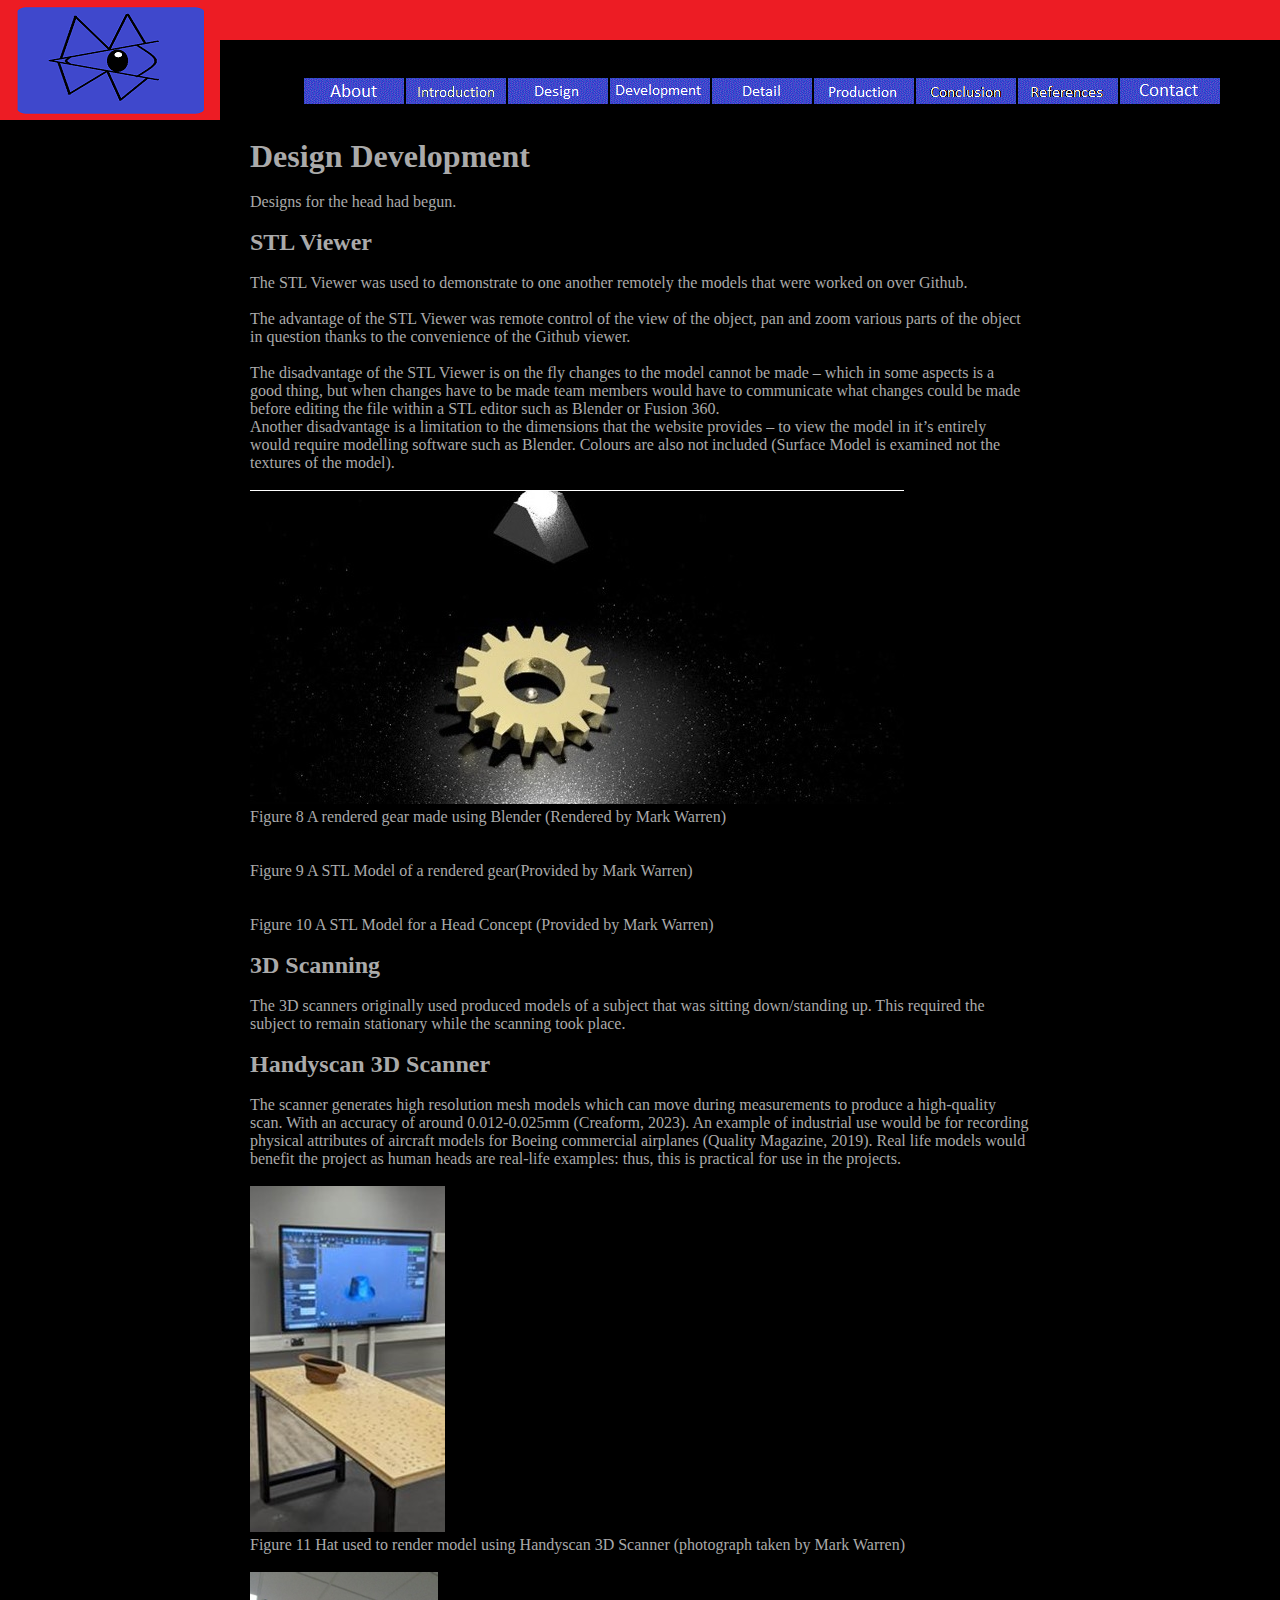
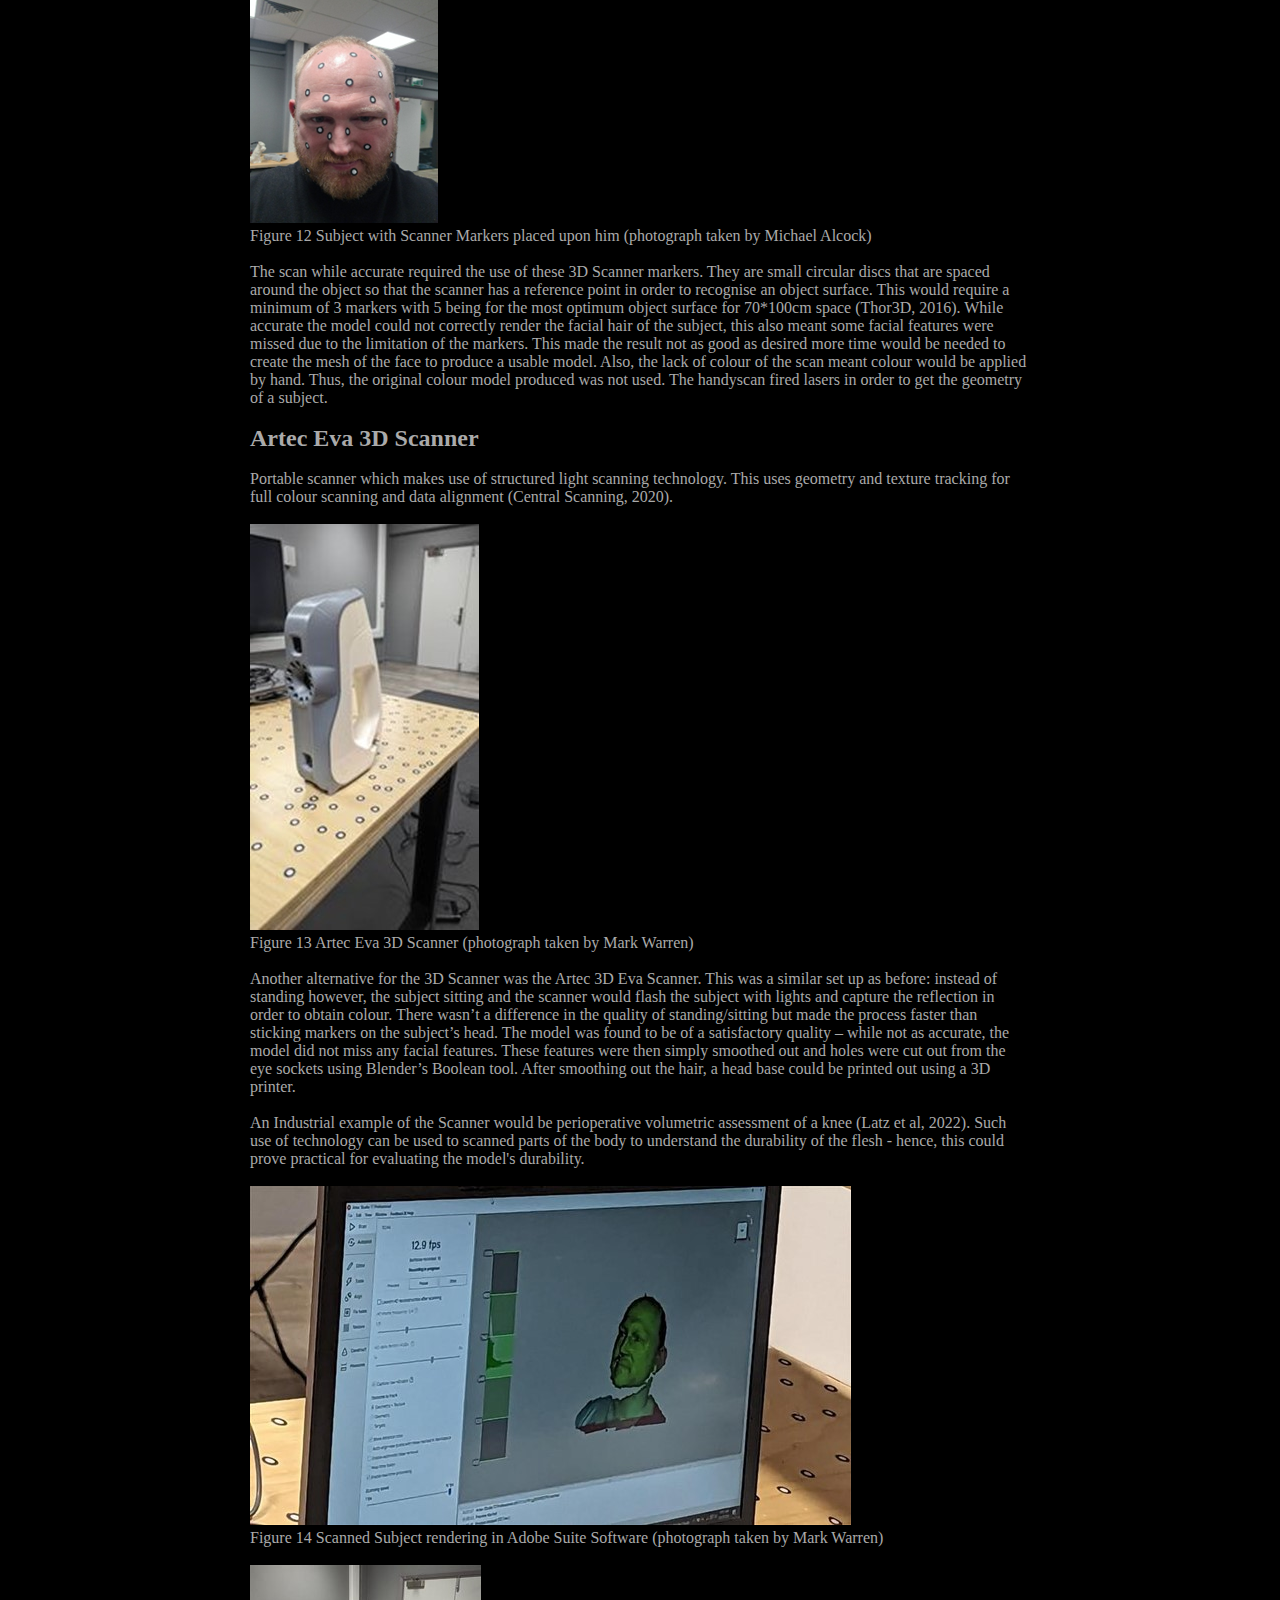
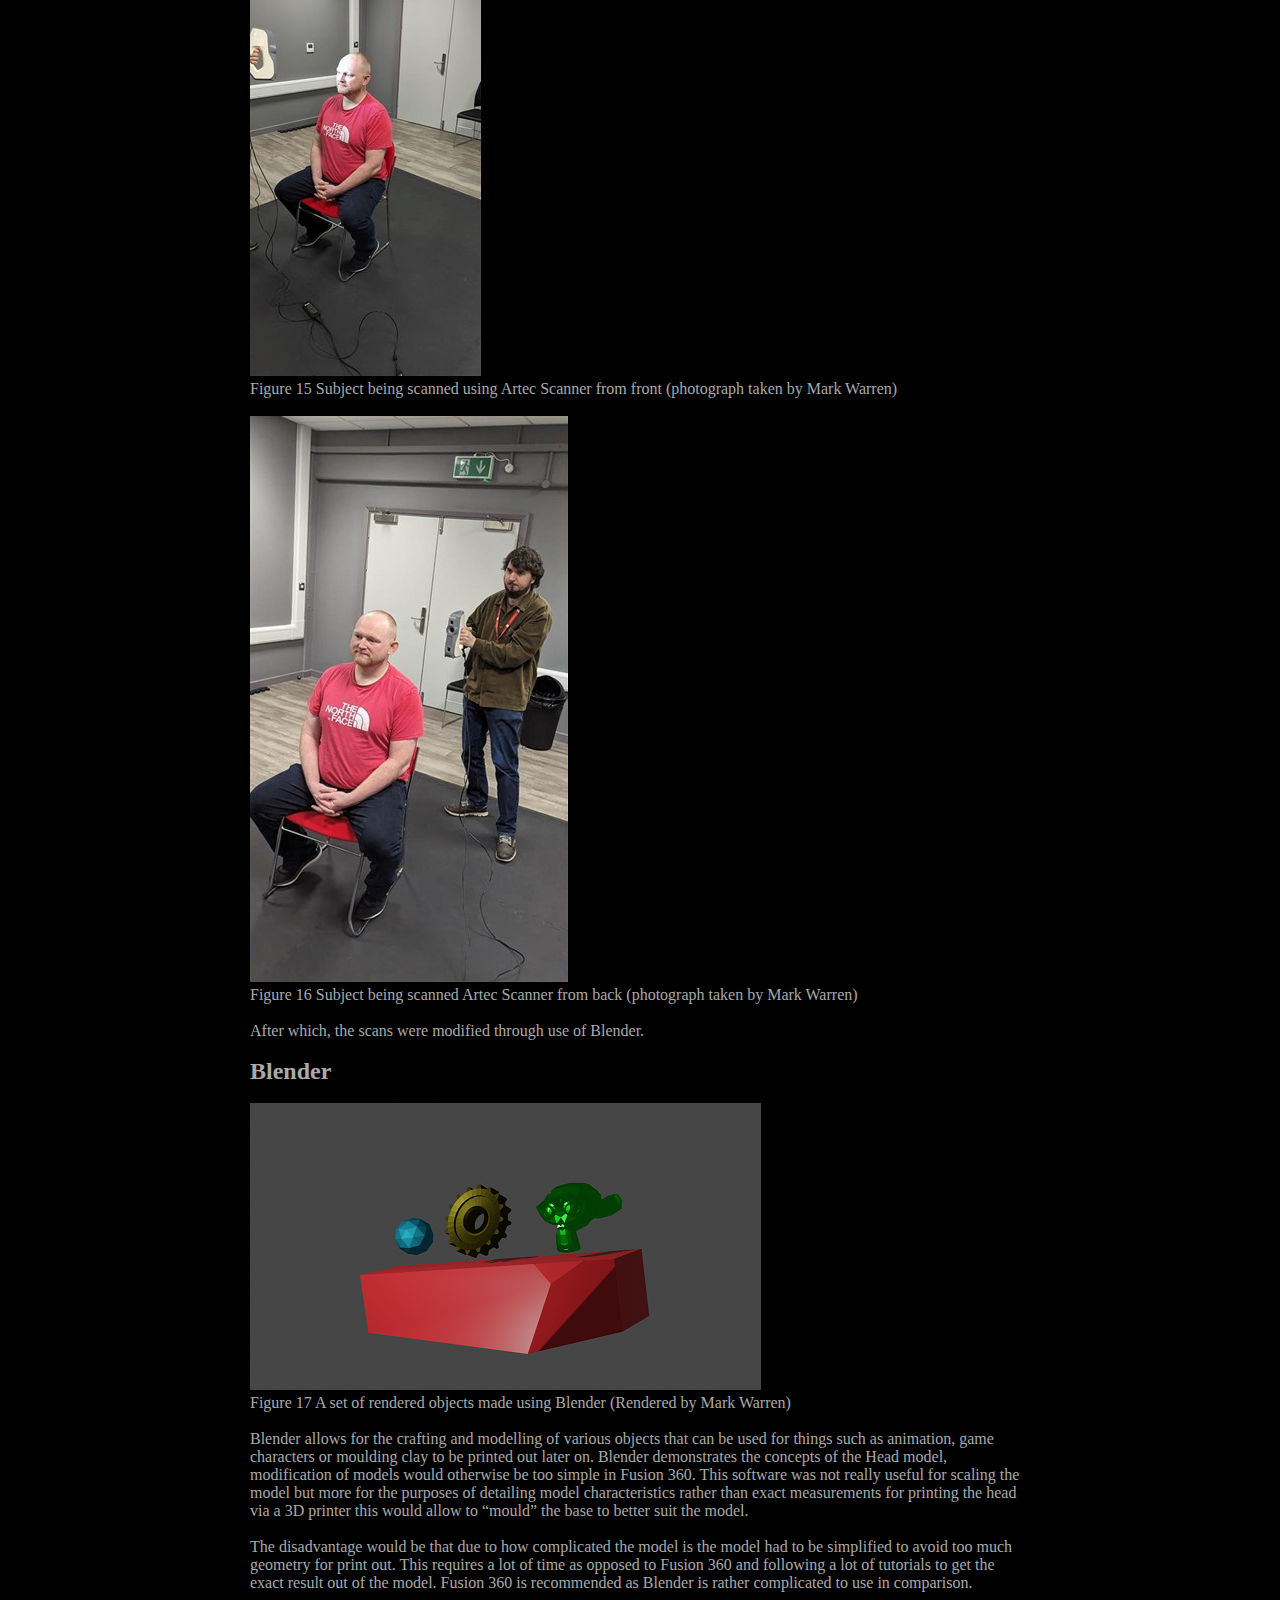
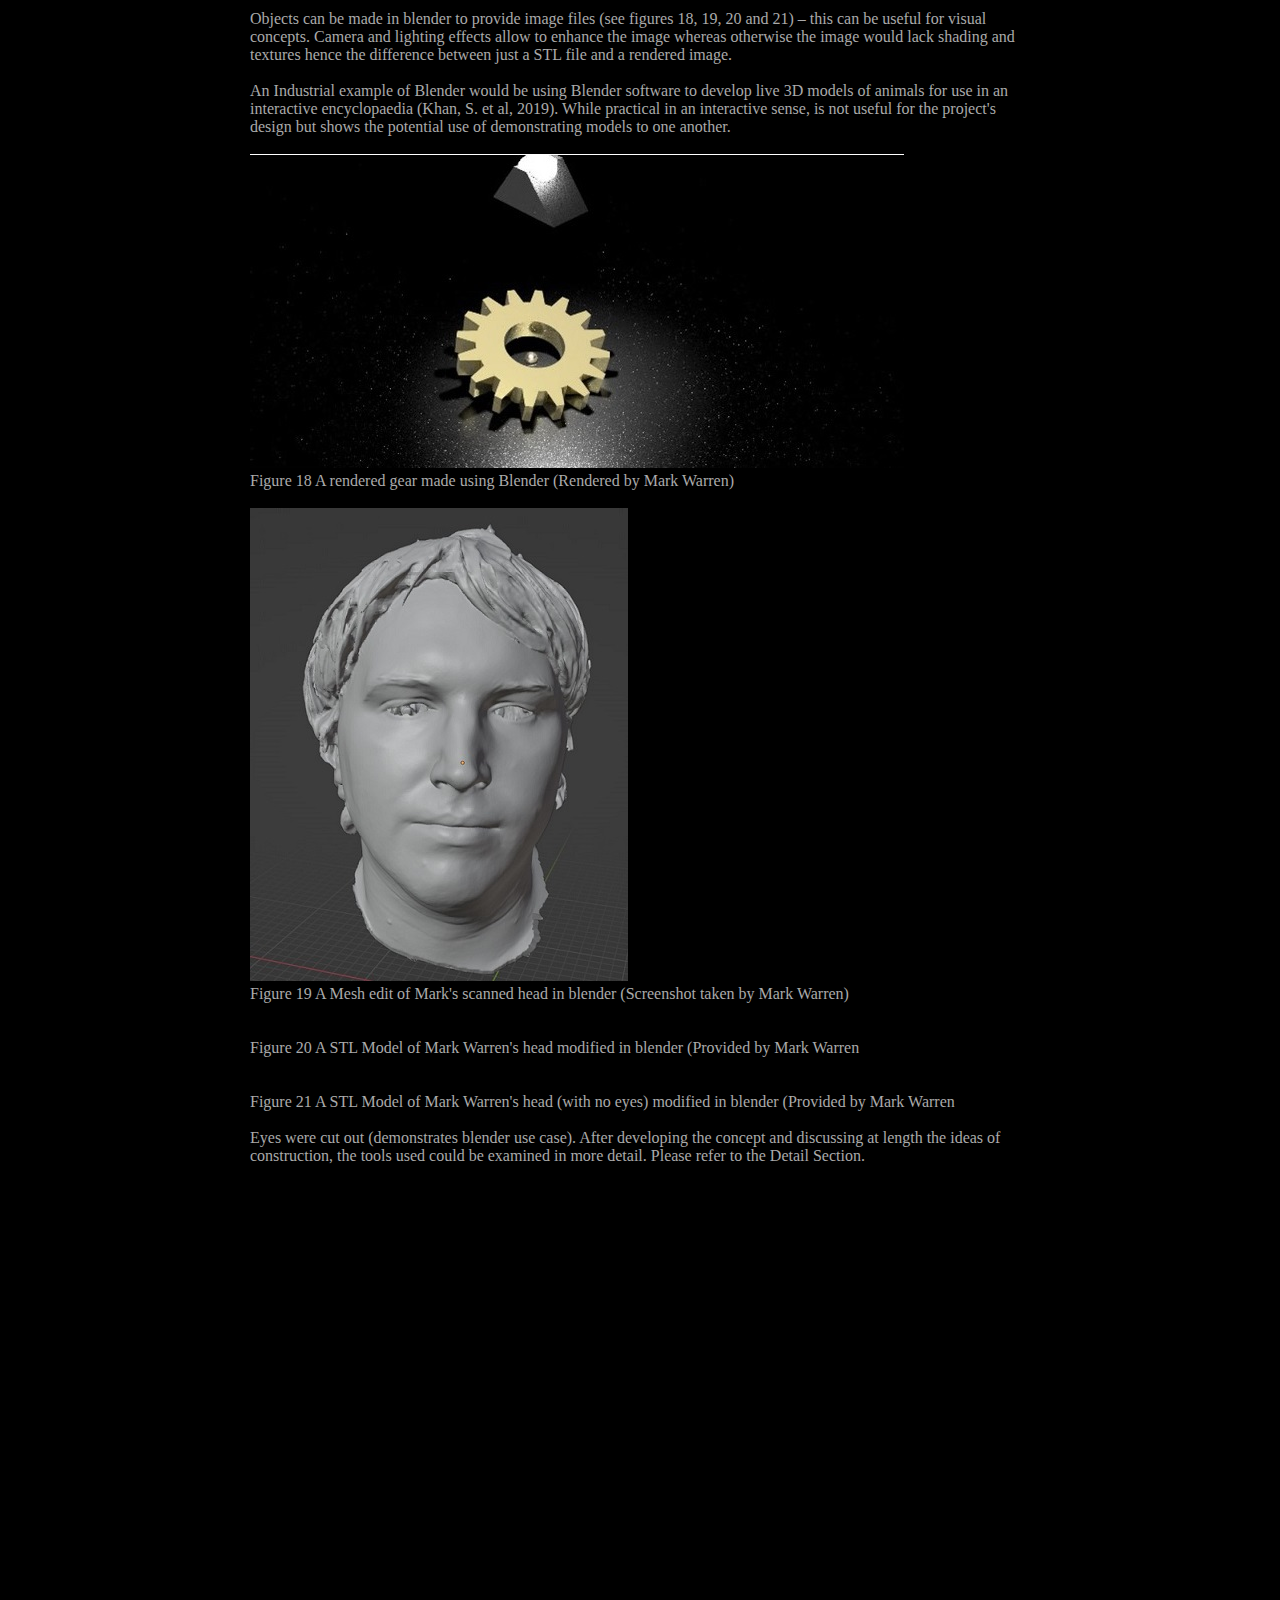
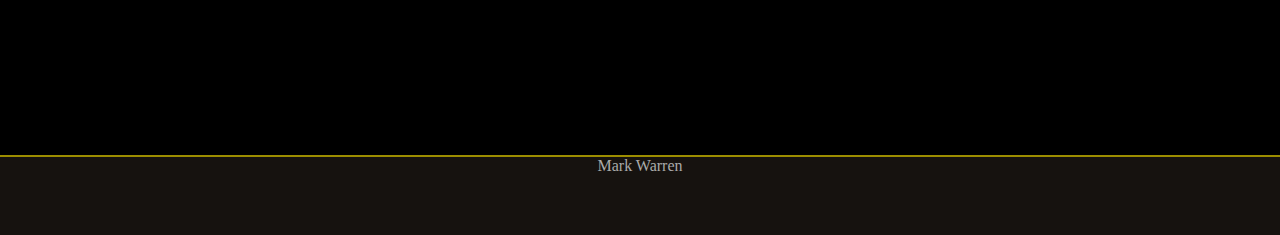
<file: Model/Development/development.html>
<!DOCTYPE html>
<html lang = "en">
<head>
<meta charset="utf-8">
<title>Design</title>
<link rel="stylesheet" href="../Assets/css/style.css" >
<body>
	<div id="clipper">
	<div id="logo">
	<a href = "../../index.html"><img class="img" src ="../Assets/images/Logo/logofinal.png" alt = "Website Logo"/></a>
	</div>
	<div id="Nav">
	<nav> 
	<ul>
		<li class="nav_item1"><a href= "../index.html"><img class="img" src ="../Assets/images/Buttons/Normal/about.gif" onmouseout="this.src='../Assets/images/Buttons/Normal/about.gif'" onmouseover="this.src='../Assets/images/Buttons/Hover/abouthover.gif'" onclick="this.src='../Assets/images/Buttons/Pressed/pressed.gif'" alt = "About"/></a></li>
		<li class="nav_item2"><a href= "../Intro/intro.html"><img class="img" src ="../Assets/images/Buttons/Normal/Intro.gif" onmouseout="this.src='../Assets/images/Buttons/Normal/Intro.gif'" onmouseover="this.src='../Assets/images/Buttons/Hover/Introhover.gif'" onclick="this.src='../Assets/images/Buttons/Pressed/pressed.gif'" alt = "Introduction"/></a></li>
		<li class="nav_item3"><a href= "../Design/design.html"><img class="img" src ="../Assets/images/Buttons/Normal/design.gif" onmouseout="this.src='../Assets/images/Buttons/Normal/design.gif'" onmouseover="this.src='../Assets/images/Buttons/Hover/designhover.gif'" onclick="this.src='../Assets/images/Buttons/Pressed/pressed.gif'" alt = "Design"/></a></li>
		<li class="nav_item4"><a href= "development.html"><img class="img" src ="../Assets/images/Buttons/Normal/development.gif" onmouseout="this.src='../Assets/images/Buttons/Normal/development.gif'" onmouseover="this.src='../Assets/images/Buttons/Hover/develophover.gif'" onclick="this.src='../Assets/images/Buttons/Pressed/pressed.gif'" alt = "Development"/></a></li>
		<li class="nav_item5"><a href= "../Detail/detail.html"><img class="img" src ="../Assets/images/Buttons/Normal/detail.gif" onmouseout="this.src='../Assets/images/Buttons/Normal/detail.gif'" onmouseover="this.src='../Assets/images/Buttons/Hover/detailhover.gif'" onclick="this.src='../Assets/images/Buttons/Pressed/pressed.gif'" alt = "Detail"/></a></li>
		<li class="nav_item6"><a href= "../Production/production.html"><img class="img" src ="../Assets/images/Buttons/Normal/production.gif" onmouseout="this.src='../Assets/images/Buttons/Normal/production.gif'" onmouseover="this.src='../Assets/images/Buttons/Hover/producthover.gif'" onclick="this.src='../Assets/images/Buttons/Pressed/pressed.gif'" alt = "Production"/></a></li>
		<li class="nav_item7"><a href= "../Conclusion/conclusion.html"><img class="img" src ="../Assets/images/Buttons/Normal/conclusion.gif" onmouseout="this.src='../Assets/images/Buttons/Normal/conclusion.gif'" onmouseover="this.src='../Assets/images/Buttons/Hover/conclusionhover.gif'" onclick="this.src='../Assets/images/Buttons/Pressed/pressed.gif'" alt = "Conclusion"/></a></li>
		<li class="nav_item8"><a href= "../References/references.html"><img class="img" src ="../Assets/images/Buttons/Normal/references.gif" onmouseout="this.src='../Assets/images/Buttons/Normal/references.gif'" onmouseover="this.src='../Assets/images/Buttons/Hover/referenceshover.gif'" onclick="this.src='../Assets/images/Buttons/Pressed/pressed.gif'" alt = "References"/></a></li>
		<li class="nav_item9"><a href= "../Contact/contact.html"><img class="img" src ="../Assets/images/Buttons/Normal/contact.gif" onmouseout="this.src='../Assets/images/Buttons/Normal/contact.gif'" onmouseover="this.src='../Assets/images/Buttons/Hover/contacthover.gif'" onclick="this.src='../Assets/images/Buttons/Pressed/pressed.gif'" alt = "Contact"/></a></li>		
	</div>
	</div>
	</ul>
	</nav>
	<br>
	<section>
	<div id="Content">
	<h1>Design Development </h1>
	<br>
	<p>Designs for the head had begun.
	<br>
	<br>
	<h2>STL Viewer</h2>
	<br>
	<p>The STL Viewer was used to demonstrate to one another remotely the models that were worked on over Github.  </p>
	<br>
	<p>The advantage of the STL Viewer was remote control of the view of the object, pan and zoom various parts of the object in question thanks to the convenience of the Github viewer. </p>
	<br>
	<p>The disadvantage of the STL Viewer is on the fly changes to the model cannot be made – which in some aspects is a good thing, but when changes have to be made team members would have to communicate what changes could be made before editing the file within a STL editor such as Blender or Fusion 360. 
	<br>
	<p>Another disadvantage is a limitation to the dimensions that the website provides – to view the model in it’s entirely would require modelling software such as Blender. Colours are also not included (Surface Model is examined not the textures of the model).</p>
	<br>
	<img class="img" src ="../Assets/images/photos/Fig8.jpg" alt = "Figure 8: A rendered gear made using Blender (Rendered by Mark Warren)"/>
	<p>Figure 8 A rendered gear made using Blender (Rendered by Mark Warren)</p>	
	<br>
	<script id="embedded-stl-view" src="https://embed.github.com/view/3d/MWarrenAI/MWarrenAI.github.io/main/Model/Assets/images/Gear%20v2.stl"></script>
	<br>
	<p>Figure 9 A STL Model of a rendered gear(Provided by Mark Warren)</p>	
	<br>
	<script id="embedded-stl-view" src="https://embed.github.com/view/3d/MWarrenAI/MWarrenAI.github.io/main/Model/Assets/images/head.stl"></script>
	<br>
	<p>Figure 10 A STL Model for a Head Concept (Provided by Mark Warren)</p>
	<br>
	<h2>3D Scanning</h1>
	<br>
	<p>The 3D scanners originally used produced models of a subject that was sitting down/standing up. This required the subject to remain stationary while the scanning took place. </p>
	<br>
	<h2>Handyscan 3D Scanner</h2>
	<br>
	<p>The scanner generates high resolution mesh models which can move during measurements to produce a high-quality scan. With an accuracy of around 0.012-0.025mm (Creaform, 2023). An example of industrial use would be for recording physical attributes of aircraft models for Boeing commercial airplanes (Quality Magazine, 2019). Real life models would benefit the project as human heads are real-life examples: thus, this is practical for use in the projects.</p>
	<br>
	<a><img class="img" src ="../Assets/images/photos/Fig24.jpg" alt = "Figure 24: Hat used to render model using Handyscan 3D Scanner (photograph taken by Mark Warren)"/></a>
	<br>
	<p>Figure 11 Hat used to render model using Handyscan 3D Scanner (photograph taken by Mark Warren)</p>
	<br>
	<a><img class="img" src ="../Assets/images/photos/Fig25.png" alt = "Figure 25: Subject with Scanner Markers placed upon him (photograph taken by Michael Alcock)"/></a>
	<br>
	<p>Figure 12 Subject with Scanner Markers placed upon him (photograph taken by Michael Alcock)</p>
	<br>
	<p>The scan while accurate required the use of these 3D Scanner markers. They are small circular discs that are spaced around the object so that the scanner has a reference point in order to recognise an object surface. This would require a minimum of 3 markers with 5 being for the most optimum object surface for 70*100cm space (Thor3D, 2016). While accurate the model could not correctly render the facial hair of the subject, this also meant some facial features were missed due to the limitation of the markers. This made the result not as good as desired more time would be needed to create the mesh of the face to produce a usable model. Also, the lack of colour of the scan meant colour would be applied by hand. Thus, the original colour model produced was not used. The handyscan fired lasers in order to get the geometry of a subject.</p> 
	<br>
	<h2>Artec Eva 3D Scanner</h2>
	<br>
	<p>Portable scanner which makes use of structured light scanning technology. This uses geometry and texture tracking for full colour scanning and data alignment (Central Scanning, 2020). </p> 
	<br>
	<a><img class="img" src ="../Assets/images/photos/Fig26.jpg" alt = "Figure 26: Artec Eva 3D Scanner (photograph taken by Mark Warren)"/></a>
	<br>
	<p>Figure 13 Artec Eva 3D Scanner (photograph taken by Mark Warren)</p>
	<br>
	<p>Another alternative for the 3D Scanner was the Artec 3D Eva Scanner. This was a similar set up as before: instead of standing however, the subject sitting and the scanner would flash the subject with lights and capture the reflection in order to obtain colour. There wasn’t a difference in the quality of standing/sitting but made the process faster than sticking markers on the subject’s head. The model was found to be of a satisfactory quality – while not as accurate, the model did not miss any facial features. These features were then simply smoothed out and holes were cut out from the eye sockets using Blender’s Boolean tool. After smoothing out the hair, a head base could be printed out using a 3D printer.</p> 
	<br>
	<p>An Industrial example of the Scanner would be perioperative volumetric assessment of a knee (Latz et al, 2022). Such use of technology can be used to scanned parts of the body to understand the durability of the flesh - hence, this could prove practical for evaluating the model's durability.</p> 
	<br>
	<a><img class="img" src ="../Assets/images/photos/Fig27.jpg" alt = "Figure 27: Scanned Subject rendering in Adobe Suite Software (photograph taken by Mark Warren)"/></a>
	<br>
	<p>Figure 14 Scanned Subject rendering in Adobe Suite Software (photograph taken by Mark Warren)</p>
	<br>
	<a><img class="img" src ="../Assets/images/photos/Fig28.jpg" alt = "Figure 28: Subject being scanned using Artec Scanner from front (photograph taken by Mark Warren)"/></a>
	<br>
	<p>Figure 15 Subject being scanned using Artec Scanner from front (photograph taken by Mark Warren)</p>
	<br>
	<a><img class="img" src ="../Assets/images/photos/Fig29.jpg" alt = "Figure 29: Subject being scanned Artec Scanner from back (photograph taken by Mark Warren)"/></a>
	<br>
	<p>Figure 16 Subject being scanned Artec Scanner from back (photograph taken by Mark Warren)</p>
	<br>
	<p>After which, the scans were modified through use of Blender. </p>
	<br>
	<h2>Blender</h2>
	<br>
	<a><img class="img" src ="../Assets/images/photos/Fig9.png" alt = "Figure 10: A set of rendered objects made using Blender (Rendered by Mark Warren)" href = "https://github.com/MWarrenAI/MWarrenAI.github.io/blob/main/Assets/images/Gear%20v2.stl"/></a>
	<br>
	<p>Figure 17 A set of rendered objects made using Blender (Rendered by Mark Warren)</p>
	<br>
	<p>Blender allows for the crafting and modelling of various objects that can be used for things such as animation, game characters or moulding clay to be printed out later on. Blender demonstrates the concepts of the Head model, modification of models would otherwise be too simple in Fusion 360. This software was not really useful for scaling the model but more for the purposes of detailing model characteristics rather than exact measurements for printing the head via a 3D printer this would allow to “mould” the base to better suit the model. </p>
	<br>
	<p>The disadvantage would be that due to how complicated the model is the model had to be simplified to avoid too much geometry for print out. This requires a lot of time as opposed to Fusion 360 and following a lot of tutorials to get the exact result out of the model. Fusion 360 is recommended as Blender is rather complicated to use in comparison.</p>
	<br>
	<p>Objects can be made in blender to provide image files (see figures 18, 19, 20 and 21) – this can be useful for visual concepts. Camera and lighting effects allow to enhance the image whereas otherwise the image would lack shading and textures hence the difference between just a STL file and a rendered image.</p>
	<br>
	<p>An Industrial example of Blender would be using Blender software to develop live 3D models of animals for use in an interactive encyclopaedia (Khan, S. et al, 2019). While practical in an interactive sense, is not useful for the project's design but shows the potential use of demonstrating models to one another.</p>
	<br>
	<a><img class="img" src ="../Assets/images/photos/Fig8.jpg" alt = "Figure 11: A rendered gear made using Blender (Rendered by Mark Warren)"/></a>
	<br>
	<p>Figure 18 A rendered gear made using Blender (Rendered by Mark Warren)</p>
	<br>
	<a><img class="img" src ="../Assets/images/photos/Fig50.jpg" alt = "Figure 12: A Mesh edit of Mark's scanned head in blender (Screenshot taken by Mark Warren)"/></a>
	<br>
	<p>Figure 19 A Mesh edit of Mark's scanned head in blender (Screenshot taken by Mark Warren)</p>
	<br>
	<script id="embedded-stl-view" src="https://embed.github.com/view/3d/MWarrenAI/MWarrenAI.github.io/main/Model/Assets/images/markeyes.stl"></script>
	<br>
	<p>Figure 20 A STL Model of Mark Warren's head modified in blender (Provided by Mark Warren</p>
	<br>
	<script id="embedded-stl-view" src="https://embed.github.com/view/3d/MWarrenAI/MWarrenAI.github.io/main/Model/Assets/images/marknoeyes.stl"></script>
	<br>
	<p>Figure 21 A STL Model of Mark Warren's head (with no eyes) modified in blender (Provided by Mark Warren</p>
	<br>
	<p>Eyes were cut out (demonstrates blender use case). After developing the concept and discussing at length the ideas of construction, the tools used could be examined in more detail. Please refer to the Detail Section.
	<br>
	</section> 
	<div id="Ender">
	<footer>
	<div class="foottext"><p>Mark Warren</p>
	</footer>
	</div>
</body>
</html>
</file>
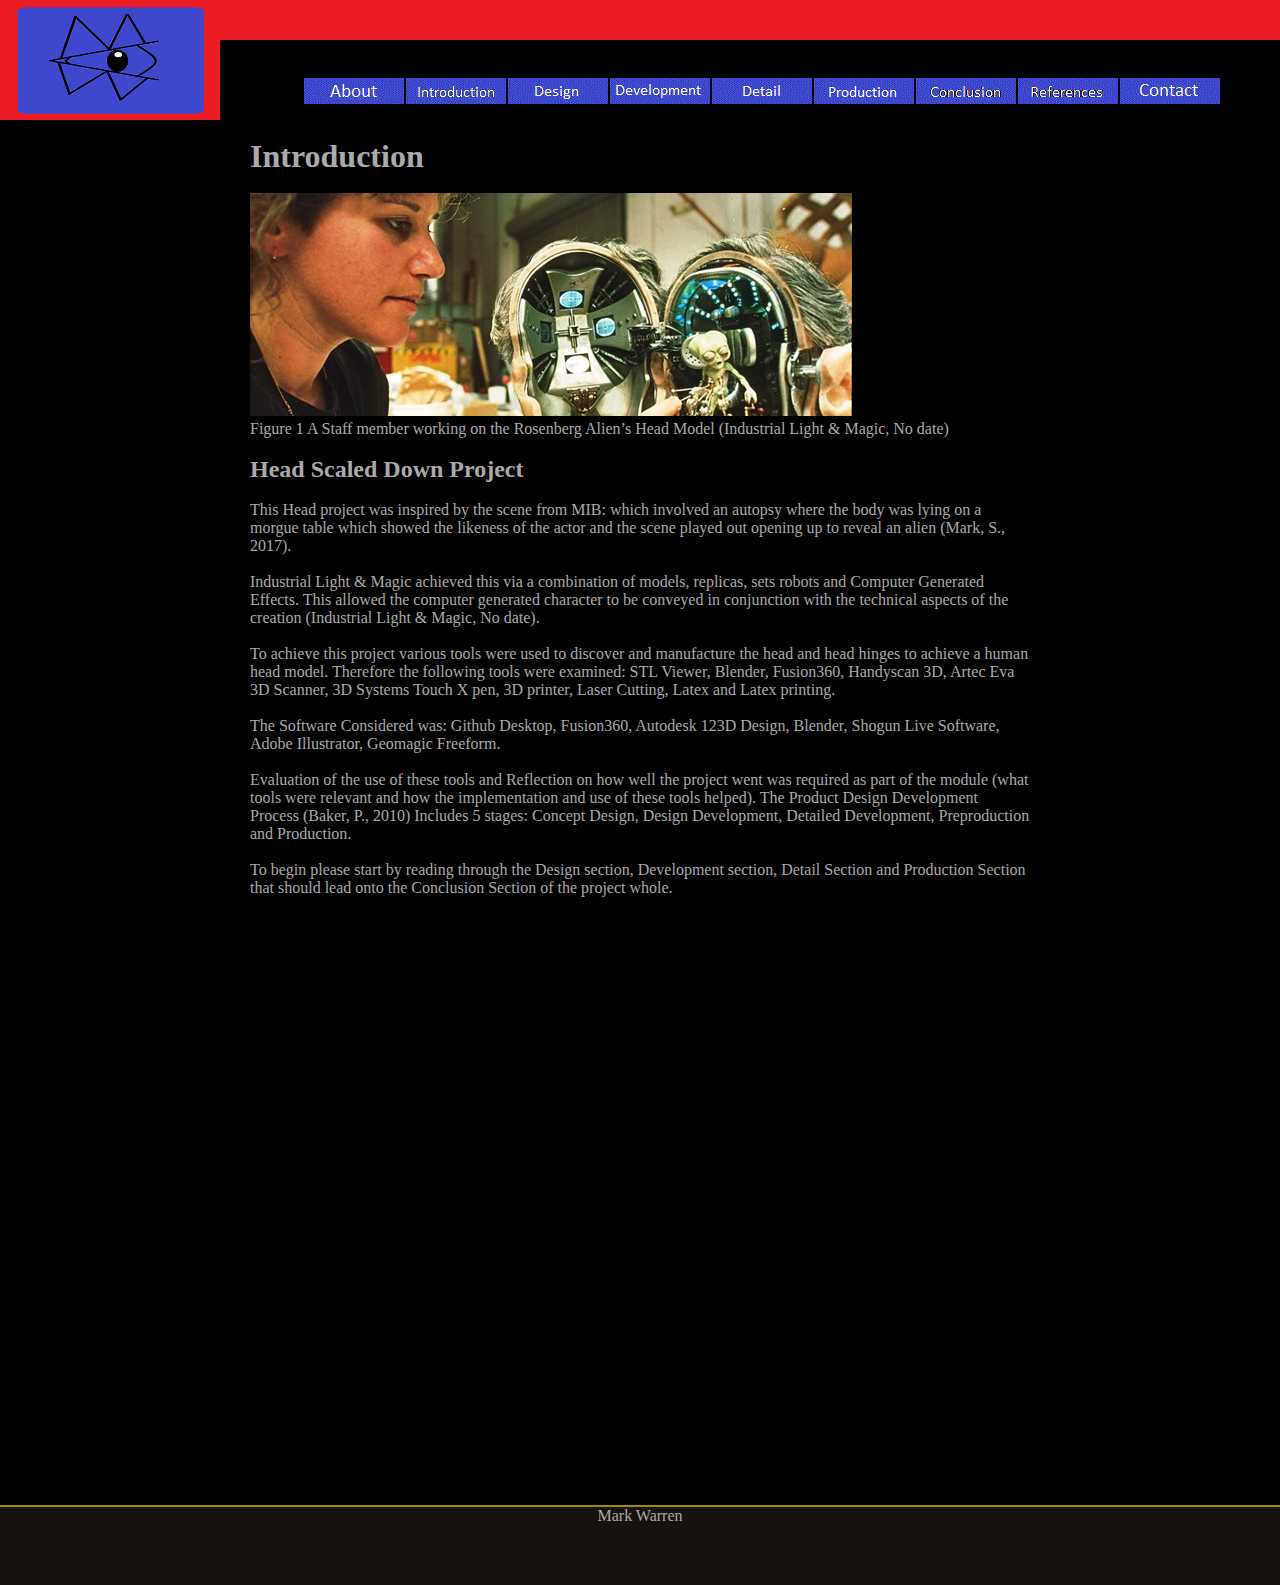
<file: Model/Intro/intro.html>
<!DOCTYPE html>
<html lang = "en">
<head>
<meta charset="utf-8">
<title>Introduction</title>
<link rel="stylesheet" href="../Assets/css/style.css" >
<body>
	<div id="clipper">
	<div id="logo">
	<a href = "../../index.html"><img class="img" src ="../Assets/images/Logo/logofinal.png" alt = "Website Logo"/></a>
	</div>
	<div id="Nav">
	<nav> 
	<ul>
		<li class="nav_item1"><a href= "../index.html"><img class="img" src ="../Assets/images/Buttons/Normal/about.gif" onmouseout="this.src='../Assets/images/Buttons/Normal/about.gif'" onmouseover="this.src='../Assets/images/Buttons/Hover/abouthover.gif'" onclick="this.src='../Assets/images/Buttons/Pressed/pressed.gif'" alt = "About"/></a></li>
		<li class="nav_item2"><a href= "intro.html"><img class="img" src ="../Assets/images/Buttons/Normal/Intro.gif" onmouseout="this.src='../Assets/images/Buttons/Normal/Intro.gif'" onmouseover="this.src='../Assets/images/Buttons/Hover/Introhover.gif'" onclick="this.src='../Assets/images/Buttons/Pressed/pressed.gif'" alt = "Introduction"/></a></li>
		<li class="nav_item3"><a href= "../Design/design.html"><img class="img" src ="../Assets/images/Buttons/Normal/design.gif" onmouseout="this.src='../Assets/images/Buttons/Normal/design.gif'" onmouseover="this.src='../Assets/images/Buttons/Hover/designhover.gif'" onclick="this.src='../Assets/images/Buttons/Pressed/pressed.gif'" alt = "Design"/></a></li>
		<li class="nav_item4"><a href= "../Development/development.html"><img class="img" src ="../Assets/images/Buttons/Normal/development.gif" onmouseout="this.src='../Assets/images/Buttons/Normal/development.gif'" onmouseover="this.src='../Assets/images/Buttons/Hover/develophover.gif'" onclick="this.src='../Assets/images/Buttons/Pressed/pressed.gif'" alt = "Development"/></a></li>
		<li class="nav_item5"><a href= "../Detail/detail.html"><img class="img" src ="../Assets/images/Buttons/Normal/detail.gif" onmouseout="this.src='../Assets/images/Buttons/Normal/detail.gif'" onmouseover="this.src='../Assets/images/Buttons/Hover/detailhover.gif'" onclick="this.src='../Assets/images/Buttons/Pressed/pressed.gif'" alt = "Detail"/></a></li>
		<li class="nav_item6"><a href= "../Production/production.html"><img class="img" src ="../Assets/images/Buttons/Normal/production.gif" onmouseout="this.src='../Assets/images/Buttons/Normal/production.gif'" onmouseover="this.src='../Assets/images/Buttons/Hover/producthover.gif'" onclick="this.src='../Assets/images/Buttons/Pressed/pressed.gif'" alt = "Production"/></a></li>
		<li class="nav_item7"><a href= "../Conclusion/conclusion.html"><img class="img" src ="../Assets/images/Buttons/Normal/conclusion.gif" onmouseout="this.src='../Assets/images/Buttons/Normal/conclusion.gif'" onmouseover="this.src='../Assets/images/Buttons/Hover/conclusionhover.gif'" onclick="this.src='../Assets/images/Buttons/Pressed/pressed.gif'" alt = "Conclusion"/></a></li>
		<li class="nav_item8"><a href= "../References/references.html"><img class="img" src ="../Assets/images/Buttons/Normal/references.gif" onmouseout="this.src='../Assets/images/Buttons/Normal/references.gif'" onmouseover="this.src='../Assets/images/Buttons/Hover/referenceshover.gif'" onclick="this.src='../Assets/images/Buttons/Pressed/pressed.gif'" alt = "References"/></a></li>
		<li class="nav_item9"><a href= "../Contact/contact.html"><img class="img" src ="../Assets/images/Buttons/Normal/contact.gif" onmouseout="this.src='../Assets/images/Buttons/Normal/contact.gif'" onmouseover="this.src='../Assets/images/Buttons/Hover/contacthover.gif'" onclick="this.src='../Assets/images/Buttons/Pressed/pressed.gif'" alt = "Contact"/></a></li>			
	</div>
	</div>
	</ul>
	</nav>
	<br>
	<section>
	<div id="Content">
	<h1> Introduction </h1>
	<br>
	<a><img class="img" src ="../Assets/images/photos/Fig1.jpg" alt = "Figure 1: A Staff member working on the Rosenberg Alien’s Head Model"/></a>
	<br>
	<p>Figure 1 A Staff member working on the Rosenberg Alien’s Head Model (Industrial Light & Magic, No date) </p>
	<br>
	<h2>Head Scaled Down Project </h2>
	<br>
	<p>This Head project was inspired by the scene from MIB: which involved an autopsy where the body was lying on a morgue table which showed the likeness of the actor and the scene played out opening up to reveal an alien (Mark, S., 2017).</p>
	<br>
	<p>Industrial Light & Magic achieved this via a combination of models, replicas, sets robots and Computer Generated Effects. This allowed the computer generated character to be conveyed in conjunction with the technical aspects of the creation (Industrial Light & Magic, No date).</p>
	<br>
	<p>To achieve this project various tools were used to discover and manufacture the head and head hinges to achieve a human head model. Therefore the following tools were examined: STL Viewer, Blender, Fusion360, Handyscan 3D, Artec Eva 3D Scanner, 3D Systems Touch X pen, 3D printer, Laser Cutting, Latex and Latex printing.</p> 
	<br>
	<p>The Software Considered was: Github Desktop, Fusion360, Autodesk 123D Design, Blender, Shogun Live Software, Adobe Illustrator, Geomagic Freeform.</p>
	<br>
	<p>Evaluation of the use of these tools and Reflection on how well the project went was required as part of the module (what tools were relevant and how the implementation and use of these tools helped). The Product Design Development Process (Baker, P., 2010) Includes 5 stages: Concept Design, Design Development, Detailed Development, Preproduction and Production.</p>
	<br>
	<p>To begin please start by reading through the Design section, Development section, Detail Section and Production Section that should lead onto the Conclusion Section of the project whole. </p>
	<br>
	</section>
	<div id="Ender">
	<footer>
	<div class="foottext"><p>Mark Warren</p>
	</footer>
	</div>
</body>
</html>
</file>
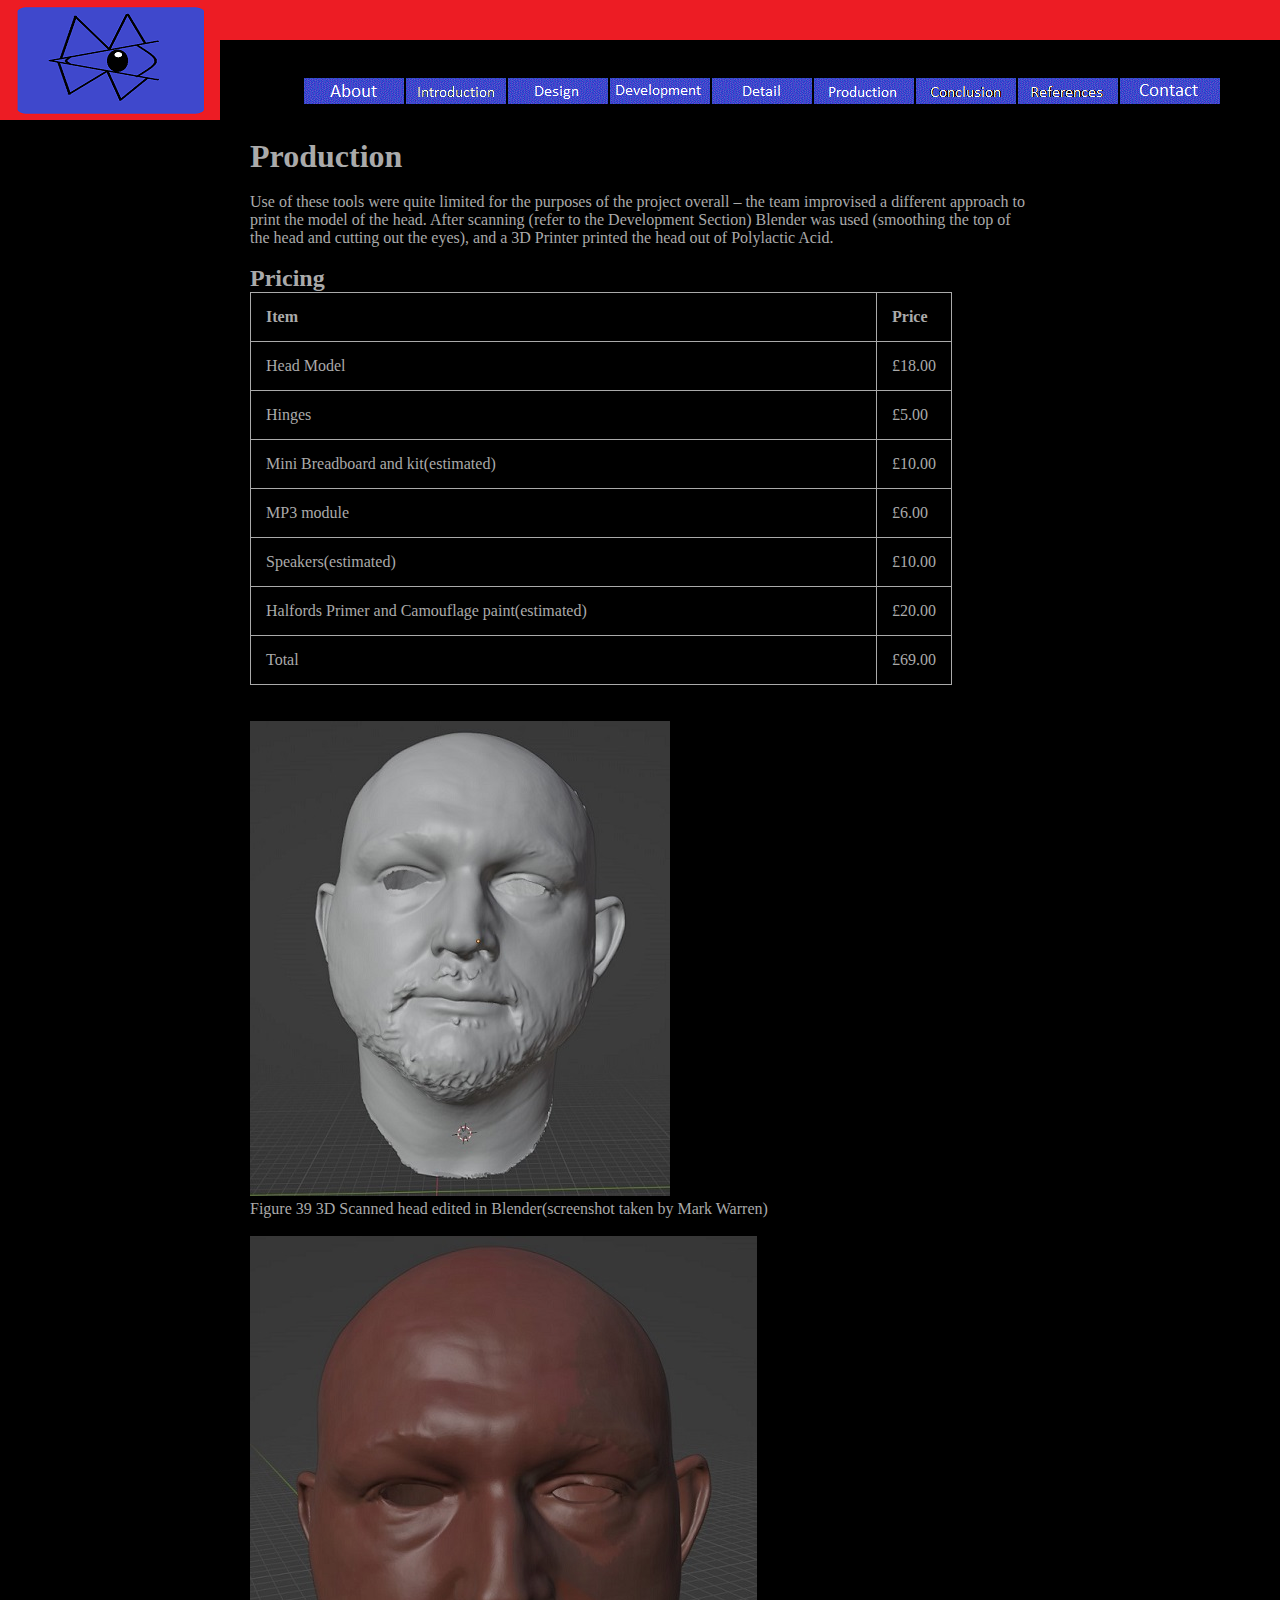
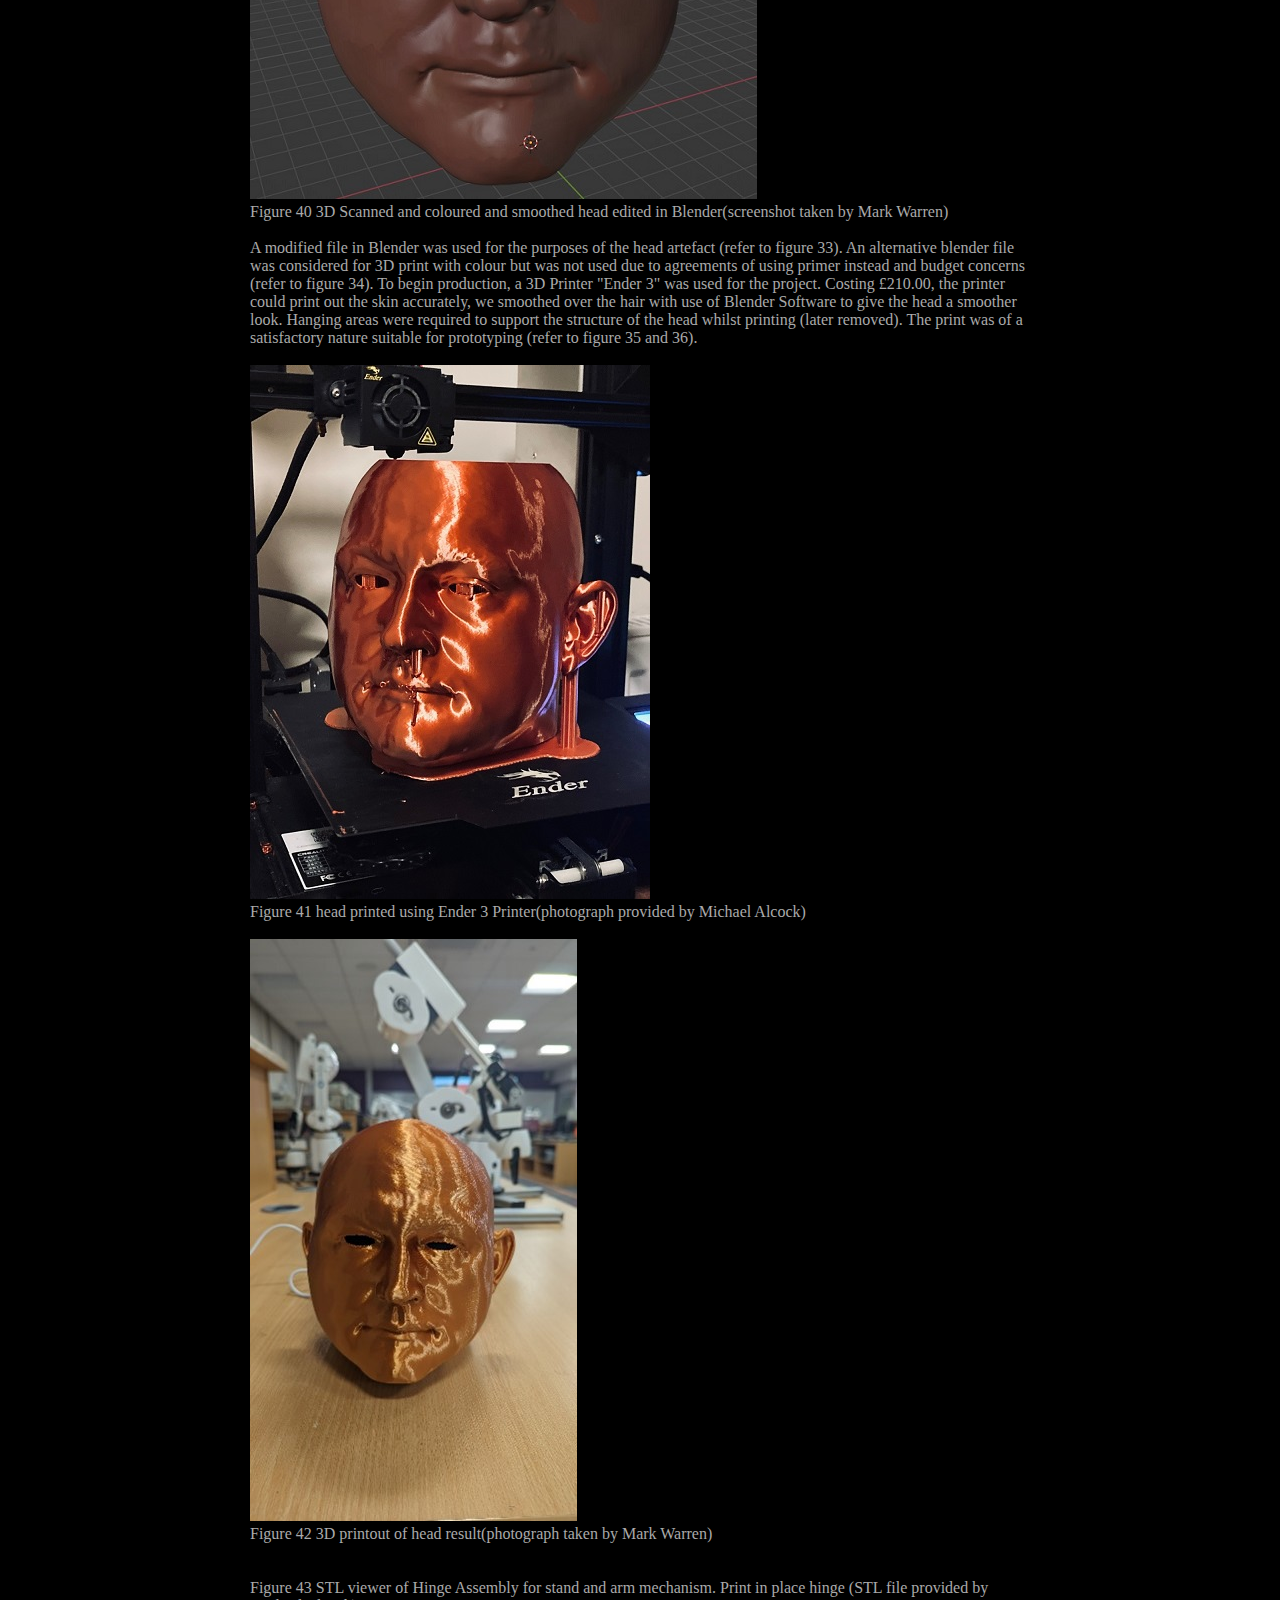
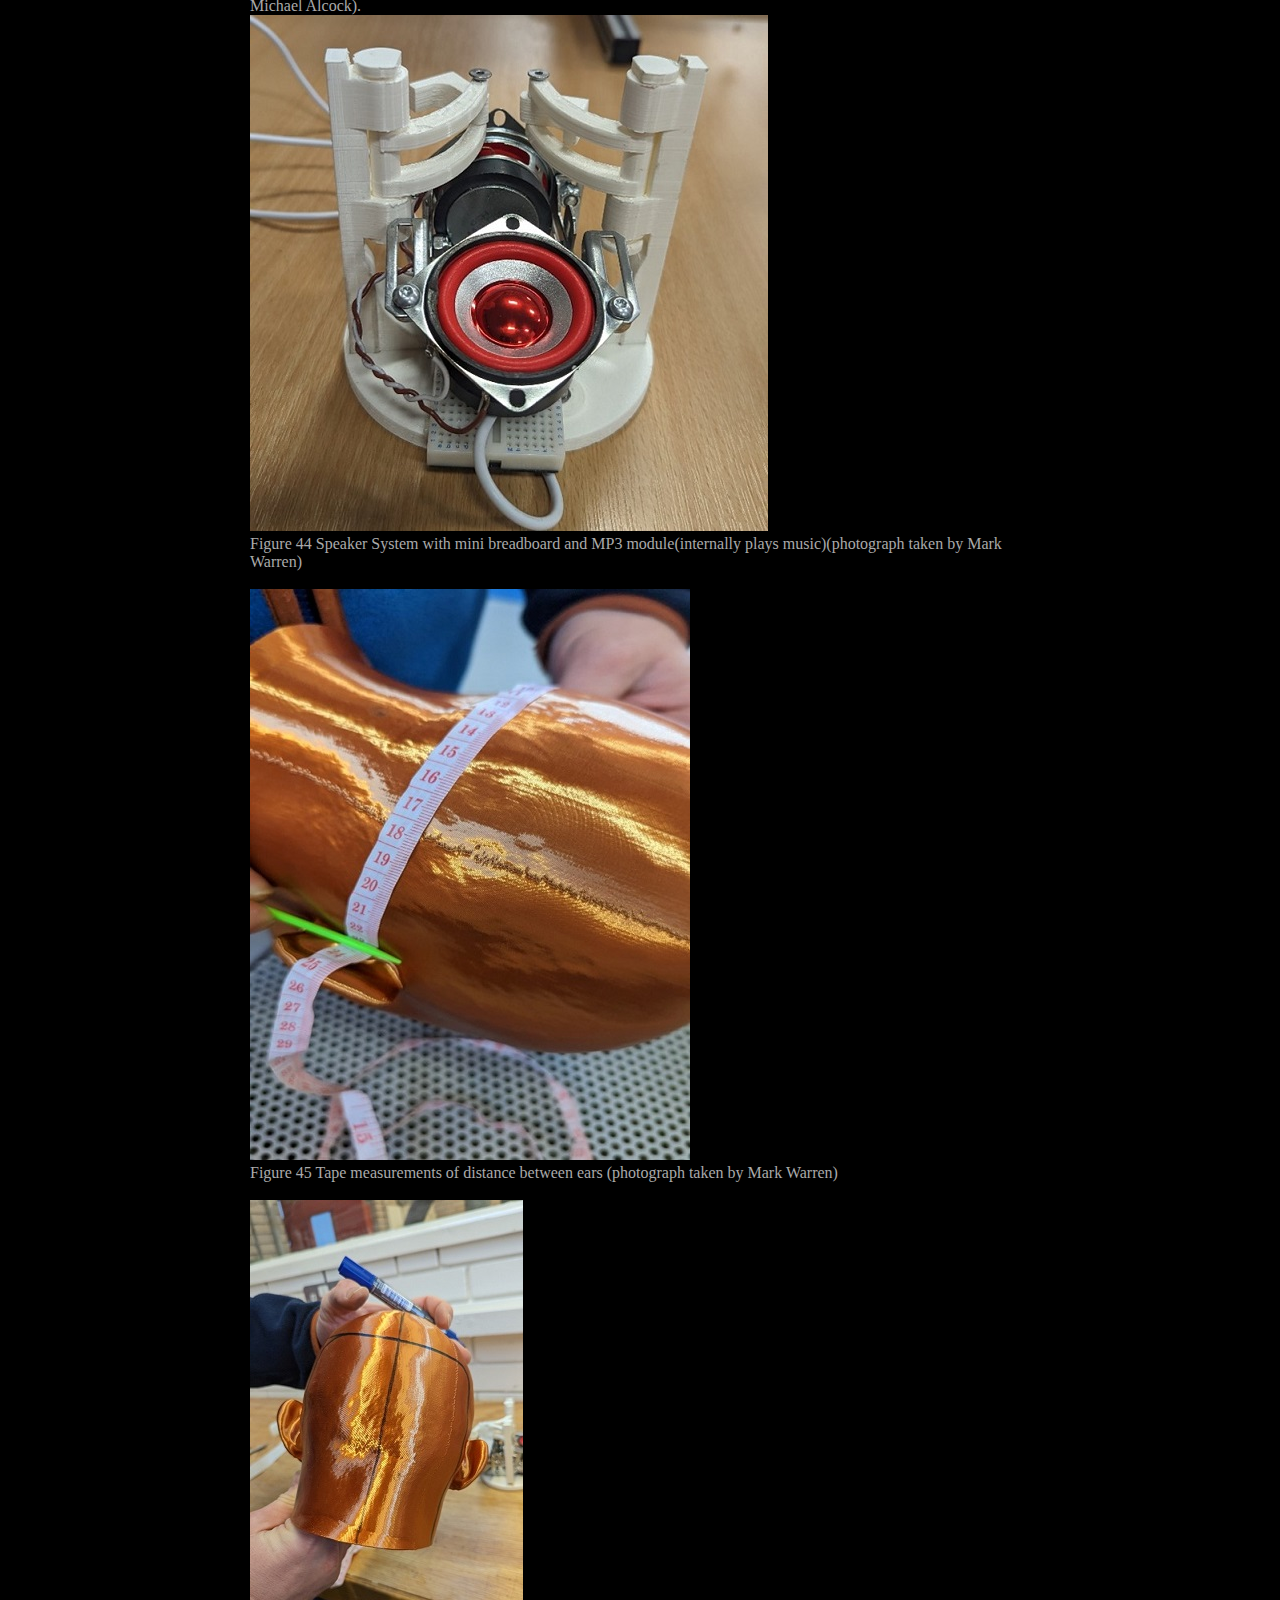
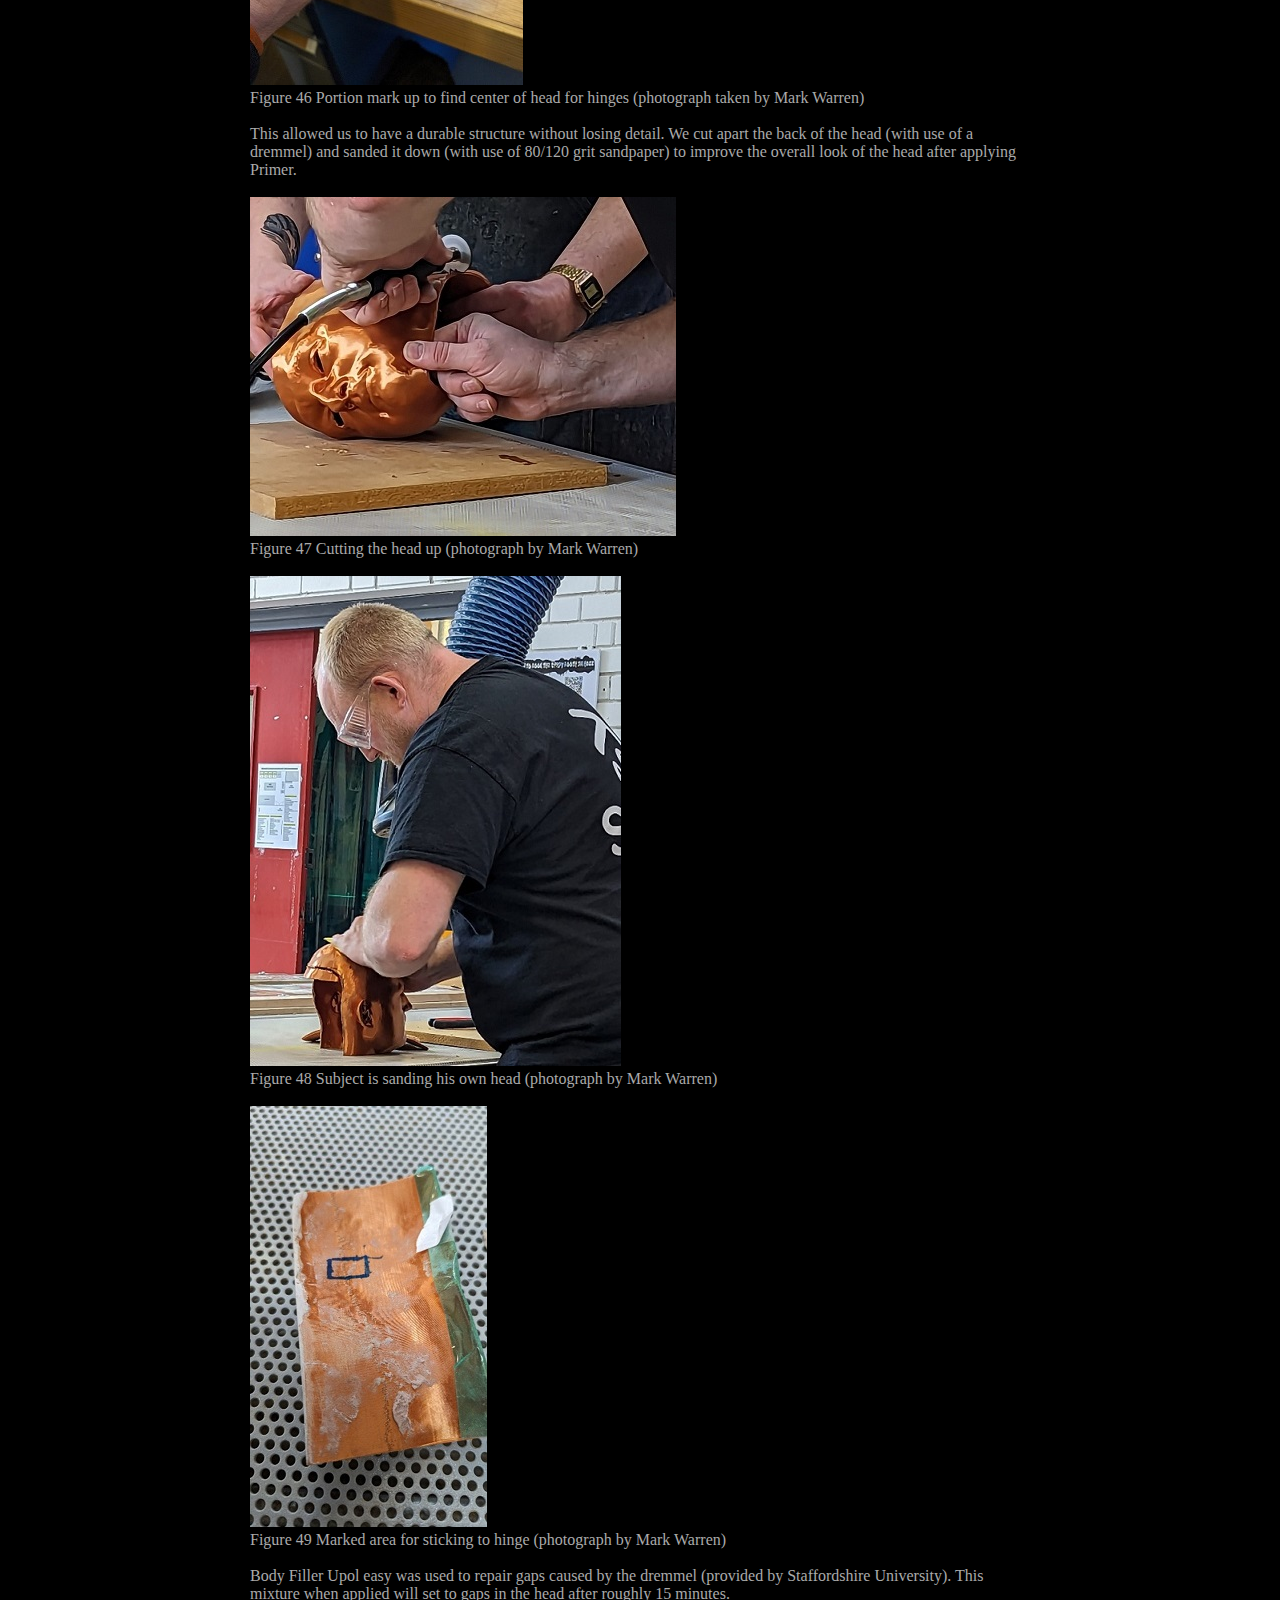
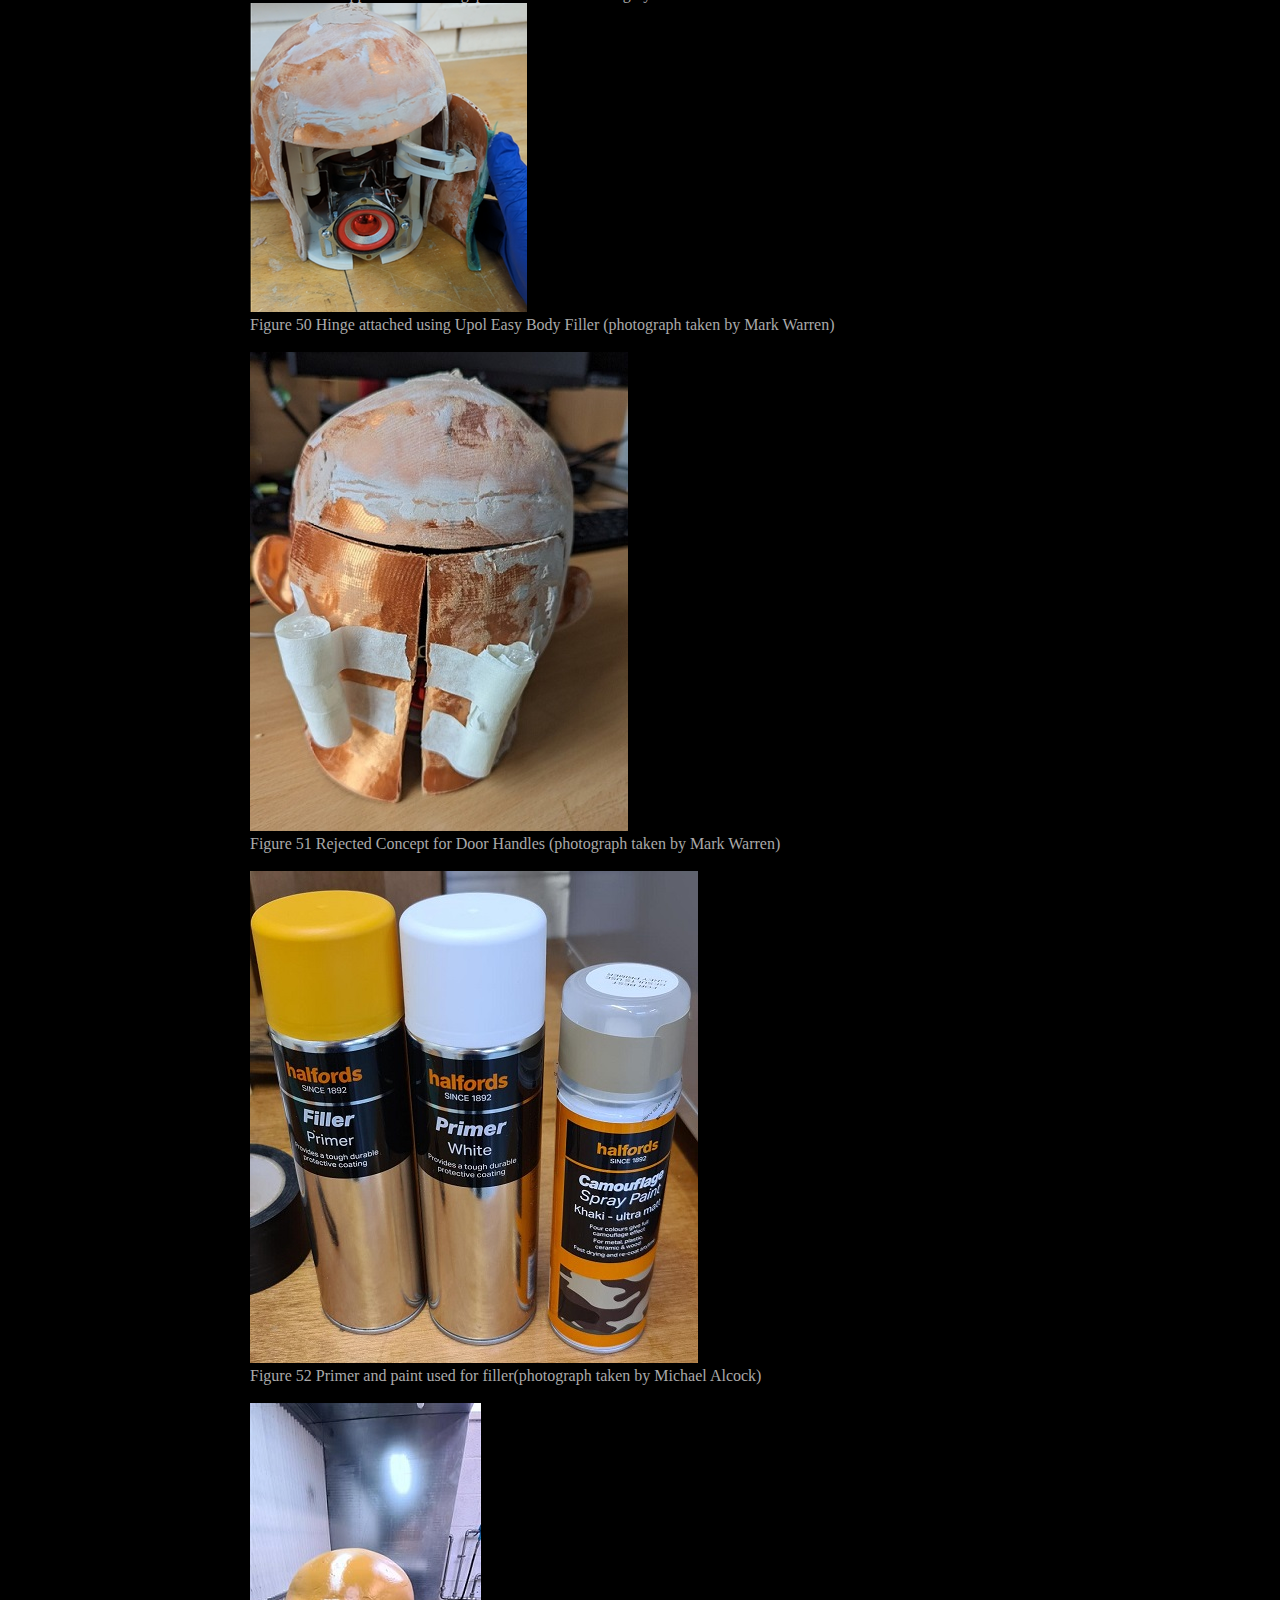
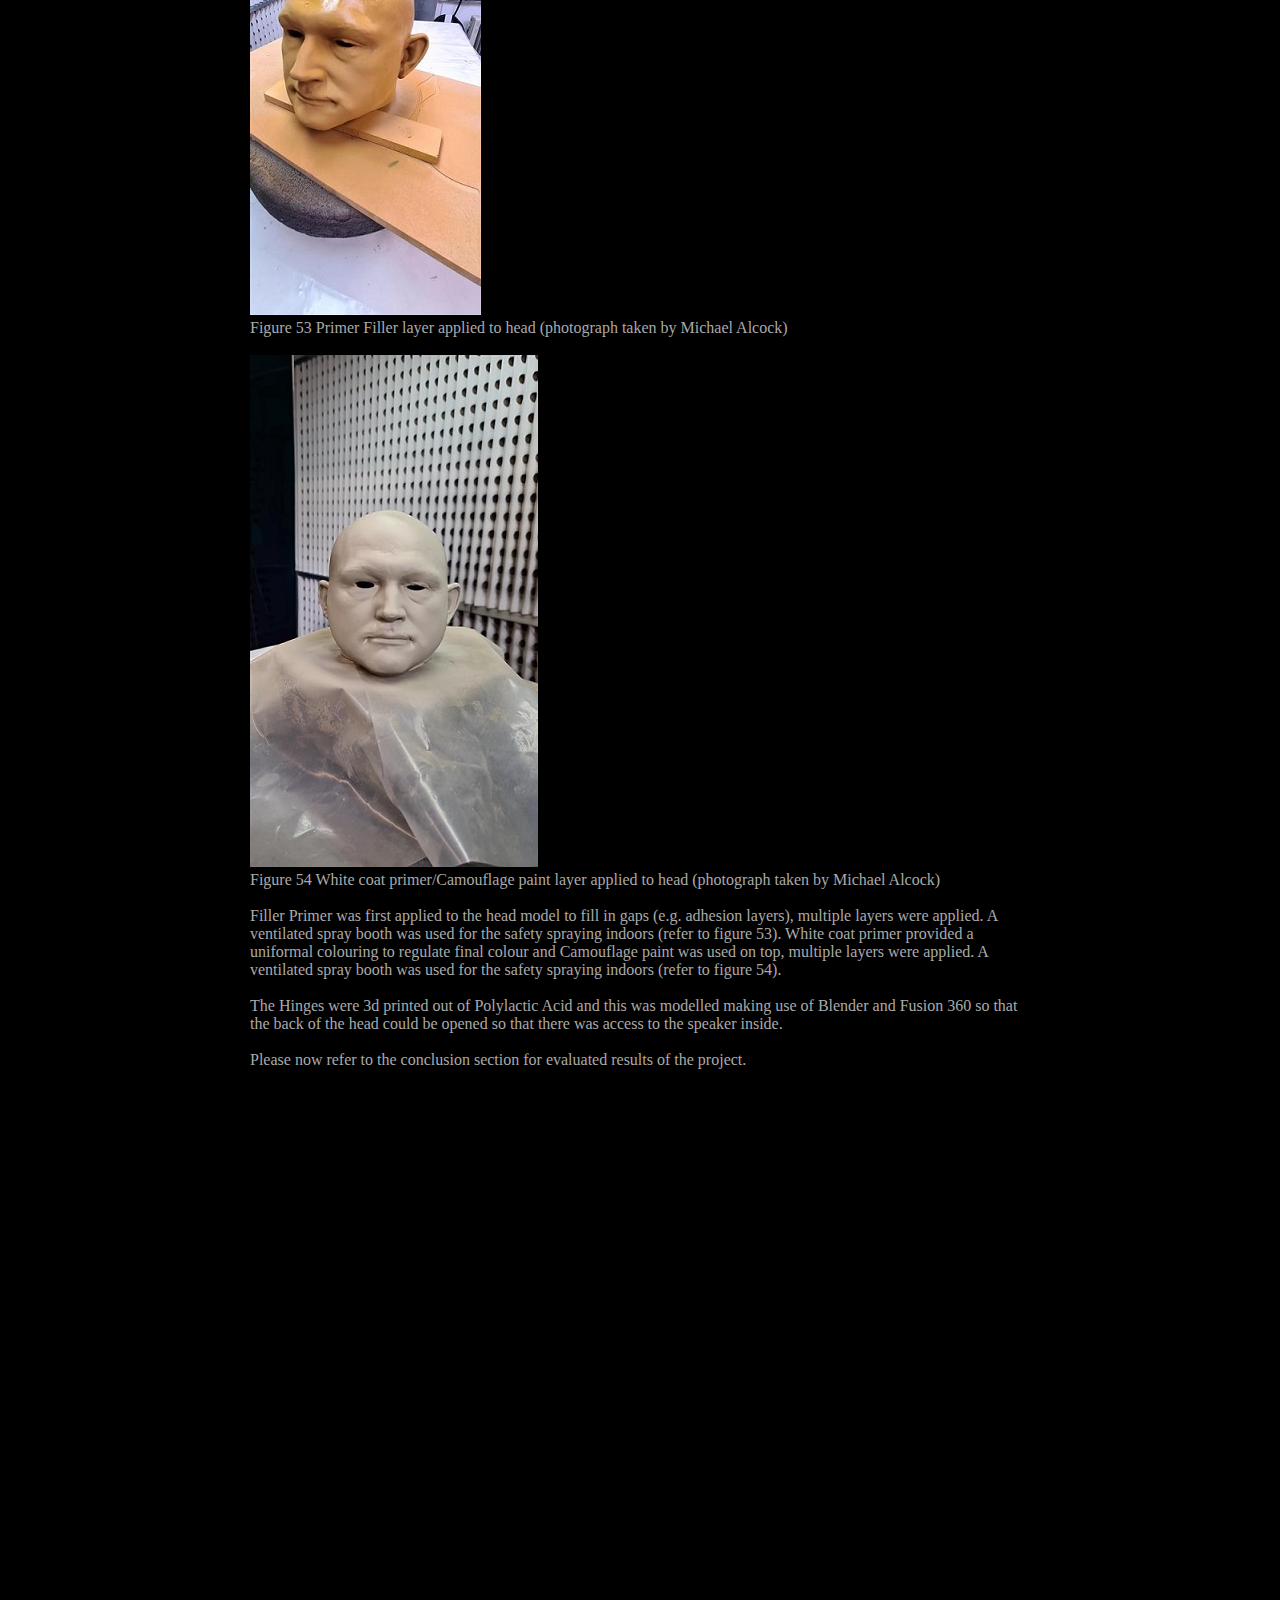
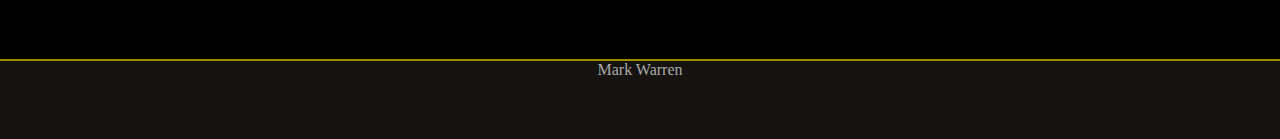
<file: Model/Production/production.html>
<!DOCTYPE html>
<html lang = "en">
<head>
<meta charset="utf-8">
<title>Mark Warren's Portfolio</title>
<link rel="stylesheet" href="../Assets/css/style.css" >
<body>
	<div id="clipper">
	<div id="logo">
	<a href = "../../index.html"><img class="img" src ="../Assets/images/Logo/logofinal.png" alt = "Website Logo"/></a>
	</div>
	<div id="Nav">
	<nav> 
	<ul>
		<li class="nav_item1"><a href= "../index.html"><img class="img" src ="../Assets/images/Buttons/Normal/about.gif" onmouseout="this.src='../Assets/images/Buttons/Normal/about.gif'" onmouseover="this.src='../Assets/images/Buttons/Hover/abouthover.gif'" onclick="this.src='../Assets/images/Buttons/Pressed/pressed.gif'" alt = "About"/></a></li>
		<li class="nav_item2"><a href= "../Intro/intro.html"><img class="img" src ="../Assets/images/Buttons/Normal/Intro.gif" onmouseout="this.src='../Assets/images/Buttons/Normal/Intro.gif'" onmouseover="this.src='../Assets/images/Buttons/Hover/Introhover.gif'" onclick="this.src='../Assets/images/Buttons/Pressed/pressed.gif'" alt = "Introduction"/></a></li>
		<li class="nav_item3"><a href= "../Design/design.html"><img class="img" src ="../Assets/images/Buttons/Normal/design.gif" onmouseout="this.src='../Assets/images/Buttons/Normal/design.gif'" onmouseover="this.src='../Assets/images/Buttons/Hover/designhover.gif'" onclick="this.src='../Assets/images/Buttons/Pressed/pressed.gif'" alt = "Design"/></a></li>
		<li class="nav_item4"><a href= "../Development/development.html"><img class="img" src ="../Assets/images/Buttons/Normal/development.gif" onmouseout="this.src='../Assets/images/Buttons/Normal/development.gif'" onmouseover="this.src='../Assets/images/Buttons/Hover/develophover.gif'" onclick="this.src='../Assets/images/Buttons/Pressed/pressed.gif'" alt = "Development"/></a></li>
		<li class="nav_item5"><a href= "../Detail/detail.html"><img class="img" src ="../Assets/images/Buttons/Normal/detail.gif" onmouseout="this.src='../Assets/images/Buttons/Normal/detail.gif'" onmouseover="this.src='../Assets/images/Buttons/Hover/detailhover.gif'" onclick="this.src='../Assets/images/Buttons/Pressed/pressed.gif'" alt = "Detail"/></a></li>
		<li class="nav_item6"><a href= "production.html"><img class="img" src ="../Assets/images/Buttons/Normal/production.gif" onmouseout="this.src='../Assets/images/Buttons/Normal/production.gif'" onmouseover="this.src='../Assets/images/Buttons/Hover/producthover.gif'" onclick="this.src='../Assets/images/Buttons/Pressed/pressed.gif'" alt = "Production"/></a></li>
		<li class="nav_item7"><a href= "../Conclusion/conclusion.html"><img class="img" src ="../Assets/images/Buttons/Normal/conclusion.gif" onmouseout="this.src='../Assets/images/Buttons/Normal/conclusion.gif'" onmouseover="this.src='../Assets/images/Buttons/Hover/conclusionhover.gif'" onclick="this.src='../Assets/images/Buttons/Pressed/pressed.gif'" alt = "Conclusion"/></a></li>
		<li class="nav_item8"><a href= "../References/references.html"><img class="img" src ="../Assets/images/Buttons/Normal/references.gif" onmouseout="this.src='../Assets/images/Buttons/Normal/references.gif'" onmouseover="this.src='../Assets/images/Buttons/Hover/referenceshover.gif'" onclick="this.src='../Assets/images/Buttons/Pressed/pressed.gif'" alt = "References"/></a></li>
		<li class="nav_item9"><a href= "../Contact/contact.html"><img class="img" src ="../Assets/images/Buttons/Normal/contact.gif" onmouseout="this.src='../Assets/images/Buttons/Normal/contact.gif'" onmouseover="this.src='../Assets/images/Buttons/Hover/contacthover.gif'" onclick="this.src='../Assets/images/Buttons/Pressed/pressed.gif'" alt = "Contact"/></a></li>		
	</div>
	</div>
	</ul>
	</nav>
	<br>
	<section>
	<div id="Content">
	<h1>Production</h1>
	<br>
	<p>Use of these tools were quite limited for the purposes of the project overall – the team improvised a different approach to print the model of the head. After scanning (refer to the Development Section) Blender was used (smoothing the top of the head and cutting out the eyes), and a 3D Printer printed the head out of Polylactic Acid. </p>
	<br>
	<h2>Pricing</h2>
	<table>
		<tr>
			<th>Item</th>
			<th>Price</th>
		</tr>
		<tr>
			<td>Head Model</td>
			<td>£18.00</td>
		</tr>
		<tr>
			<td>Hinges</td>
			<td>£5.00</td>
		</tr>
		<tr>
			<td>Mini Breadboard and kit(estimated)</td>
			<td>£10.00</td>
		</tr>
		<tr>
			<td>MP3 module</td>
			<td>£6.00</td>
		</tr>
		<tr>
			<td>Speakers(estimated)</td>
			<td>£10.00</td>
		</tr>
		<tr>
			<td>Halfords Primer and Camouflage paint(estimated)</td>
			<td>£20.00</td>
		</tr>
		<tr>
			<td>Total</td>
			<td>£69.00</td>
		</tr>
	</table>
	<br>
	<p>
	<br>
	<a><img class="img" src ="../Assets/images/photos/Fig49.jpg" alt = "Figure 33 3D Scanned head edited in Blender(screenshot taken by Mark Warren)"/></a>
	<br>
	<p>Figure 39 3D Scanned head edited in Blender(screenshot taken by Mark Warren)</p>
	<br>
	<a><img class="img" src ="../Assets/images/photos/Fig51.jpg" alt = "Figure 34 3D Scanned and coloured and smoothed head edited in Blender(screenshot taken by Mark Warren)"/></a>
	<br>
	<p>Figure 40 3D Scanned and coloured and smoothed head edited in Blender(screenshot taken by Mark Warren)</p>
	<br>
	<p>A modified file in Blender was used for the purposes of the head artefact (refer to figure 33). An alternative blender file was considered for 3D print with colour but was not used due to agreements of using primer instead and budget concerns (refer to figure 34). To begin production, a 3D Printer "Ender 3" was used for the project. Costing £210.00, the printer could print out the skin accurately, we smoothed over the hair with use of Blender Software to give the head a smoother look. Hanging areas were required to support the structure of the head whilst printing (later removed). The print was of a satisfactory nature suitable for prototyping (refer to figure 35 and 36). </p>
	<br>
	<a><img class="img" src ="../Assets/images/photos/Michael_head_3d_printed.jpg" alt = "Figure 43 head printed using Ender 3 Printer(photograph provided by Michael Alcock)"/></a>
	<br>
	<p>Figure 41 head printed using Ender 3 Printer(photograph provided by Michael Alcock)</p>
	<br>
	<a><img class="img" src ="../Assets/images/photos/Fig40.jpg" alt = "Figure 35 3D Printed head made from Polylactic Acid (photograph taken by Mark Warren)"/></a>
	<br>
	<p>Figure 42 3D printout of head result(photograph taken by Mark Warren)</p> 
	<br>
	<script id="embedded-stl-view" src="https://embed.github.com/view/3d/MWarrenAI/MWarrenAI.github.io/main/Model/Assets/images/MIBMhingesprint.stl"></script>
	<br>
	<p>Figure 43 STL viewer of Hinge Assembly for stand and arm mechanism. Print in place hinge (STL file provided by Michael Alcock).
	<br>
	<a><img class="img" src ="../Assets/images/photos/Fig41.jpg" alt = "Figure 36 Speaker System (internal)(photograph taken by Mark Warren)"/></a>
	<br>
	<p> Figure 44 Speaker System with mini breadboard and MP3 module(internally plays music)(photograph taken by Mark Warren) </p>
	<br>
	<a><img class="img" src ="../Assets/images/photos/Fig42.jpg" alt = "Figure 37 Tape measurements of distance between ears (photograph taken by Mark Warren)"/></a>
	<br>
	<p>Figure 45 Tape measurements of distance between ears (photograph taken by Mark Warren) </p>
	<br>
	<a><img class="img" src ="../Assets/images/photos/Fig43.jpg" alt = "Figure 38 Portion mark up to find center of head for hinges (photograph taken by Mark Warren)"/></a>
	<br>
	<p>Figure 46 Portion mark up to find center of head for hinges (photograph taken by Mark Warren) </p>
	<br>
	<p>This allowed us to have a durable structure without losing detail. We cut apart the back of the head (with use of a dremmel) and sanded it down (with use of 80/120 grit sandpaper) to improve the overall look of the head after applying Primer. </p>
	<br>
	<a><img class="img" src ="../Assets/images/photos/Fig44.jpg" alt = "Figure 39 Cutting the head up (photograph by Mark Warren)"/></a>
	<br>
	<p>Figure 47 Cutting the head up (photograph by Mark Warren) </p>
	<br>
	<a><img class="img" src ="../Assets/images/photos/Fig45.jpg" alt = "Figure 40 Subject is sanding his own head (photograph by Mark Warren)"/></a>
	<br>
	<p>Figure 48 Subject is sanding his own head (photograph by Mark Warren) </p>
	<br>
	<a><img class="img" src ="../Assets/images/photos/Fig46.jpg" alt = "Figure 41 Marked area for sticking to hinge (photograph by Mark Warren)"/></a>
	<br>
	<p>Figure 49 Marked area for sticking to hinge (photograph by Mark Warren) </p>
	<br>
	<p>Body Filler Upol easy was used to repair gaps caused by the dremmel (provided by Staffordshire University). This mixture when applied will set to gaps in the head after roughly 15 minutes.
	<br>
	<a><img class="img" src ="../Assets/images/photos/Fig47.png" alt = "Figure 42 Hinge attached using Easy 1 Body Filler (photograph taken by Mark Warren)"/></a>
	<br>
	<p>Figure 50 Hinge attached using Upol Easy Body Filler (photograph taken by Mark Warren) </p>
	<br>
	<a><img class="img" src ="../Assets/images/photos/Fig48.jpg" alt = "Figure 43 Concept for Door Handles (photograph taken by Mark Warren)"/></a>
	<br>
	<p>Figure 51 Rejected Concept for Door Handles (photograph taken by Mark Warren) </p>
	<br>
	<a><img class="img" src ="../Assets/images/photos/primer.jpg" alt = "Figure 44 Primer used for filler (photograph taken by Michael Alcock)"/></a>
	<br>
	<p>Figure 52 Primer and paint used for filler(photograph taken by Michael Alcock) </p>
	<br>
	<a><img class="img" src ="../Assets/images/photos/Fig54.jpg" alt = "Figure 45 White coat primer layer applied to head (photograph taken by Michael Alcock)"/></a>
	<br>
	<p>Figure 53 Primer Filler layer applied to head (photograph taken by Michael Alcock) </p>
	<br>
	<a><img class="img" src ="../Assets/images/photos/Fig55.jpg" alt = "Figure 46 Camouflage paint layer applied to head (photograph taken by Michael Alcock)"/></a>
	<br>
	<p>Figure 54 White coat primer/Camouflage paint layer applied to head (photograph taken by Michael Alcock) </p>
	<br>
	<p>Filler Primer was first applied to the head model to fill in gaps (e.g. adhesion layers), multiple layers were applied. A ventilated spray booth was used for the safety spraying indoors (refer to figure 53). White coat primer provided a uniformal colouring to regulate final colour and Camouflage paint was used on top, multiple layers were applied. A ventilated spray booth was used for the safety spraying indoors (refer to figure 54). </p>
	<br>
	<p>The Hinges were 3d printed out of Polylactic Acid and this was modelled making use of Blender and Fusion 360 so that the back of the head could be opened so that there was access to the speaker inside. </p>
	<br>
	<p>Please now refer to the conclusion section for evaluated results of the project.</p>
	</section>
	<div id="Ender">
	<footer>
	<div class="foottext"><p>Mark Warren</p>
	</footer>
	</div>
</body>

</html>
</file>
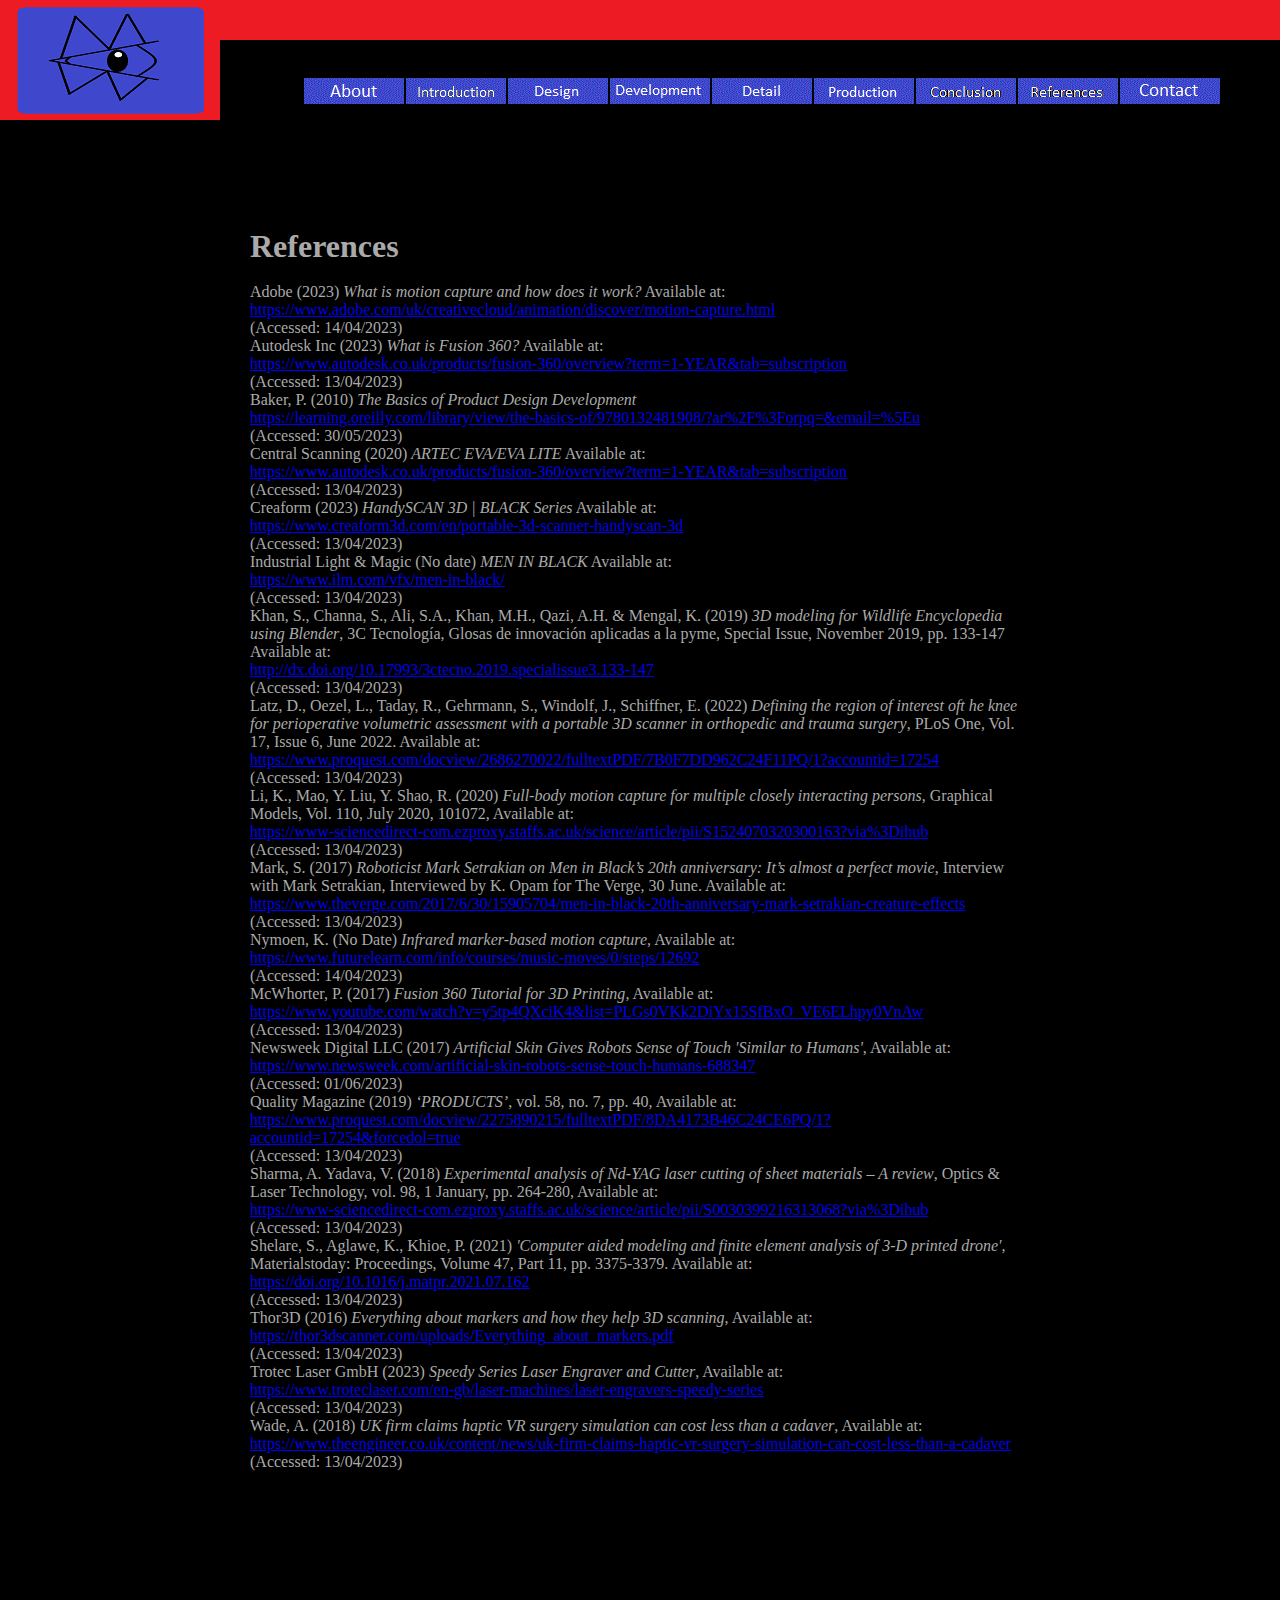
<file: Model/References/references.html>
<!DOCTYPE html>
<html lang = "en">
<head>
<meta charset="utf-8">
<title>Mark Warren's Portfolio</title>
<link rel="stylesheet" href="../Assets/css/style.css" >
<body>
	<div id="clipper">
	<div id="logo">
	<a href = "../../index.html"><img class="img" src ="../Assets/images/Logo/logofinal.png" alt = "Website Logo"/></a>
	</div>
	<div id="Nav">
	<nav> 
	<ul>
		<li class="nav_item1"><a href= "../index.html"><img class="img" src ="../Assets/images/Buttons/Normal/about.gif" onmouseout="this.src='../Assets/images/Buttons/Normal/about.gif'" onmouseover="this.src='../Assets/images/Buttons/Hover/abouthover.gif'" onclick="this.src='../Assets/images/Buttons/Pressed/pressed.gif'" alt = "About"/></a></li>
		<li class="nav_item2"><a href= "../Intro/intro.html"><img class="img" src ="../Assets/images/Buttons/Normal/Intro.gif" onmouseout="this.src='../Assets/images/Buttons/Normal/Intro.gif'" onmouseover="this.src='../Assets/images/Buttons/Hover/Introhover.gif'" onclick="this.src='../Assets/images/Buttons/Pressed/pressed.gif'" alt = "Introduction"/></a></li>
		<li class="nav_item3"><a href= "../Design/design.html"><img class="img" src ="../Assets/images/Buttons/Normal/design.gif" onmouseout="this.src='../Assets/images/Buttons/Normal/design.gif'" onmouseover="this.src='../Assets/images/Buttons/Hover/designhover.gif'" onclick="this.src='../Assets/images/Buttons/Pressed/pressed.gif'" alt = "Design"/></a></li>
		<li class="nav_item4"><a href= "../Development/development.html"><img class="img" src ="../Assets/images/Buttons/Normal/development.gif" onmouseout="this.src='../Assets/images/Buttons/Normal/development.gif'" onmouseover="this.src='../Assets/images/Buttons/Hover/develophover.gif'" onclick="this.src='../Assets/images/Buttons/Pressed/pressed.gif'" alt = "Development"/></a></li>
		<li class="nav_item5"><a href= "../Detail/detail.html"><img class="img" src ="../Assets/images/Buttons/Normal/detail.gif" onmouseout="this.src='../Assets/images/Buttons/Normal/detail.gif'" onmouseover="this.src='../Assets/images/Buttons/Hover/detailhover.gif'" onclick="this.src='../Assets/images/Buttons/Pressed/pressed.gif'" alt = "Detail"/></a></li>
		<li class="nav_item6"><a href= "../Production/production.html"><img class="img" src ="../Assets/images/Buttons/Normal/production.gif" onmouseout="this.src='../Assets/images/Buttons/Normal/production.gif'" onmouseover="this.src='../Assets/images/Buttons/Hover/producthover.gif'" onclick="this.src='../Assets/images/Buttons/Pressed/pressed.gif'" alt = "Production"/></a></li>
		<li class="nav_item7"><a href= "../Conclusion/conclusion.html"><img class="img" src ="../Assets/images/Buttons/Normal/conclusion.gif" onmouseout="this.src='../Assets/images/Buttons/Normal/conclusion.gif'" onmouseover="this.src='../Assets/images/Buttons/Hover/conclusionhover.gif'" onclick="this.src='../Assets/images/Buttons/Pressed/pressed.gif'" alt = "Conclusion"/></a></li>
		<li class="nav_item8"><a href= "references.html"><img class="img" src ="../Assets/images/Buttons/Normal/references.gif" onmouseout="this.src='../Assets/images/Buttons/Normal/references.gif'" onmouseover="this.src='../Assets/images/Buttons/Hover/referenceshover.gif'" onclick="this.src='../Assets/images/Buttons/Pressed/pressed.gif'" alt = "References"/></a></li>
		<li class="nav_item9"><a href= "../Contact/contact.html"><img class="img" src ="../Assets/images/Buttons/Normal/contact.gif" onmouseout="this.src='../Assets/images/Buttons/Normal/contact.gif'" onmouseover="this.src='../Assets/images/Buttons/Hover/contacthover.gif'" onclick="this.src='../Assets/images/Buttons/Pressed/pressed.gif'" alt = "Contact"/></a></li>		
	</div>
	</div>
	</ul>
	</nav>
	<br>
	<section>
	<div id="Content2">
	<h1> References </h1>
	<br>
	<p> Adobe (2023) <i>What is motion capture and how does it work?</i> Available at: </p> <a href = "https://www.adobe.com/uk/creativecloud/animation/discover/motion-capture.html"/><p>https://www.adobe.com/uk/creativecloud/animation/discover/motion-capture.html</p></a>  <p>(Accessed: 14/04/2023)</p>
	<p> Autodesk Inc (2023) <i>What is Fusion 360?</i> Available at: </p> <a href = "https://www.autodesk.co.uk/products/fusion-360/overview?term=1-YEAR&tab=subscription"/><p>https://www.autodesk.co.uk/products/fusion-360/overview?term=1-YEAR&tab=subscription</p></a>  <p>(Accessed: 13/04/2023)</p>
	<p> Baker, P. (2010) <i>The Basics of Product Design Development</i> <a href = "https://learning.oreilly.com/library/view/the-basics-of/9780132481908/?ar%2F%3Forpq=&email=%5Eu"/><p>https://learning.oreilly.com/library/view/the-basics-of/9780132481908/?ar%2F%3Forpq=&email=%5Eu</p></a> <p>(Accessed: 30/05/2023)</p>
	<p> Central Scanning (2020) <i>ARTEC EVA/EVA LITE</i> Available at: </p> <a href = "https://www.central-scanning.co.uk/product/artec-eva/"/><p>https://www.autodesk.co.uk/products/fusion-360/overview?term=1-YEAR&tab=subscription</p></a>  <p>(Accessed: 13/04/2023)</p>
	<p> Creaform (2023) <i>HandySCAN 3D | BLACK Series</i> Available at: </p> <a href = "https://www.creaform3d.com/en/portable-3d-scanner-handyscan-3d"/><p>https://www.creaform3d.com/en/portable-3d-scanner-handyscan-3d</p></a>  <p>(Accessed: 13/04/2023)</p>
	<p> Industrial Light & Magic (No date) <i>MEN IN BLACK</i> Available at: </p> <a href = "https://www.ilm.com/vfx/men-in-black/"/><p>https://www.ilm.com/vfx/men-in-black/</p></a>  <p>(Accessed: 13/04/2023)</p>
	<p> Khan, S., Channa, S., Ali, S.A., Khan, M.H., Qazi, A.H. & Mengal, K. (2019) <i>3D modeling for Wildlife Encyclopedia using Blender</i>, 3C Tecnología, Glosas de innovación aplicadas a la pyme, Special Issue, November 2019, pp. 133-147 Available at: </p> <a href = "http://dx.doi.org/10.17993/3ctecno.2019.specialissue3.133-147"/><p>http://dx.doi.org/10.17993/3ctecno.2019.specialissue3.133-147</p></a>  <p>(Accessed: 13/04/2023)</p>
	<p> Latz, D., Oezel, L., Taday, R., Gehrmann, S., Windolf, J., Schiffner, E. (2022) <i>Defining the region of interest oft he knee for perioperative volumetric assessment with a portable 3D scanner in orthopedic and trauma surgery</i>, PLoS One, Vol. 17, Issue 6, June 2022. Available at: </p> <a href = "https://www.proquest.com/docview/2686270022/fulltextPDF/7B0F7DD962C24F11PQ/1?accountid=17254"/><p>https://www.proquest.com/docview/2686270022/fulltextPDF/7B0F7DD962C24F11PQ/1?accountid=17254</p></a>  <p>(Accessed: 13/04/2023)</p>
	<p> Li, K., Mao, Y. Liu, Y. Shao, R. (2020) <i>Full-body motion capture for multiple closely interacting persons</i>, Graphical Models, Vol. 110, July 2020, 101072, Available at: </p> <a href = "https://www-sciencedirect-com.ezproxy.staffs.ac.uk/science/article/pii/S1524070320300163?via%3Dihub"/><p>https://www-sciencedirect-com.ezproxy.staffs.ac.uk/science/article/pii/S1524070320300163?via%3Dihub</p></a>  <p>(Accessed: 13/04/2023)</p>
	<p> Mark, S. (2017) <i>Roboticist Mark Setrakian on Men in Black’s 20th anniversary: It’s almost a perfect movie</i>, Interview with Mark Setrakian, Interviewed by K. Opam for The Verge, 30 June. Available at: </p> <a href = "https://www.theverge.com/2017/6/30/15905704/men-in-black-20th-anniversary-mark-setrakian-creature-effects"/><p>https://www.theverge.com/2017/6/30/15905704/men-in-black-20th-anniversary-mark-setrakian-creature-effects</p></a>  <p>(Accessed: 13/04/2023)</p>
	<p> Nymoen, K. (No Date) <i>Infrared marker-based motion capture</i>, Available at: </p> <a href = "https://www.futurelearn.com/info/courses/music-moves/0/steps/12692"/><p>https://www.futurelearn.com/info/courses/music-moves/0/steps/12692</p></a> <p>(Accessed: 14/04/2023)</p>
	<p> McWhorter, P. (2017) <i>Fusion 360 Tutorial for 3D Printing</i>, Available at: </p> <a href = "https://www.youtube.com/watch?v=y5tp4QXciK4&list=PLGs0VKk2DiYx15SfBxO_VE6ELhpy0VnAw"/><p>https://www.youtube.com/watch?v=y5tp4QXciK4&list=PLGs0VKk2DiYx15SfBxO_VE6ELhpy0VnAw</p></a>  <p>(Accessed: 13/04/2023)</p>
	<p> Newsweek Digital LLC (2017) <i>Artificial Skin Gives Robots Sense of Touch 'Similar to Humans'</i>, Available at: </p> <a href = "https://www.newsweek.com/artificial-skin-robots-sense-touch-humans-688347"/><p>https://www.newsweek.com/artificial-skin-robots-sense-touch-humans-688347</p></a> <p>(Accessed: 01/06/2023)</p>
	<p> Quality Magazine (2019) <i>‘PRODUCTS’</i>, vol. 58, no. 7, pp. 40, Available at: </p> <a href = "https://www.proquest.com/docview/2275890215/fulltextPDF/8DA4173B46C24CE6PQ/1?accountid=17254&forcedol=true"/><p>https://www.proquest.com/docview/2275890215/fulltextPDF/8DA4173B46C24CE6PQ/1?accountid=17254&forcedol=true</p></a>  <p>(Accessed: 13/04/2023)</p>
	<p> Sharma, A. Yadava, V. (2018) <i>Experimental analysis of Nd-YAG laser cutting of sheet materials – A review</i>, Optics & Laser Technology, vol. 98, 1 January, pp. 264-280, Available at: </p> <a href = "https://www-sciencedirect-com.ezproxy.staffs.ac.uk/science/article/pii/S0030399216313068?via%3Dihub"/><p>https://www-sciencedirect-com.ezproxy.staffs.ac.uk/science/article/pii/S0030399216313068?via%3Dihub</p></a>  <p>(Accessed: 13/04/2023)</p>
	<p> Shelare, S., Aglawe, K., Khioe, P. (2021) <i>'Computer aided modeling and finite element analysis of 3-D printed drone'</i>, Materialstoday: Proceedings, Volume 47, Part 11, pp. 3375-3379. Available at: </p> <a href = "https://doi.org/10.1016/j.matpr.2021.07.162"/><p>https://doi.org/10.1016/j.matpr.2021.07.162</p></a>  <p>(Accessed: 13/04/2023)</p>
	<p> Thor3D (2016) <i>Everything about markers and how they help 3D scanning</i>, Available at: </p> <a href = "https://thor3dscanner.com/uploads/Everything_about_markers.pdf"/><p>https://thor3dscanner.com/uploads/Everything_about_markers.pdf</p></a>  <p>(Accessed: 13/04/2023)</p>
	<p> Trotec Laser GmbH (2023) <i>Speedy Series Laser Engraver and Cutter</i>, Available at: </p> <a href = "https://www.troteclaser.com/en-gb/laser-machines/laser-engravers-speedy-series"/><p>https://www.troteclaser.com/en-gb/laser-machines/laser-engravers-speedy-series</p></a>  <p>(Accessed: 13/04/2023)</p>
	<p> Wade, A. (2018) <i>UK firm claims haptic VR surgery simulation can cost less than a cadaver</i>, Available at: </p> <a href = "https://www.theengineer.co.uk/content/news/uk-firm-claims-haptic-vr-surgery-simulation-can-cost-less-than-a-cadaver"/><p>https://www.theengineer.co.uk/content/news/uk-firm-claims-haptic-vr-surgery-simulation-can-cost-less-than-a-cadaver</p></a>  <p>(Accessed: 13/04/2023)</p>
	<br>

	</section>

    
	<div id="Ender">
	<footer>
	<div class="foottext"><p>Mark Warren</p>
	</footer>
	</div>
	
</body>

</html>
</file>
<file: Assets/css/style.css>
:root {
	--bg-light: #333e4d;
	--bg-dark: #2a3543;
	--bg-darker: #212a36;
	--color-primary: #6ec1e4;
	--color-primary-dark: #54595f;
	--color-text: #a2acbb;
	--color-white: #fff;
}

*,
*::before,
*::after {
	box-sizing: border-box;
}

body,
h1,
h2,
h3,
h4,
p,
ul {
	padding: 0;
}

h1,
h2,
h3,
h4 {
	color: var(--color-white);
}

ul {
	list-style: none;
}

a {
	text-decoration: none;
	color: var(--color-text);
}

img {
	max-width: 100%;
	display: inline;
}

input,
textarea,
button {
	font: inherit;
	outline: none;
	border: none;
}

button {
	cursor: pointer
}

.btn--contact,
.btn--contact a {
    color: var(--color-white) !important;
    text-decoration: none;
}

.btn--contact:hover,
.btn--contact:hover a {
    color: var(--color-white) !important;
}

.btn--contact i {
    color: var(--color-white);
    margin-right: 5px;
}


html {
	scroll-behavior: smooth;
	overflow-x: hidden;
	scroll-padding-top: 80px;
}

body {
	font-family: "Raleway", sans-serif;
	background-color: var(--bg-dark);
	color: var(--color-text);
	margin: 0;
	padding: 0;
	min-height: 100vh;
	flex-direction: column;
}

.grid {
	display: grid;
	justify-content: center;
	align-items: center;
	grid-template-columns: 100%;
	gap: 20px;
}

.container {
	width: 100%;
	max-width: 1100px;
	margin: 0 auto;
	padding: 0 20px;
}

.about-section
{
    padding-top: 80px;
    min-height: 100vh;
    display: flex;
    flex-direction: column;
    justify-content: flex-start;
} 

.services-section
{
    padding-top: 80px !important; 
    scroll-margin-top: 80px !important; 
	min-height: 100vh;
}


.portfolio-section {
    padding-top: 100px;  
    scroll-margin-top: 80px;
	min-height: 100vh;  
}

.contact-section {
    padding-top: 100px;  
    scroll-margin-top: 80px;
	min-height: 100vh;
	display: flex;
	flex-direction: column;
	justify-content: center;  
}

.home-section {
    padding-top: 80px !important;
    min-height: 100vh;
    display: flex;
    align-items: center;
}

.section {
	padding-top: 80px;
    padding-bottom: 80px;
}

.hidden, .hidden-right, .hidden-bottom {
    opacity: 0;
    filter: blur(5px);
    transition: all 1s;
}

.hidden {
    transform: translateX(-100%);
}

.hidden-right {
    transform: translateX(100%);
}

.hidden-bottom {
    transform: translateY(100%);
}

.show {
    opacity: 1;
    filter: blur(0);
    transform: translateX(0) translateY(0);
}

.section__header {
	text-align: left;
	margin-bottom: 40px;
	width: 100%;
	max-width: 1200px;
	padding: 0 20px;
}

.section__title {
	max-width: none;
	font-size: 40px;
	margin-bottom: 10px;
}

.section__description {
	max-width: none;
	font-size: 18px;
}

.btn {
	display: inline-block;
	align-items: center;
	margin-top: 20px;
	padding: 15px 30px;
	font-weight: 600;
	font-size: 18px;
	transition: all 0.3s cubic-bezier(0.645, 0.045, 0.355, 1);
	text-align: center;
}

.btn i {
	font-size: 18px;
	margin-right: 10px;
}

.btn--primary {
	align-self: flex-start;
	margin-bottom: 24px;
	background-color: var(--color-primary);
	color: var(--color-white);
}

.btn--primary:hover {
	background-color: var(--color-primary-dark);
}

.content-wrapper {
	padding-top: 100px !important;
	flex: 1;
	display: flex;
	flex-direction: column;
	align-items: center;
	width: 100%;
}

.l-header {
	position: fixed;
	top: 0;
	left: 0;
	right: 0;
	background-color: var(--bg-dark);
	min-height: 80px;
	display: flex;
	align-items: center;
	justify-content: center;
	z-index: 999;
	transition: all 0.3s cubic-bezier(0.645, 0.045, 0.355, 1);
}

.nav {
	width: 100%;
	height: 100%;
	display: flex;
	align-items: center;
	justify-content: space-between;
}

.nav__list {
	display: flex;
	align-items: center;
	column-gap: 30px;
}

.nav__item a {
    color: var(--color-text);
    transition: color 0.3s ease;
    text-decoration: none; 
}

.nav__item a:hover,
.nav__item a:focus {
    color: var(--color-white) !important;
}

.nav__item.btn--primary a {
    color: var(--color-white);
}

.nav__item.btn--primary:hover a {
    color: var(--color-white);
}

.nav__item.btn--primary i {
    color: var(--color-white);
}

.home__wrapper {
	width: 100%;
    display: grid;
    grid-template-columns: 1fr 1fr; 
    align-items: center;
    gap: 30px;
}

.home-section {
	padding-top: 60px 0;
    min-height: 100vh;
    display: flex;
    align-items: center;
}

.home__body {
	text-align: center;
	grid-column: 1 / 2;
}

.home__image-wrapper,
.about__image-wrapper {
    width: 100%;
    max-width: 300px; 
    margin: 0 auto;
}

.home__image-wrapper {
    grid-column: 2 / 3;  
    grid-row: 1;
    justify-self: end;
}

.home__image {
    max-width: 100%;
    height: auto;
}

.home__image, 
.about__image{
    width: 100%;
    height: auto;
    object-fit: cover;
    border-radius: 15px;
}

.home__content {
    grid-column: 1 / 2;  
    grid-row: 1;
}

.home__subtitle {
	font-size: 18px;
	font-weight: 600;
	color: var(--color-white);
	margin-bottom: 12px;
}

.home__title {
	font-size: 40px;
	margin: 0;
	font-weight: 700;
	line-height: 1.2;
}

.home__name {
	font-size: 40px;
	color: var(--color-primary);
	font-weight: 700;
}

.home__description {
	margin-top: 32px;
	font-size: 16px;
	line-height: 1.6;
}

.social {
	display: flex;
	justify-content: flex-start;
    width: 100%;
}

.social__list {
	font-size: 24px;
	color: var(--color-text);
	transition: color 0.3s ease;
	display: flex;
	column-gap: 20px;
}

.social__item {
	font-size: 24px;
	display: flex;
	align-items: center;
	justify-content: center;
	width: 45px;
	height: 45px;
	background-color: var(--bg-light);
	border-radius: 50%;
	transition: background-color 0.3 ease;
}

.social__item:hover {
	background-color: var(--color-primary);
}

.social__link {
	color: var(--color-white);
}

.services__wrapper {
	display: grid;
    grid-template-columns: repeat(3, 1fr);
    gap: 30px;
    justify-content: center;
    width: 100%;
    max-width: 1200px;
    margin: 40px auto 0;
    padding: 0 20px;
}

.services__card {
	justify-self: center;
	background-color: var(--bg-light);
	box-shadow: var(--shadow);
	padding: 32px 16px;
	width: 100%;
	max-width: 300px;
	transition: all 0.3s cubic-bezier(0.645, 0.045, 0.355, 1);
	text-align: center;
	border-radius: 8px;
}

.services__card:hover {
	background-color: var(--color-primary);
	color: var(--color-white);
}

.services__icon {
	display: block;
	margin-bottom: 10px;
	font-size: 4rem;
	color: var(--color-white);
}

.services__title {
	font-size: 14px;
	margin-bottom: 20px; 
}

.Tile {
	display: flex;
	justify-content: center;
	text-align: center;
	width: 100%
}

.portfolio {
    width: 100%;
    max-width: 1200px;
    margin: 0 auto;
    padding: 0 20px;
    display: flex;
    flex-direction: column;
    align-items: center;
}

footer {
	width: 100%;
	text-align: center;
}

.about {
    display: flex;
    align-items: center;
    gap: 60px;
    max-width: 1200px;
    margin: 0 auto;
    padding: 0 20px;
}

.about__wrapper {
    display: flex;
    align-items: flex-start;
    gap: 40px;
}

.about__image-wrapper {
    width: 100%;
    max-width: 300px; 
    margin: 0 auto;
}

.about__image {
    width: 100%;
    height: auto;
    object-fit: cover;
    border-radius: 15px;
}

.about__content {
    flex: 1;
}

.about__title {
    font-size: 40px;
    margin: 0;
    font-weight: 700;
    line-height: 1.2;
    color: var(--color-white);
}

.about__subtitle {
    font-size: 28px;
    font-weight: 600;
    color: var(--color-primary);
    margin-top: 12px;
    margin-bottom: 20px;
}

.about__description {
    font-size: 16px;
    line-height: 1.6;
    margin-bottom: 30px;
}

.about .btn {
    align-self: flex-start;
}

.portfolio__wrapper {
    display: grid;
    grid-template-columns: repeat(auto-fit, minmax(300px, 1fr));
    gap: 30px;
    justify-content: center;
    width: 100%;
    max-width: 1200px;
    margin: 40px auto 0;
    padding: 0 20px;
}

.project__card {
    background-color: var(--bg-light);
	box-shadow: var(--shadow);
    border-radius: 8px;
    padding: 20px;
	max-width: 300px;
    justify-self: center;
	display: flex;
	flex-direction: column;
}

.project__card:hover {
    transform: translateY(-5px);
    box-shadow: 0 6px 12px rgba(0, 0, 0, 0.15);
}

.portfolio__image {
    border-radius: 3px;
	margin-bottom: 20px;
	width: 100%;
	height: auto;
}

.portfolio__category {
    font-weight: 700;
	font-size: 14px;
	margin-bottom: 10px;
	color: var(--color-primary)
}

.portfolio__title {
    font-size: 20px;
    font-weight: 600;
    color: var(--color-white);
    margin: 0 0 15px;
	line-height: 1.3;
}

.portfolio__description {
    font-size: 14px;
    color: var(--color-text);
    margin: 0 0 20px;
    line-height: 1.6;
	flex-grow: 1;
}

.portfolio__link {
    display: inline-block;
    color: var(--color-primary);
    font-size: 14px;
    font-weight: 600;
    margin: 0;
    transition: color 0.3s ease;
	align-self: flex-start;
}

.portfolio__link:hover {
    color: var(--color-primary-dark);
}

.contact__wrapper {
    max-width: 600px;
    margin: 0 auto;
	padding: 0 20px;
}

.contact__form {
    display: flex;
    flex-direction: column;
    gap: 20px;
}

.form__group {
    display: flex;
    flex-direction: column;
}

.form__label {
    margin-bottom: 5px;
    font-weight: 600;
}

.form__input {
    padding: 10px;
    border: 1px solid var(--color-text);
    border-radius: 4px;
    background-color: var(--bg-light);
    color: var(--color-text);
}

.form__input:focus {
    outline: none;
    border-color: var(--color-primary);
}

textarea.form__input {
    min-height: 150px;
    resize: vertical;
}

.modal {
    display: none;
    position: fixed;
    z-index: 1000;
    left: 0;
    top: 0;
    width: 100%;
    height: 100%;
    overflow: auto;
    background-color: rgba(0,0,0,0.4);
}

.modal-content {
    background-color: #fefefe;
    margin: 15% auto;
    padding: 20px;
    border: 1px solid #888;
    width: 80%;
    max-width: 500px;
    text-align: center;
    border-radius: 5px;
}

#Ender {
    padding-bottom: 20px 0; 
}

.foottext {
    display: flex;
    flex-direction: column;
    align-items: center;
}

.foottext p {
    margin-bottom: 5px; 
}

.icons-credit {
    margin-top: 10px; 
}
.off-screen-menu {
    display: none;
}

.nav__link.contact-btn {
	background-color: #007bff; /* Blue background color */
	color: white;
	padding: 10px 15px;
	border-radius: 5px;
	transition: background-color 0.3s ease;
	display: inline-flex;
	align-items: center;
}

.nav__link.contact-btn:hover {
	background-color: #0056b3; /* Darker blue on hover */
}

.nav__link.contact-btn i {
	margin-right: 5px;
}

#scrollToTopBtn {
    position: fixed;
    bottom: 20px;
    right: 20px;
    z-index: 99;
    font-size: 18px;
    border: none;
    outline: none;
    background-color: var(--first-color);
    color: white;
    cursor: pointer;
    padding: 15px;
    border-radius: 50%;
    transition: opacity 0.3s, visibility 0.3s;
    opacity: 0;
    visibility: hidden;
}

#scrollToTopBtn:hover {
    background-color: var(--first-color-alt);
}

#scrollToTopBtn.show {
    opacity: 1;
    visibility: visible;
}

body {
		font-size: 16px;
		line-height: 1.5;
	}
	
.container {
	width: 100%;
	padding: 0 15px;
	margin: 0 auto;
}	

@media(prefers-reduced-motion) {
	.hidden {
		transition: none;
	}
}

@media screen and (max-width: 480px) {
    body {
        font-size: 14px;
    }

    .container {
        padding: 0 10px;
    }

    .section__title {
        font-size: 1.8rem;
    }

    .home__title {
        font-size: 1.8rem;
    }

    .home__subtitle {
        font-size: 0.9rem;
    }

    .home__description {
        font-size: 0.8rem;
    }

    .btn {
        padding: 8px 16px;
        font-size: 0.9rem;
    }

    .about__wrapper,
    .services__wrapper {
        padding: 30px 10px;
    }

    .service__card {
        padding: 15px;
    }

    .service__title {
        font-size: 1.2rem;
    }

    .portfolio__item {
        padding: 15px;
    }

    .portfolio__category {
        font-size: 12px;
    }

    .portfolio__title {
        font-size: 18px;
    }

    .portfolio__description {
        font-size: 13px;
    }

    .contact__wrapper {
        padding: 0 10px;
    }

    .form__input {
        padding: 8px;
    }

    .modal-content {
        width: 90%;
        padding: 15px;
    }

    .ham-menu {
        width: 35px;
        right: 15px;
    }

    .ham-menu span {
        height: 4px;
    }

    .off-screen-menu {
        max-width: 100%;
    }

    .off-screen-menu .nav__link {
        font-size: 2.5rem;
    }

    .off-screen-menu .nav__link.contact-btn {
        font-size: 2.5rem;
        padding: 8px 12px;
    }

    .off-screen-menu .nav__link.contact-btn i {
        font-size: 2.5rem;
    }
}

@media screen and (max-width: 768px) {

	.hidden, .hidden-right, .hidden-bottom {
        opacity: 1;
        filter: blur(0);
        transform: translateX(0) translateY(0);
    }
	
	.home__wrapper {
        display: flex;
        flex-direction: column;
        align-items: center;
    }

    .home__content {
        order: 2;
        text-align: center;
        width: 100%;
        padding: 0 20px;
    }

    .home__image-wrapper {
        order: 1;
        margin-bottom: 30px;
        width: 100%;
        max-width: 300px;
    }

    .home__image {
        width: 100%;
        height: auto;
        border-radius: 50%;
    }

    .home__title {
        font-size: 2rem;
    }

    .home__subtitle {
        font-size: 1rem;
    }

    .home__description {
        font-size: 0.9rem;
    }

    .btn--contact {
        margin-top: 20px;
    }

    .social {
        margin-top: 20px;
    }

    .about__wrapper {
        flex-direction: column;
    }

    .about__image-wrapper {
        order: 1;
        margin-top: 30px;
    }

    .about__content {
        order: 2;
    }

	.about__wrapper,
    .services__wrapper {
        padding: 40px 15px; 
    }

	.off-screen-menu {
    background-color:  rgb(34, 37, 49);
    height: 100vh;
    width: 100%;
    max-width: 450px;
    position: fixed;
    top: 0;
    right: -450px;
    display: flex;
    flex-direction: column;
    align-items: center;    
    justify-content: center;
    text-align: center;
    font-size: 3rem;
    transition: .3s ease;
	}

	.off-screen-menu.active {
		right: 0;
	}

	.off-screen-menu .nav__link.contact-btn {
		font-size: 3rem; 
		padding: 10px 15px;
		margin-top: 20px; 
		width: auto; 
		text-align: center;
		display: inline-block;
		color: var(--color-white);
		border: none; 
	}
	
	.off-screen-menu .nav__link.contact-btn:hover {
		color: var(--color-primary); 
	}
	
	.off-screen-menu .nav__link.contact-btn i {
		font-size: 3rem; 
		margin-right: 10px; 
	}
	

    .nav__toggle {
        display: block;
    }

    .nav__menu {
        position: fixed;
        top: 0;
        right: -100%;
        width: 80%;
        height: 100%;
        padding: 80px 0 0;
        background-color: var(--bg-dark);
        transition: 0.5s;
        z-index: 100;
    }

    .nav__list {
        flex-direction: column;
        row-gap: 30px;
    }
	.ham-menu {
		height: 50px;
		width: 40px;
		margin-left: auto;
		position: absolute;
		top: 15px;
		right: 20px;
		cursor: pointer;
		z-index: 1000;
	}
	.ham-menu span {
		height: 5px;
		width: 100%;
		background-color: #6F86FF;
		border-radius: 25px;
		position: absolute;
		left: 50%;
		top: 50%;
		transform: translate(-50%, -50%);
		transition: .3s ease;
	}
	.ham-menu span:nth-child(1) {
		top: 25%;
	}
	.ham-menu span:nth-child(3) {
		top: 75%;
	}
	.ham-menu.active span {
		background-color: white;
	}
	.ham-menu.active span:nth-child(1) {
		top: 50%;
		transform: translate(-50%, -50%) rotate(45deg);
	}
	.ham-menu.active span:nth-child(2) {
		opacity: 0;
	}
	.ham-menu.active span:nth-child(3) {
		top: 50%;
		transform: translate(-50%, -50%) rotate(-45deg);
	}
}
</file>
<file: Model/Assets/css/style.css>
* 
{
	box-sizing: border-box;
	margin: 0px;
	padding: 0px;
}

Body
{
	background-color:#000;
}

table, th, td 
{
	padding: 15px;
	border: 1px solid;
	border-collapse: collapse;
	width: 90%;
}

#clipper
{
	float:left;
	width: 100%;
	margin-bottom: 20px;
	background-color: #ED1C24;
	height: 40px;
	margin-bottom:10px;
}

#Content
{
	color: #aaa;
	margin-left: auto;
	margin-right: auto;
	margin-top: 120px;
	margin-bottom: 40px;
	max-width: 1260px;
	min-width: 780px;
	width: 780px;
	text-align: left;
}

#Content2
{
	color: #aaa;
	margin-left: auto;
	margin-right: auto;
	margin-top: 210px;
	margin-bottom: 40px;
	max-width: 1260px;
	min-width: 780px;
	width: 780px;
	text-align: left;
}

#Content3
{
	color: #aaa;
	margin-left: auto;
	margin-right: auto;
	margin-top: 40px;
	margin-bottom: 450px;
	max-width: 1260px;
	min-width: 780px;
	width: 780px;
	text-align: left;
}

#logo 
{
	float: left;
	width: 302px;
	height: 72px;
	margin-right: 30px;
}
#Ender
{
	top:550px;
	position: relative;
	padding-top: 1px;
	width: 100%;
	height: 80px;
	bottom: 0px;
	background-color: #16120f;
}
header h1
{
	visibility: hidden;
}

nav ul {
  margin: 0;
  padding: 0;
  list-style: none;
  position: relative;
  float: right;
  border-radius: 3px;    
}

nav li {
  float: left;          
}

nav #login {
	color: #fcff66;
}

nav #login-trigger,
nav #register a {
  display: inline-block;
  *display: inline;
  *zoom: 1;
  height: 25px;
  line-height: 25px;
  font-weight: bold;
  padding: 0 8px;
}

nav #register a {
  border-radius: 0 3px 3px 0;
}

nav #login-trigger {
  border-radius: 3px 0 0 3px;
}

nav #login-trigger:hover,
nav #login .active,
nav #register a:hover {
}

nav #login-content {
  display: none;
  position: absolute;
  top: 24px;
  right: 0;
  z-index: 999;    
  padding: 15px;
  border-radius: 3px 0 3px 3px;
}

nav li #login-content {
  right: 0;
  width: 250px;  
}

nav ul li
{

	list-style: none;
	display: inline;
}

nav ul li a
{
	text-align: center;
	padding: 1px;
	display: inline-block;
}
nav 
{

	float: right;
	display: inline-block;
	margin-right:  59px;
	margin-top: 5px;
}

section
{

}

section ul, ol
{
}

h2 {
    text-align: left;
  }
h3
{
  text-align: left;
}

footer
{
	position:absolute;
	bottom: 0;
	width: 100%;
	text-align: center;
	border-top: solid 2px #9C8D00;
	height: 5rem;

}

.img-proj1
{
	float: left;
	margin-right: 50px;
	Height: 250px;
	Width: 400px;
}

.Tile
{
	Height: 300px;
	Width: 1050px;
	border: solid 1px #9C8D00;
	display: inline-block;
	Margin: 4px;
	margin-bottom: 20px;
}

.Description
{
	color: #aaa;
	Width: 1000px;
	Height: 300px;

}

.Tile1 
{
	Height: 300px;
	Width: 100px;
	margin-top: 12px;
	margin-bottom: 24px;
	margin-left: 20px;
	margin-right: 20px;
	display: inline-block;
}

.foottext
{
	color: #aaa;
}

/* Slideshow container */
.slideshow-container {
  max-width: 1000px;
  position: relative;
  margin: auto;
}

/* Hide the images by default */
.mySlides {
  display: none;
}

/* Next & previous buttons */
.prev, .next {
  cursor: pointer;
  position: absolute;
  top: 700px;
  width: auto;
  margin-top: -22px;
  padding: 16px;
  color: white;
  font-weight: bold;
  font-size: 18px;
  transition: 0.6s ease;
  border-radius: 0 3px 3px 0;
  user-select: none;
}

/* Position the "next button" to the right */
.next {
  right: 0;
  border-radius: 3px 0 0 3px;
}

/* On hover, add a black background color with a little bit see-through */
.prev:hover, .next:hover {
  background-color: rgba(0,0,0,0.8);
}

/* Caption text */
.text {
  color: #f2f2f2;
  font-size: 15px;
  padding: 8px 12px;
  position: absolute;
  bottom: 8px;
  width: 100%;
  text-align: center;
}

/* Number text (1/3 etc) */
.numbertext {
  color: #f2f2f2;
  font-size: 12px;
  padding: 8px 12px;
  position: absolute;
  top: 0;
}

/* The dots/bullets/indicators */
.dot {
  cursor: pointer;
  height: 15px;
  width: 15px;
  margin: 0 2px;
  background-color: #bbb;
  border-radius: 50%;
  display: inline-block;
  transition: background-color 0.6s ease;
}

.active, .dot:hover {
  background-color: #717171;
}

/* Fading animation */
.fade {
  animation-name: fade;
  animation-duration: 1.5s;
}


@keyframes fade {
  from {opacity: .4}
  to {opacity: 1}
}
</file>
<file: Assets/css/abystyle.css>
:root {
    --bg-void: #02050a;
    --bg-abyss: radial-gradient(circle at 50% 40%, #0a1422 0%, #02050a 100%);
    --bg-card: rgba(13, 25, 41, 0.7);
    
    --glow-cyan: #6ec1e4;
    --glow-purple: #9d50bb;
    --text-dim: #8ba1b4;
    --text-bright: #e0f2fe;
    
    --border-glow: rgba(110, 193, 228, 0.2);
    --shadow-glow: 0 0 20px rgba(110, 193, 228, 0.15);
    --transition-smooth: all 0.4s cubic-bezier(0.25, 0.46, 0.45, 0.94);
}

html, body {
    max-width: 100%;
    overflow-x: hidden;
    scroll-behavior: smooth;
}

body {
    font-family: "Raleway", sans-serif;
    background: var(--bg-void);
    background-image: var(--bg-abyss);
    background-attachment: fixed;
    color: var(--text-dim);
    margin: 0;
    line-height: 1.8;
    font-size: 18px; 
}

h1, h2, h3 {
    color: var(--text-bright);
    text-shadow: 0 0 15px rgba(110, 193, 228, 0.4);
    letter-spacing: 1.5px;
    margin-bottom: 1.5rem;
}

strong {
    color: var(--glow-cyan);
    text-shadow: 0 0 5px rgba(110, 193, 228, 0.3);
}

a {
    text-decoration: none;
    transition: var(--transition-smooth);
}

.container {
    width: 100%;
    max-width: 1100px;
    margin: 0 auto;
    padding: 0 20px;
}

.content-wrapper {
    display: flex;
    flex-direction: column;
    align-items: center;
}

section {
    padding: 80px 0;
    width: 100%;
}

.home-section {
    min-height: 90vh;
    display: flex;
    align-items: center;
}

.home__stats {
    margin-bottom: 2rem;
    font-size: 0.95rem;
    border-left: 3px solid var(--glow-cyan);
    padding-left: 15px;
}

.home__wrapper {
    display: grid;
    grid-template-columns: 1.4fr 0.6fr; 
    gap: 40px;
    align-items: start;
}

.home__sidebar {
    display: flex;
    flex-direction: column;
    gap: 20px; 
}

.home__image {
    width: 100%;
    height: auto;
    border-radius: 12px;
    box-shadow: var(--shadow-glow);
    border: 1px solid var(--border-glow);
    transition: var(--transition-smooth);
}

.home__button-wrapper {
    display: flex;
    justify-content: center;
    margin-top: 2.5rem;
}

/* Refined Description */
.home__description {
    text-align: justify;
    text-justify: inter-word;
    column-count: 2;         
    column-gap: 30px;
    font-size: 0.95rem;
    line-height: 1.6;
    color: var(--text-dim);
	hyphens: auto;           
    word-spacing: -0.02em;   
    orphans: 2;
}

@media screen and (max-width: 992px) {
    .home__wrapper {
        grid-template-columns: 1fr;
    }
    .home__sidebar {
        order: -1; /* Puts visuals above text on mobile for better UX */
    }
    .home__description {
        column-count: 1; 
        text-align: left;
    }
}

.home__image:hover {
    filter: brightness(1.1);
    box-shadow: 0 0 30px rgba(110, 193, 228, 0.4);
    transform: scale(1.02);
}

.education__item {
    background: var(--bg-card);
    border: 1px solid var(--border-glow);
    backdrop-filter: blur(12px);
    -webkit-backdrop-filter: blur(12px);
    padding: 40px;
    border-radius: 20px;
    margin-bottom: 30px;
    transition: var(--transition-smooth);
}

.education__item:hover {
    border-color: var(--glow-cyan);
    box-shadow: var(--shadow-glow);
    transform: translateY(-5px);
}

.skills-list {
    display: flex;
    flex-direction: column;
    gap: 25px;
}

.skills-list__item {
    display: inline-block;
    color: var(--glow-cyan);
    font-weight: 700;
    font-size: 1.2rem;
    border-bottom: 2px solid var(--glow-cyan);
    padding-bottom: 5px;
    margin-bottom: 10px;
}

.btn--primary {
    background: transparent;
    border: 2px solid var(--glow-cyan);
    color: var(--glow-cyan);
    padding: 15px 40px;
    font-weight: 700;
    border-radius: 50px;
    box-shadow: inset 0 0 15px rgba(110, 193, 228, 0.1), 0 0 15px rgba(110, 193, 228, 0.1);
    cursor: pointer;
    display: inline-block;
}

.btn--primary:hover {
    background: var(--glow-cyan);
    color: var(--bg-void);
    box-shadow: 0 0 35px var(--glow-cyan);
}

footer {
    padding: 60px 0;
    border-top: 1px solid var(--border-glow);
    background: rgba(0, 0, 0, 0.3);
}

.nav__item {
    color: var(--glow-cyan);
    font-weight: 600;
}

.nav__item:hover {
    text-shadow: 0 0 10px var(--glow-cyan);
}

/* Responsive Adjustments */
@media screen and (max-width: 768px) {
    .home__wrapper {
        grid-template-columns: 1fr;
        text-align: center;
    }
    
    .home__title {
        font-size: 2.5rem;
    }
    
    .home__image-wrapper {
        order: -1;
        max-width: 250px;
        margin: 0 auto;
    }

    .home-section {
        padding-top: 120px;
    }
}

@keyframes drift {
    from { transform: translateY(0px) translateX(0px); }
    to { transform: translateY(-100px) translateX(20px); }
}
</file>
